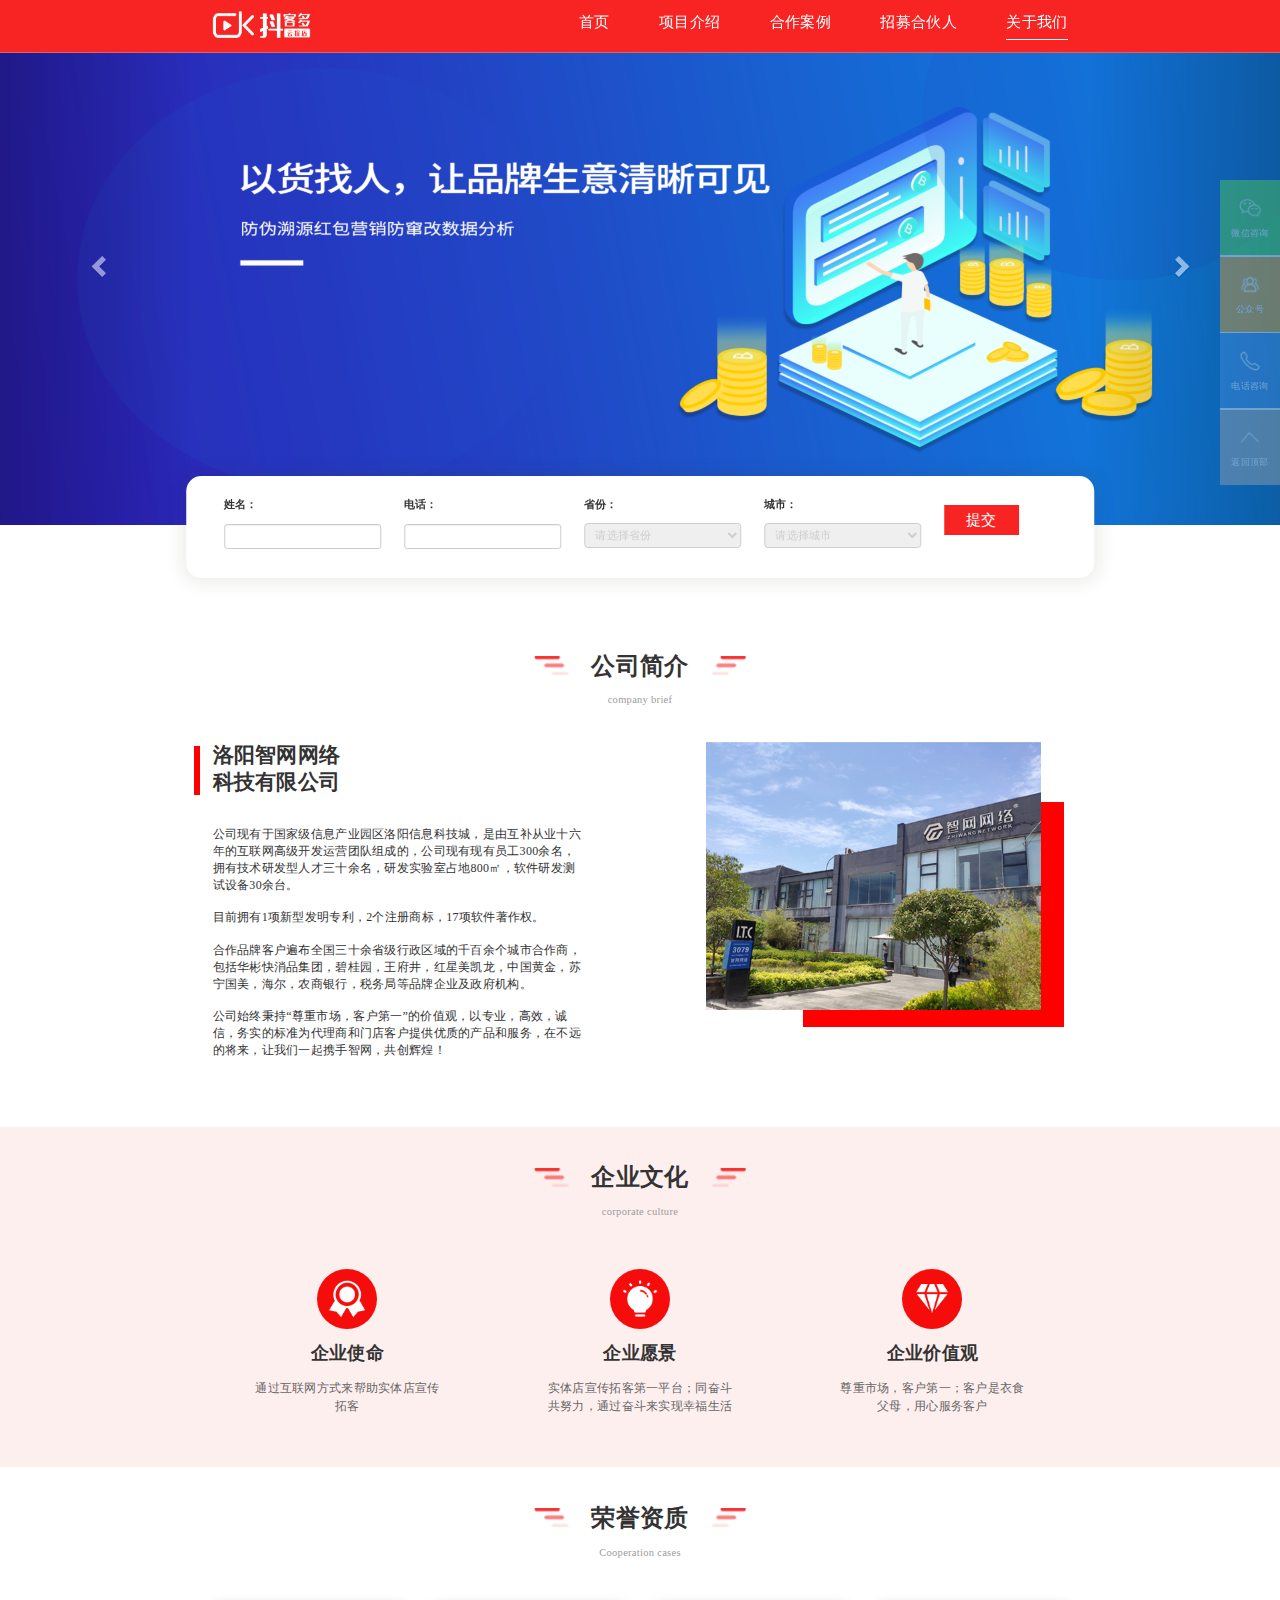
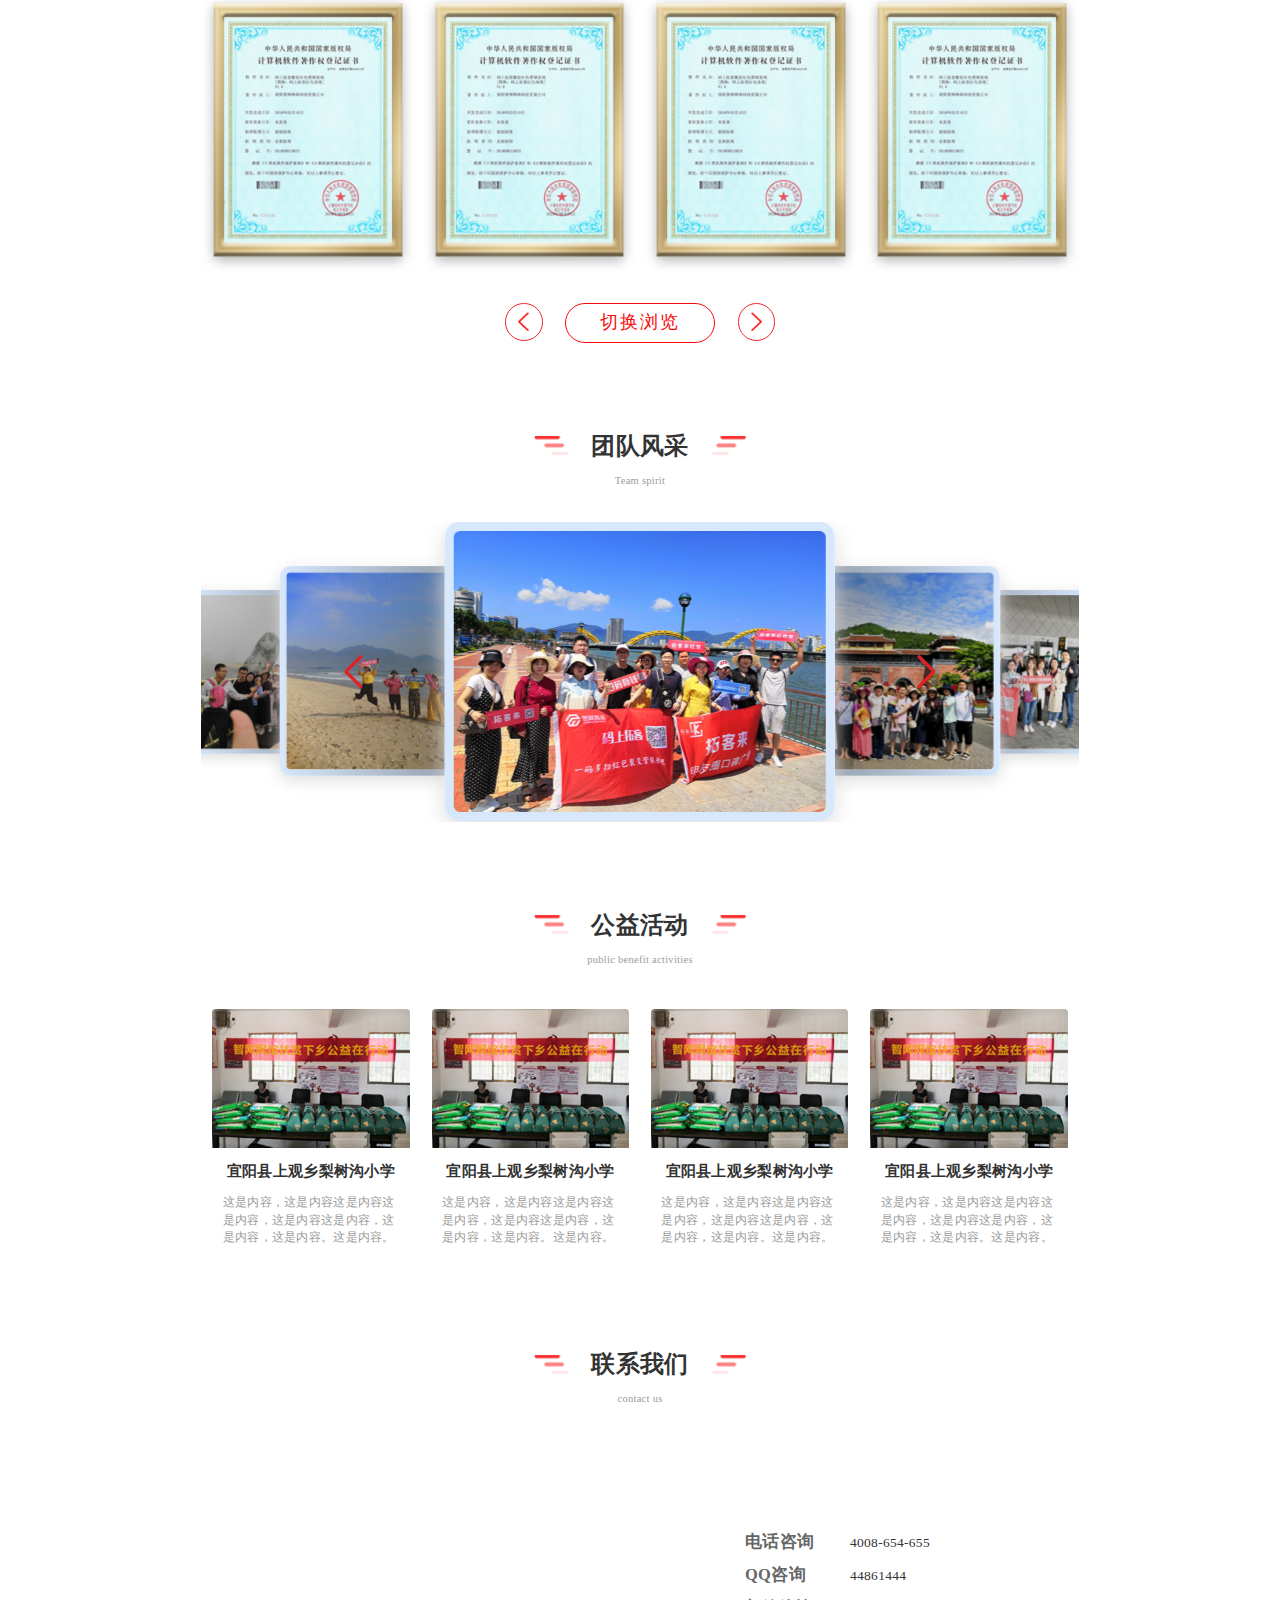
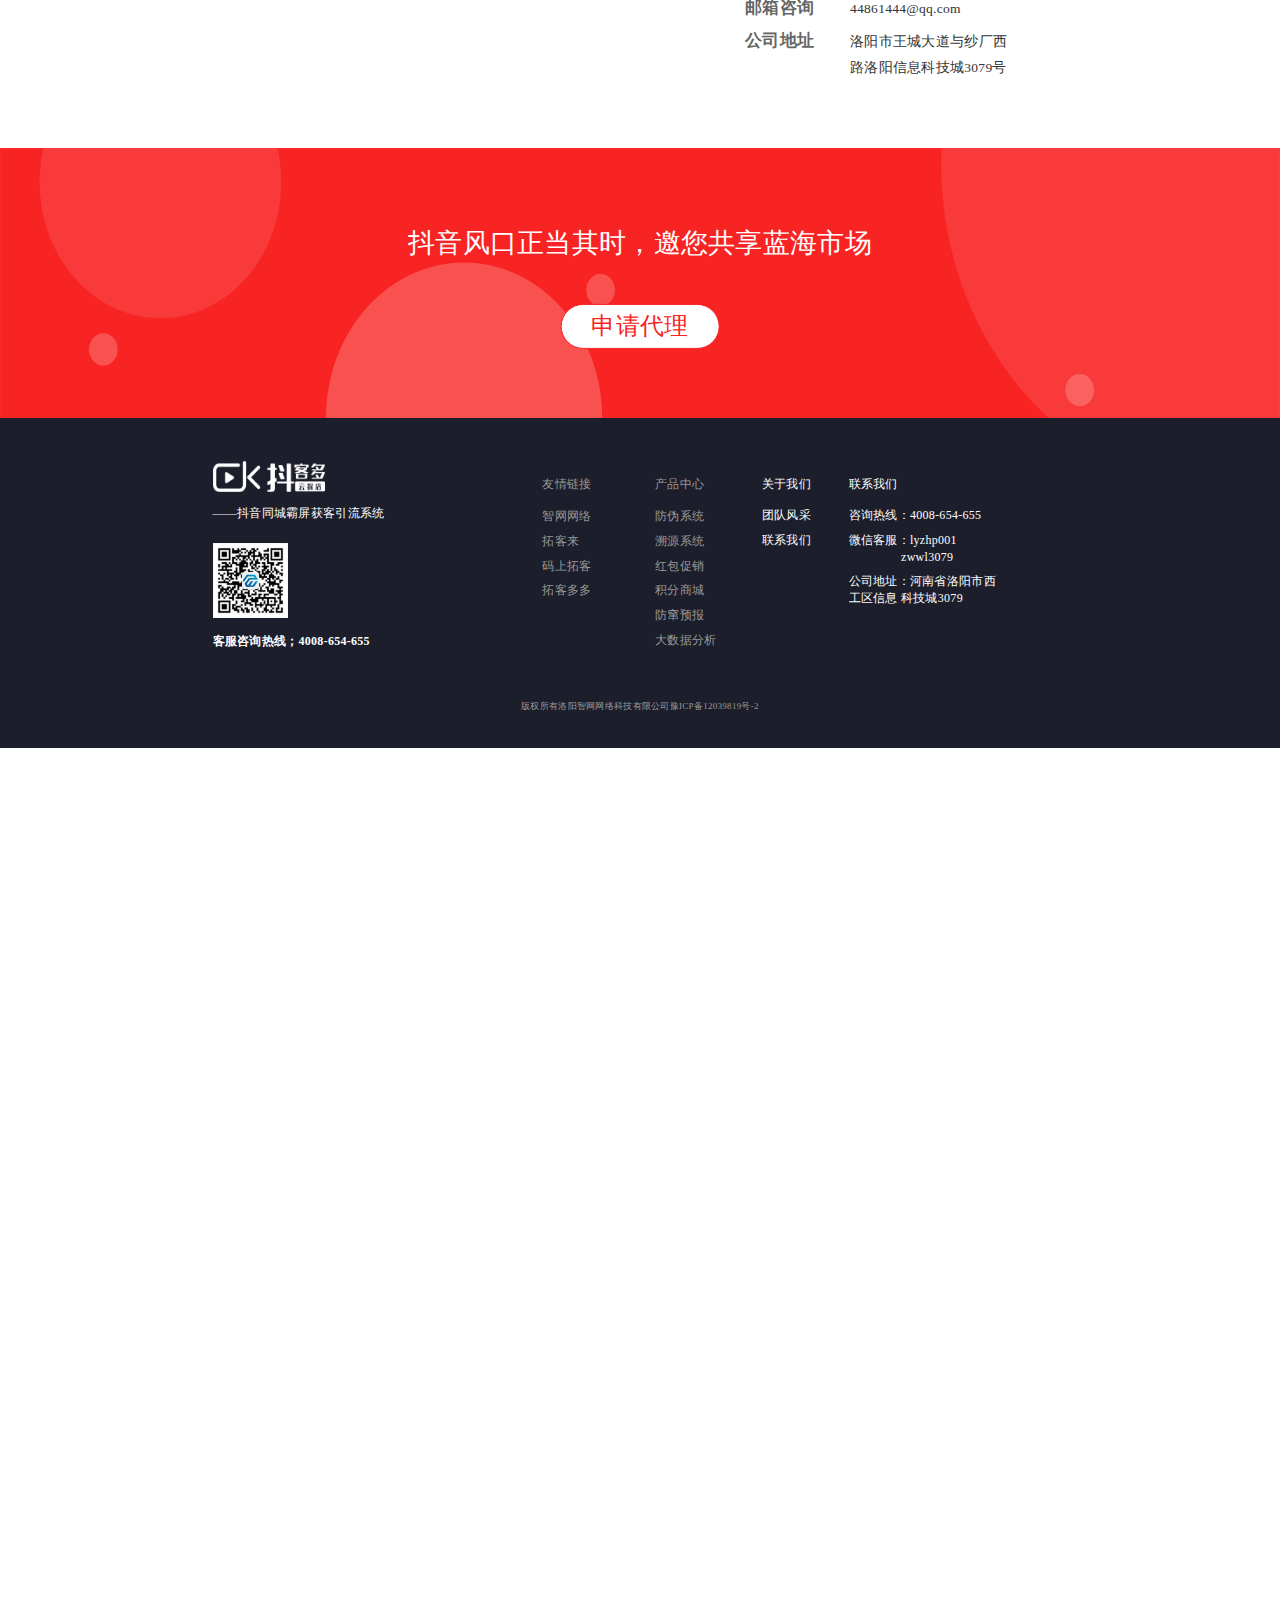
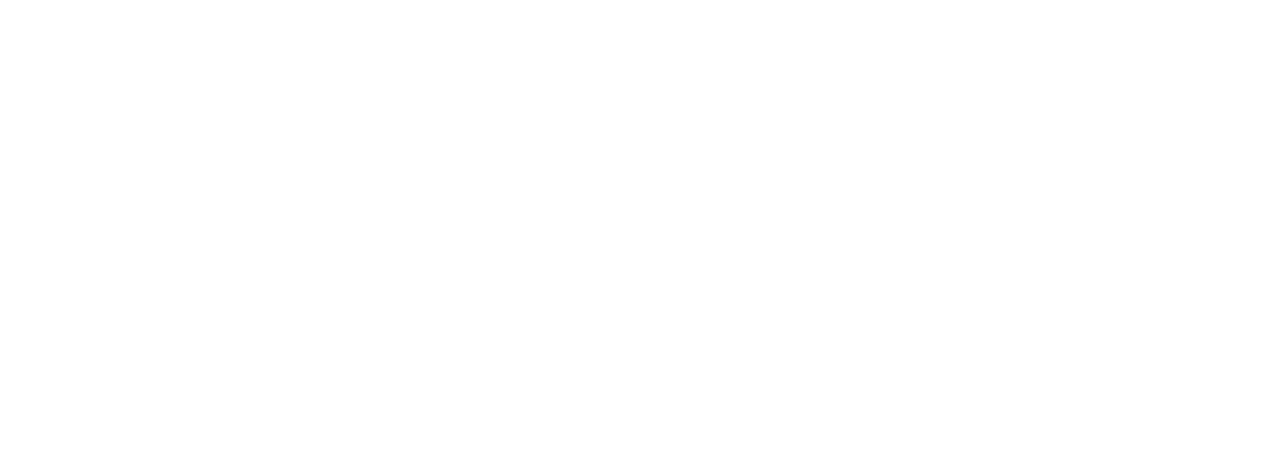
<file: views/about.html>
<!DOCTYPE html>
<html lang="en">

<head>
    <meta charset="UTF-8">
    <meta name="viewport" content="width=device-width, initial-scale=1.0">

    <!-- 主要样式 -->
    <!-- <link rel="stylesheet" href="../statics/css/about/index.css"> -->
    <link rel="stylesheet" href="../statics/css/about/index.min.css">
    <title>about</title>
</head>

<body>
    <div class="about">
        <!-- 关于我们 -->
        <!-- 导航栏 开始 -->
        <nav class="navbar navbar-default navbar-fixed-top nav_index" role="navigation">
            <div class="container">
                <div class="container-fluid">
                    <div class="navbar-header">
                        <p class="navbar-text navbar-right navbar_phone">
                            <button type="button" class="btn btn-default">
                                <a href="./ontrial.html">申请代理</a>
                            </button>
                        </p>
                        <button type="button" class="navbar-toggle navbar_switch" data-toggle="collapse"
                            data-target="#example-navbar-collapse">
                            <span class="sr-only">切换导航</span>
                            <span class="icon-bar"></span>
                            <span class="icon-bar"></span>
                            <span class="icon-bar"></span>
                        </button>
                        <a class="navbar-brand navbar-left" href="#">
                            <img class="nav_logo" alt="Brand" src="../statics/images/logo.png">
                        </a>
                    </div>
                    <div class="collapse navbar-collapse navbar-right" id="example-navbar-collapse">
                        <ul class="nav navbar-nav" id="nav_list">
                            <li><a href="./index.html">首页</a></li>
                            <li><a href="./index.html">项目介绍</a></li>
                            <li><a href="./index.html">合作案例</a></li>
                            <li><a href="./introduce.html">招募合伙人</a></li>
                            <li class="nav_on is_true_Underline"><a href="./about.html">关于我们</a></li>
                        </ul>
                    </div>
                </div>
            </div>
        </nav>
        <!-- 导航栏 结束 -->

        <!-- 补位 -->
        <div class="complement"></div>

        <!-- 轮播 开始 -->
        <div class="home_slides">
            <div id="carousel-example-generic" class="carousel slide " data-ride="carousel">
                <!-- Indicators -->
                <!-- <ol class="carousel-indicators">
                    <li data-target="#carousel-example-generic" data-slide-to="0" class="active"></li>
                    <li data-target="#carousel-example-generic" data-slide-to="1"></li>
                    <li data-target="#carousel-example-generic" data-slide-to="2"></li>
                </ol> -->

                <!-- Wrapper for slides -->
                <div class="carousel-inner" role="listbox">
                    <div class="item active">
                        <img src="../statics/images/banner/banner1_bg.png" alt="...">
                        <div class="carousel-caption">
                            <!-- 123 -->
                        </div>
                    </div>
                    <div class="item">
                        <img src="../statics/images/banner/banner1_bg.png" alt="...">
                        <div class="carousel-caption">
                            <!-- 456 -->
                        </div>
                    </div>
                    <div class="item">
                        <img src="../statics/images/banner/banner1_bg.png" alt="...">
                        <div class="carousel-caption">
                            <!-- 789 -->
                        </div>
                    </div>
                </div>

                <!-- Controls -->
                <a class="left carousel-control" href="#carousel-example-generic" role="button" data-slide="prev">
                    <span class="glyphicon glyphicon-chevron-left" aria-hidden="true"></span>
                    <span class="sr-only">Previous</span>
                </a>
                <a class="right carousel-control" href="#carousel-example-generic" role="button" data-slide="next">
                    <span class="glyphicon glyphicon-chevron-right" aria-hidden="true"></span>
                    <span class="sr-only">Next</span>
                </a>
            </div>
            <div id="form" class="form">
                <div class="container">
                    <form action="" method="post" id="classes-form" class="from_list">
                        <div class="form-group">
                            <label for="disabledTextInput">姓名：</label>
                            <input type="text" class="form-control" name="username" id="username">
                        </div>
                        <div class="form-group">
                            <label for="disabledTextInput">电话：</label>
                            <input type="phone" class="form-control" name="phone" id="phone">
                        </div>
                        <div class="form-group">
                            <label for="prov" class="form_type">省份：</label>
                            <select id="prov" name="province" onchange="showCity(this)" class="form_inp">
                                <option value="">请选择省份</option>
                            </select>
                        </div>

                        <div class="form-group">
                            <label for="city" class="form_type">城市：</label>
                            <select id="city" name="city" class="form_inp">
                                <option value="">请选择城市</option>
                            </select>
                        </div>
                        <button id="submit_btn">提交</button>
                    </form>
                </div>
            </div>
        </div>
        <!-- 轮播 结束 -->

        <!-- 弹窗 -->
        <div class="result">
            <div class="pop">
                <img class="pop_title" src="../statics/images/pop_title.png" alt="">
                <h2>提交成功</h2>
                <p>客服人员将在24小时内联系您，请您注意接听电话。</p>
                <button class="btn">我知道了</button>
            </div>
        </div>

        <!-- 公司简介 开始 -->
        <div class="brief">
            <div class="container">
                <div class="content_title">
                    <div>
                        <img src="../statics/images/tit_bg.png" alt="">
                        <h1>公司简介</h1>
                        <section>company brief</section>
                    </div>
                </div>
                <div class="brief_down row">
                    <div class="brief_left col-md-6 col-sm-6 col-xs-12">
                        <h1>洛阳智网网络科技有限公司</h1>
                        <p>公司现有于国家级信息产业园区洛阳信息科技城，是由互补从业十六年的互联网高级开发运营团队组成的，公司现有现有员工300余名，拥有技术研发型人才三十余名，研发实验室占地800㎡，软件研发测试设备30余台。
                        </p>
                        <p>目前拥有1项新型发明专利，2个注册商标，17项软件著作权。</p>
                        <p>合作品牌客户遍布全国三十余省级行政区域的千百余个城市合作商，包括华彬快消品集团，碧桂园，王府井，红星美凯龙，中国黄金，苏宁国美，海尔，农商银行，税务局等品牌企业及政府机构。</p>
                        <p> 公司始终秉持“尊重市场，客户第一”的价值观，以专业，高效，诚信，务实的标准为代理商和门店客户提供优质的产品和服务，在不远的将来，让我们一起携手智网，共创辉煌！</p>
                    </div>
                    <div class="brief_right col-md-6 col-sm-6 col-xs-12">
                        <div class="brief_right_content">
                            <img src="../statics/images/about/brief_bg.png" alt="">
                            <div class="bgc"></div>
                        </div>
                    </div>
                </div>
            </div>
        </div>
        <!-- 公司简介 结束 -->

        <!-- 企业文化 开始 -->
        <div class="culture">
            <div class="container">
                <div class="content_title">
                    <div>
                        <img src="../statics/images/tit_bg.png" alt="">
                        <h1>企业文化</h1>
                        <section>corporate culture</section>
                    </div>
                </div>
                <div class="row culture_list">
                    <div class="col-md-4 col-sm-4 col-xs-12 culture_item">
                        <div>
                            <img src="../statics/images/about/culture/icon_1.png" alt="">
                        </div>
                        <h3>企业使命</h3>
                        <section>通过互联网方式来帮助实体店宣传拓客</section>
                    </div>
                    <div class="col-md-4 col-sm-4 col-xs-12 culture_item">
                        <div>
                            <img src="../statics/images/about/culture/icon_2.png" alt="">
                        </div>
                        <h3>企业愿景</h3>
                        <section>实体店宣传拓客第一平台；同奋斗共努力，通过奋斗来实现幸福生活</section>
                    </div>
                    <div class="col-md-4 col-sm-4 col-xs-12 culture_item">
                        <div>
                            <img src="../statics/images/about/culture/icon_3.png" alt="">
                        </div>
                        <h3>企业价值观</h3>
                        <section>尊重市场，客户第一；客户是衣食父母，用心服务客户</section>
                    </div>
                </div>
            </div>
        </div>
        <!-- 企业文化 结束 -->

        <!-- 荣誉资质 开始 -->
        <div id="qualifications" class="qualifications">
            <div class="container">
                <div class="content_title">
                    <div>
                        <img src="../statics/images/tit_bg.png" alt="">
                        <h1>荣誉资质</h1>
                        <section>Cooperation cases</section>
                    </div>
                </div>
                <div class="qualifications_down row">
                    <div class="swiper-container col-md-12 col-sm-12 col-xs-12">
                        <div class="swiper-wrapper">
                            <div class="swiper-slide">
                                <img src="../statics/images/about/qualifications/icon_1.png" alt="">
                            </div>
                            <div class="swiper-slide">
                                <img src="../statics/images/about/qualifications/icon_1.png" alt="">
                            </div>
                            <div class="swiper-slide">
                                <img src="../statics/images/about/qualifications/icon_1.png" alt="">
                            </div>
                            <div class="swiper-slide">
                                <img src="../statics/images/about/qualifications/icon_1.png" alt="">
                            </div>
                            <div class="swiper-slide">
                                <img src="../statics/images/about/qualifications/icon_1.png" alt="">
                            </div>
                            <div class="swiper-slide">
                                <img src="../statics/images/about/qualifications/icon_1.png" alt="">
                            </div>
                        </div>
                        <div class="down_operation">
                            <div class="down_operation_left">
                                <img src="../statics/images/left.png" alt="">
                            </div>
                            <div class="down_operation_center">切换浏览</div>
                            <div class="down_operation_right">
                                <img src="../statics/images/right.png" alt="">
                            </div>
                        </div>
                    </div>
                </div>

            </div>
        </div>
        <!-- 公司资质 结束 -->

        <!-- 团队风采 开始 -->
        <div class="team">
            <div class="container">
                <div class="content_title">
                    <div>
                        <img src="../statics/images/tit_bg.png" alt="">
                        <h1>团队风采</h1>
                        <section>Team spirit</section>
                    </div>
                </div>
                <div id="certify" class="row">
                    <div class="swiper-container col-md-12 col-sm-12 col-xs-10">
                        <div class="swiper-wrapper">
                            <div class="swiper-slide">
                                <img src="../statics/images/about/team/team_bg1.png" alt="">
                            </div>
                            <div class="swiper-slide">
                                <img src="../statics/images/about/team/team_bg2.png" alt="">
                            </div>
                            <div class="swiper-slide">
                                <img src="../statics/images/about/team/team_bg3.png" alt="">
                            </div>
                            <div class="swiper-slide">
                                <img src="../statics/images/about/team/team_bg4.png" alt="">
                            </div>
                            <div class="swiper-slide">
                                <img src="../statics/images/about/team/team_bg5.png" alt="">
                            </div>
                        </div>
                    </div>
                    <!-- 如果需要分页器 -->
                    <!-- <div class="swiper-pagination"></div> -->
                    <div class="swiper-button-prev"></div>
                    <div class="swiper-button-next"></div>
                </div>
            </div>
        </div>
        <!-- 团队风采 结束 -->

        <!-- 公益活动 开始 -->
        <div class="publicbenefit">
            <div class="container">
                <div class="content_title">
                    <div>
                        <img src="../statics/images/tit_bg.png" alt="">
                        <h1>公益活动</h1>
                        <section>public benefit activities</section>
                    </div>
                </div>

                <div class="row publicbenefit_down">
                    <div class="col-md-3 col-sm-3 col-xs-6 item">
                        <div class="item_content">
                            <img src="../statics/images/about/publicbenefit/icon_1.png" alt="">
                            <h3>宜阳县上观乡梨树沟小学</h3>
                            <p>这是内容，这是内容这是内容这是内容，这是内容这是内容，这是内容，这是内容。这是内容。</p>
                            <div></div>
                            <button class="btn">
                                <a href="">查看详情</a>
                            </button>
                        </div>
                    </div>
                    <div class="col-md-3 col-sm-3 col-xs-6 item">
                        <div class="item_content">
                            <img src="../statics/images/about/publicbenefit/icon_1.png" alt="">
                            <h3>宜阳县上观乡梨树沟小学</h3>
                            <p>这是内容，这是内容这是内容这是内容，这是内容这是内容，这是内容，这是内容。这是内容。</p>
                            <div></div>
                            <button class="btn">
                                <a href="">查看详情</a>
                            </button>
                        </div>
                    </div>
                    <div class="col-md-3 col-sm-3 col-xs-6 item">
                        <div class="item_content">
                            <img src="../statics/images/about/publicbenefit/icon_1.png" alt="">
                            <h3>宜阳县上观乡梨树沟小学</h3>
                            <p>这是内容，这是内容这是内容这是内容，这是内容这是内容，这是内容，这是内容。这是内容。</p>
                            <div></div>
                            <button class="btn">
                                <a href="">查看详情</a>
                            </button>
                        </div>
                    </div>
                    <div class="col-md-3 col-sm-3 col-xs-6 item">
                        <div class="item_content">
                            <img src="../statics/images/about/publicbenefit/icon_1.png" alt="">
                            <h3>宜阳县上观乡梨树沟小学</h3>
                            <p>这是内容，这是内容这是内容这是内容，这是内容这是内容，这是内容，这是内容。这是内容。</p>
                            <div></div>
                            <button class="btn">
                                <a href="">查看详情</a>
                            </button>
                        </div>
                    </div>
                </div>
            </div>
        </div>
        <!-- 公益活动 结束 -->

        <!-- 位置 开始 -->
        <div class="position">
            <div class="container">
                <div class="content_title">
                    <div>
                        <img src="../statics/images/tit_bg.png" alt="">
                        <h1>联系我们</h1>
                        <section>contact us</section>
                    </div>
                </div>
                <div class="row">
                    <div class="position_map col-md-6 col-sm-6 col-xs-10">
                        <div id="position_map"></div>
                    </div>
                    <div class="position_contact col-md-6 col-sm-6 col-xs-12">
                        <div>
                            <section>电话咨询</section>
                            <span>4008-654-655</span>
                        </div>
                        <div>
                            <section>QQ咨询</section>
                            <span>44861444</span>
                        </div>
                        <div>
                            <section>邮箱咨询</section>
                            <span>44861444@qq.com</span>
                        </div>
                        <div>
                            <section>公司地址</section>
                            <span>洛阳市王城大道与纱厂西路洛阳信息科技城3079号</span>
                        </div>
                    </div>
                </div>
            </div>
        </div>
        <!-- 位置 结束 -->


        <!-- 底部 开始 -->
        <div class="footer">
            <div class="footer_top">
                <img src="../statics/images/footer_top.png" alt="">
                <div class="container footer_top_content">
                    <h1>抖音风口正当其时，邀您共享蓝海市场</h1>
                    <button class="btn" id="btn"><a href="">申请代理</a></button>
                </div>
            </div>
            <div class="footer_down">
                <div class="container">
                    <div class="row footer_middle">
                        <div class="col-md-4 col-sm-6 col-xs-10 footer_middle_left">
                            <img class="logo" src="../statics/images/logo.png" alt="">
                            <h4>——抖音同城霸屏获客引流系统</h4>
                            <img class="code" src="../statics/images/code.png" alt="">
                            <section>客服咨询热线；4008-654-655</section>
                        </div>
                        <div class="col-md-3 col-sm-6 col-xs-10 footer_middle_center">
                            <ul>
                                <li><a href="">友情链接</a></li>
                                <li><a href="">智网网络</a></li>
                                <li><a href="">拓客来</a></li>
                                <li><a href="">码上拓客</a></li>
                                <li><a href="">拓客多多</a></li>
                            </ul>
                            <ul>
                                <li><a href="">产品中心</a></li>
                                <li><a href="">防伪系统</a></li>
                                <li><a href="">溯源系统</a></li>
                                <li><a href="">红包促销</a></li>
                                <li><a href="">积分商城</a></li>
                                <li><a href="">防窜预报</a></li>
                                <li><a href="">大数据分析</a></li>
                            </ul>
                        </div>
                        <div class="col-md-5 col-sm-10 col-xs-12 footer_middle_right">
                            <ul>
                                <li><a href="">关于我们</a></li>
                                <li><a href="">团队风采</a></li>
                                <li><a href="">联系我们</a></li>

                            </ul>
                            <ul>
                                <li><a href="">联系我们</a></li>
                                <li><a href="">咨询热线：4008-654-655</a></li>
                                <li><a href="">微信客服：lyzhp001
                                        <br>
                                        &nbsp;&nbsp;&nbsp;&nbsp;&nbsp;&nbsp;&nbsp;&nbsp;&nbsp;&nbsp;&nbsp;&nbsp;&nbsp;&nbsp;&nbsp;&nbsp;zwwl3079</a>
                                </li>
                                <li><a href="">公司地址：河南省洛阳市西工区信息 科技城3079</a></li>
                            </ul>
                        </div>
                    </div>
                    <div class="footer_last">
                        <section>版权所有洛阳智网网络科技有限公司豫ICP备12039819号-2</section>
                    </div>
                </div>
            </div>

        </div>
        <!-- 底部 结束 -->

        <!-- 侧边栏 开始 -->
        <div id="scroll-nav" class="hidden-xs scroll-nav">
            <ul class="nav nav-pills nav-stacked">
                <li role="presentation" class="bg_WeChat">
                    <a href="javascript:void(0)">
                        <img src="../statics/images/contact/wechat_side.png" alt="" srcset="" />
                        <div>微信咨询</div>
                    </a>
                    <div class="qrCodeImg">
                        <img src="../statics/images/wexin.jpg" alt="" srcset="" />
                    </div>
                </li>
                <li role="presentation" class="bg_officialaccount">
                    <a href="javascript:void(0)">
                        <img src="../statics/images/contact/public_side.png" alt="" srcset="" />
                        <div>公众号</div>
                    </a>
                    <div class="qrCodeImg">
                        <img src="../statics/images/mdm.jpg" alt="" srcset="" />
                    </div>
                </li>
                <li role="presentation" class="phone_side bg_phone">
                    <a href="javascript:void(0)">
                        <img src="../statics/images/contact/phone_side.png" alt="" srcset="" />
                        <div>电话咨询</div>
                    </a>
                    <div class="phone">135-2459-1185</div>
                </li>
                <li role="presentation" class="top_side">
                    <a href="javascript:void(0)" id="back-to-top">
                        <img src="../statics/images/contact/top_side.png" alt="" srcset="" />
                        <div>返回顶部</div>
                    </a>
                </li>
            </ul>
        </div>
        <!-- 侧边栏  结束 -->
    </div>


    <!-- jQuery文件。务必在bootstrap.min.js 之前引入 -->
    <script src="../statics/js/jquery-2.1.4.min.js"></script>

    <!-- 最新的 Bootstrap 核心 JavaScript 文件 -->
    <script src="../statics/js/bootstrap.min.js"></script>
    <!-- 表单校验 -->
    <script src="../statics/js/bootstrapValidator.min.js"></script>
    <!-- 行政区数据 -->
    <!-- <script src="../statics/js/addr.js"></script> -->
    <script src="../statics/js/cityList.js"></script>

    <!-- swiper插件 -->
    <script src="../statics/js/swiper-bundle.min.js"></script>
    <!-- 轮播-->
    <script>
        var thisWidth = $(window).width(); //浏览器当前窗口可视区域宽度
        if (thisWidth < 768) {
            var swiper = new Swiper('.qualifications_down .swiper-container', {
                freeMode: true,
                loop: true, //循环
                // speed: 5000, //滚动速度
                slidesPerView: 2, //slide可见数量
                spaceBetween: 10, //slide之间的距离（单位px）
                navigation: {
                    nextEl: '.down_operation_left',
                    prevEl: '.down_operation_right',
                },
            });
        } else {
            var swiper = new Swiper('.qualifications_down .swiper-container', {
                freeMode: true,
                loop: true, //循环
                // speed: 5000, //滚动速度
                slidesPerView: 4, //slide可见数量
                spaceBetween: 10, //slide之间的距离（单位px）
                navigation: {
                    nextEl: '.down_operation_left',
                    prevEl: '.down_operation_right',
                },
            });
        }
        
    </script>

    <!-- 层叠轮播 -->
    <script>
        var mySwiper = new Swiper('#certify .swiper-container', {
            effect: 'coverflow',
            centeredSlides: true, // 设定为true时，active slide会居中，而不是默认状态下的居左。
            watchSlidesProgress: true,
            slidesPerView: 'auto',
            loop: true,
            loopedSlides: 5,
            speed: 3000, //滚动速度
            autoplay: true,
            autoplay: {
                delay: 3000, // 3秒切换一次
                disableOnInteraction: false,
            }, // 可选选项自动滑动
            // 轮播效果
            coverflowEffect: {
                rotate: 0, // slide做3d旋转时Y轴的旋转角度
                stretch: 100, // 每个slide之间的拉伸值，越大slide靠得越紧。5.3.6 后可使用%百分比
                depth: 500, // slide的位置深度。值越大z轴距离越远，看起来越小。
                modifier: 1, // depth和rotate和stretch的倍率，相当于depth*modifier、rotate*modifier、stretch*modifier，值越大这三个参数的效果越明显。
                slideShadows: true, // 是否开启slide阴影
            },
            // 指示器
            pagination: {
                el: '.swp-pagination-honor',
            },
            // 前后键
            navigation: {
                nextEl: '.swiper-button-next',
                prevEl: '.swiper-button-prev',
            },
        })
    </script>

    <!-- 高德地图 -->
    <!-- <script type="text/javascript" src="https://webapi.amap.com/maps?v=1.4.15&key=c06545a62fdf954b7b94d9a2fd76f58d"></script> -->

    <script>
        // 高德地图
        window.onLoad = function () {
            var map = new AMap.Map('position_map', {
                zoom: 16, //级别
                center: [112.42061693, 34.68200490], //中心点坐标
            });

            var infoWindow = new AMap.InfoWindow({ //创建信息窗体
                isCustom: true, //使用自定义窗体
                content: '<div style="background-color: #ffffff;padding: 10px 20px;color: #f70c0c;"><h4>洛阳智网网络有限公司</h4><p>洛阳信息科技城3079号</p></div>', //信息窗体的内容可以是任意html片段
                offset: new AMap.Pixel(16, -45)
            });
            infoWindow.open(map);

            var marker = new AMap.Marker({
                position: [112.42061693, 34.68200490] //位置
            })
            map.add(marker); //添加到地图

            // 在指定位置打开地图
            var position = new AMap.LngLat(112.42061693, 34.68200490);
            infoWindow.open(map, position);

        }
        var url = 'https://webapi.amap.com/maps?v=1.4.15&key=c06545a62fdf954b7b94d9a2fd76f58d&callback=onLoad';
        var jsapi = document.createElement('script');
        jsapi.charset = 'utf-8';
        jsapi.src = url;
        document.head.appendChild(jsapi);
    </script>

    <!-- 通用 -->
    <script src="../statics/js/index.js"></script>
</body>

</html>
</file>
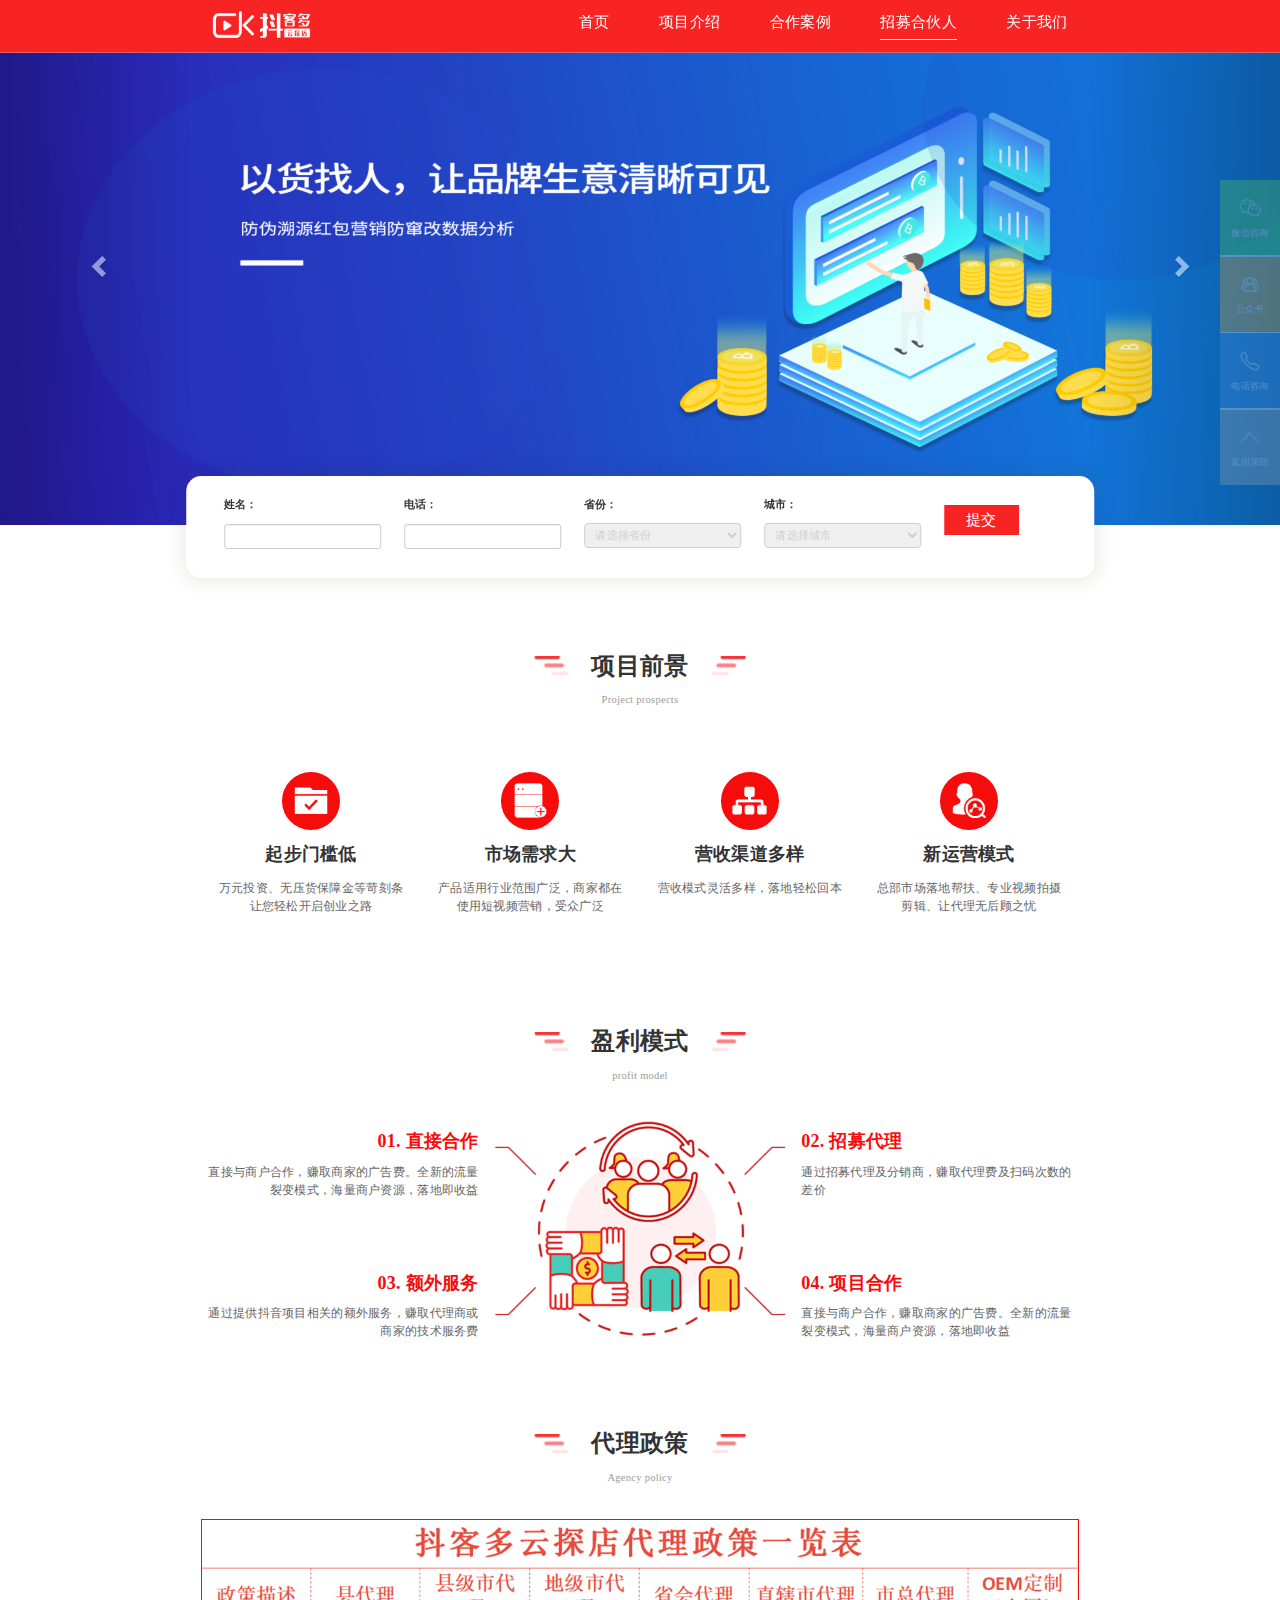
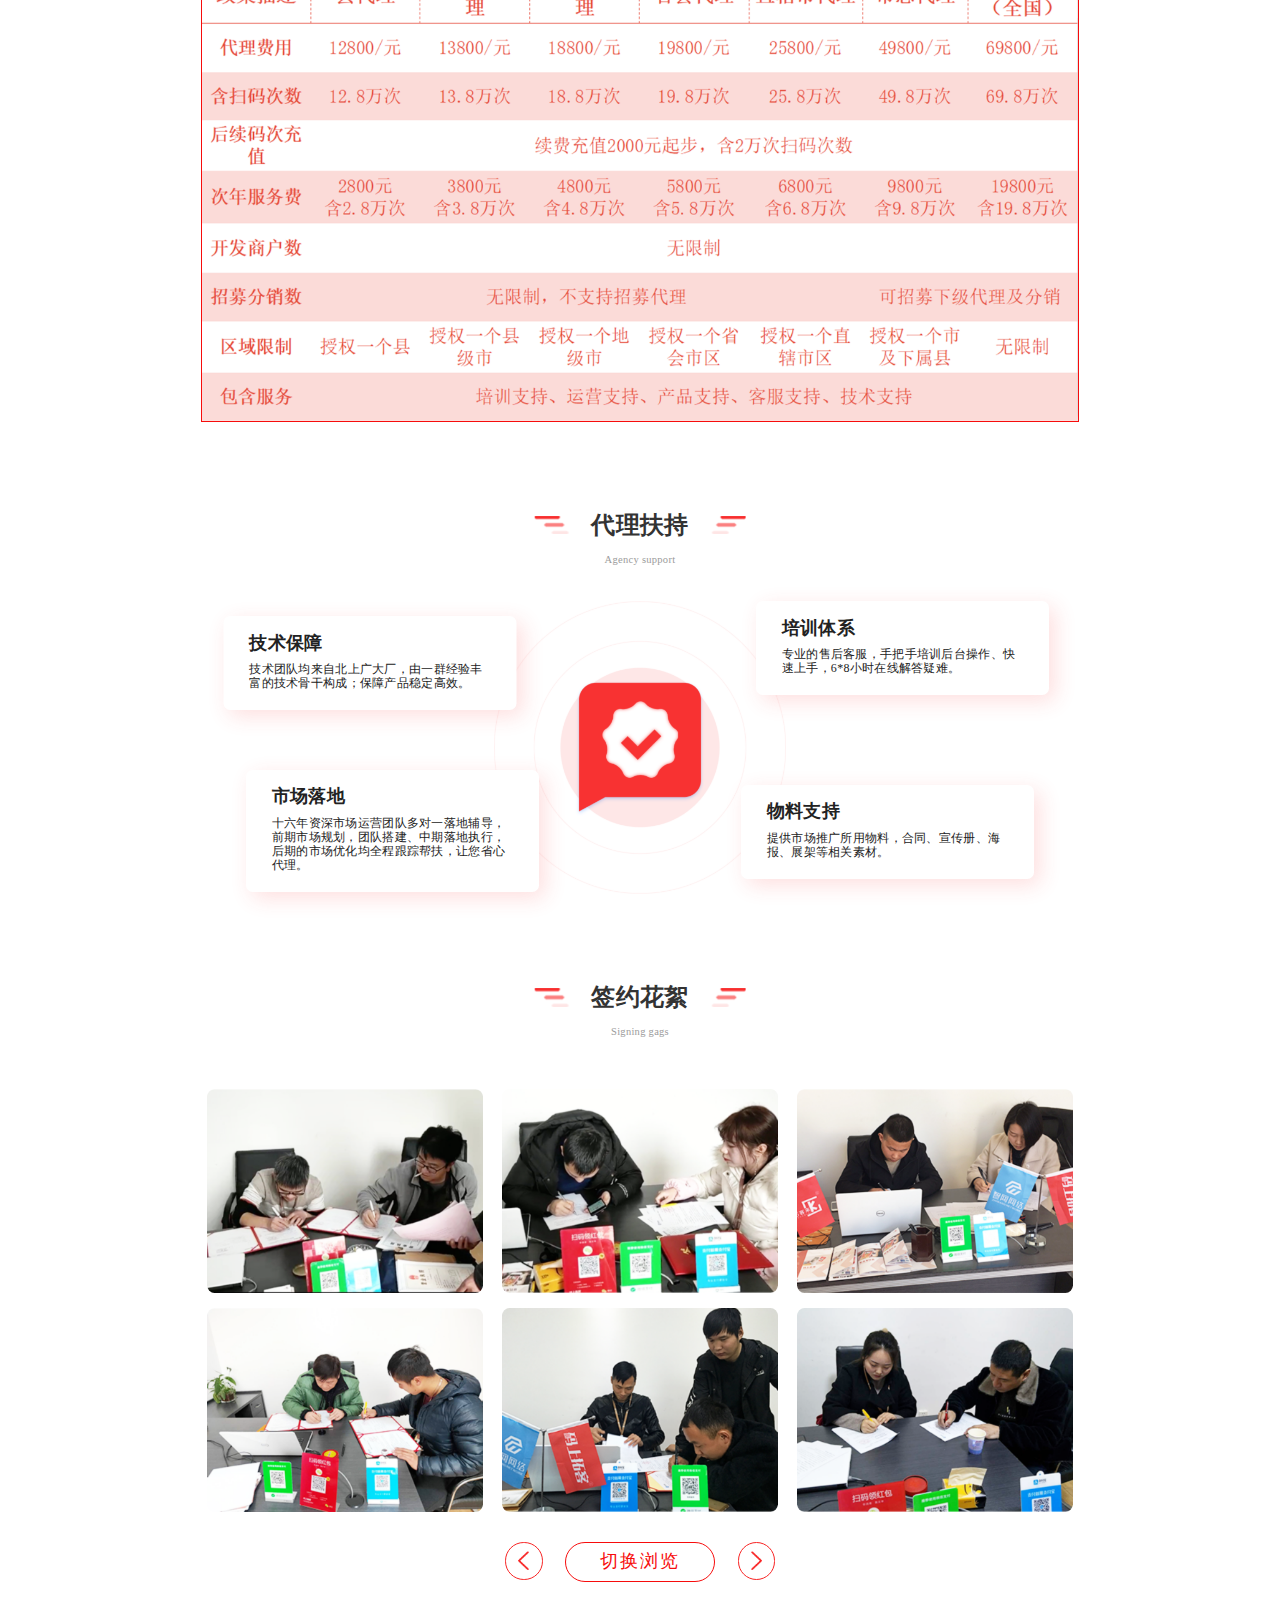
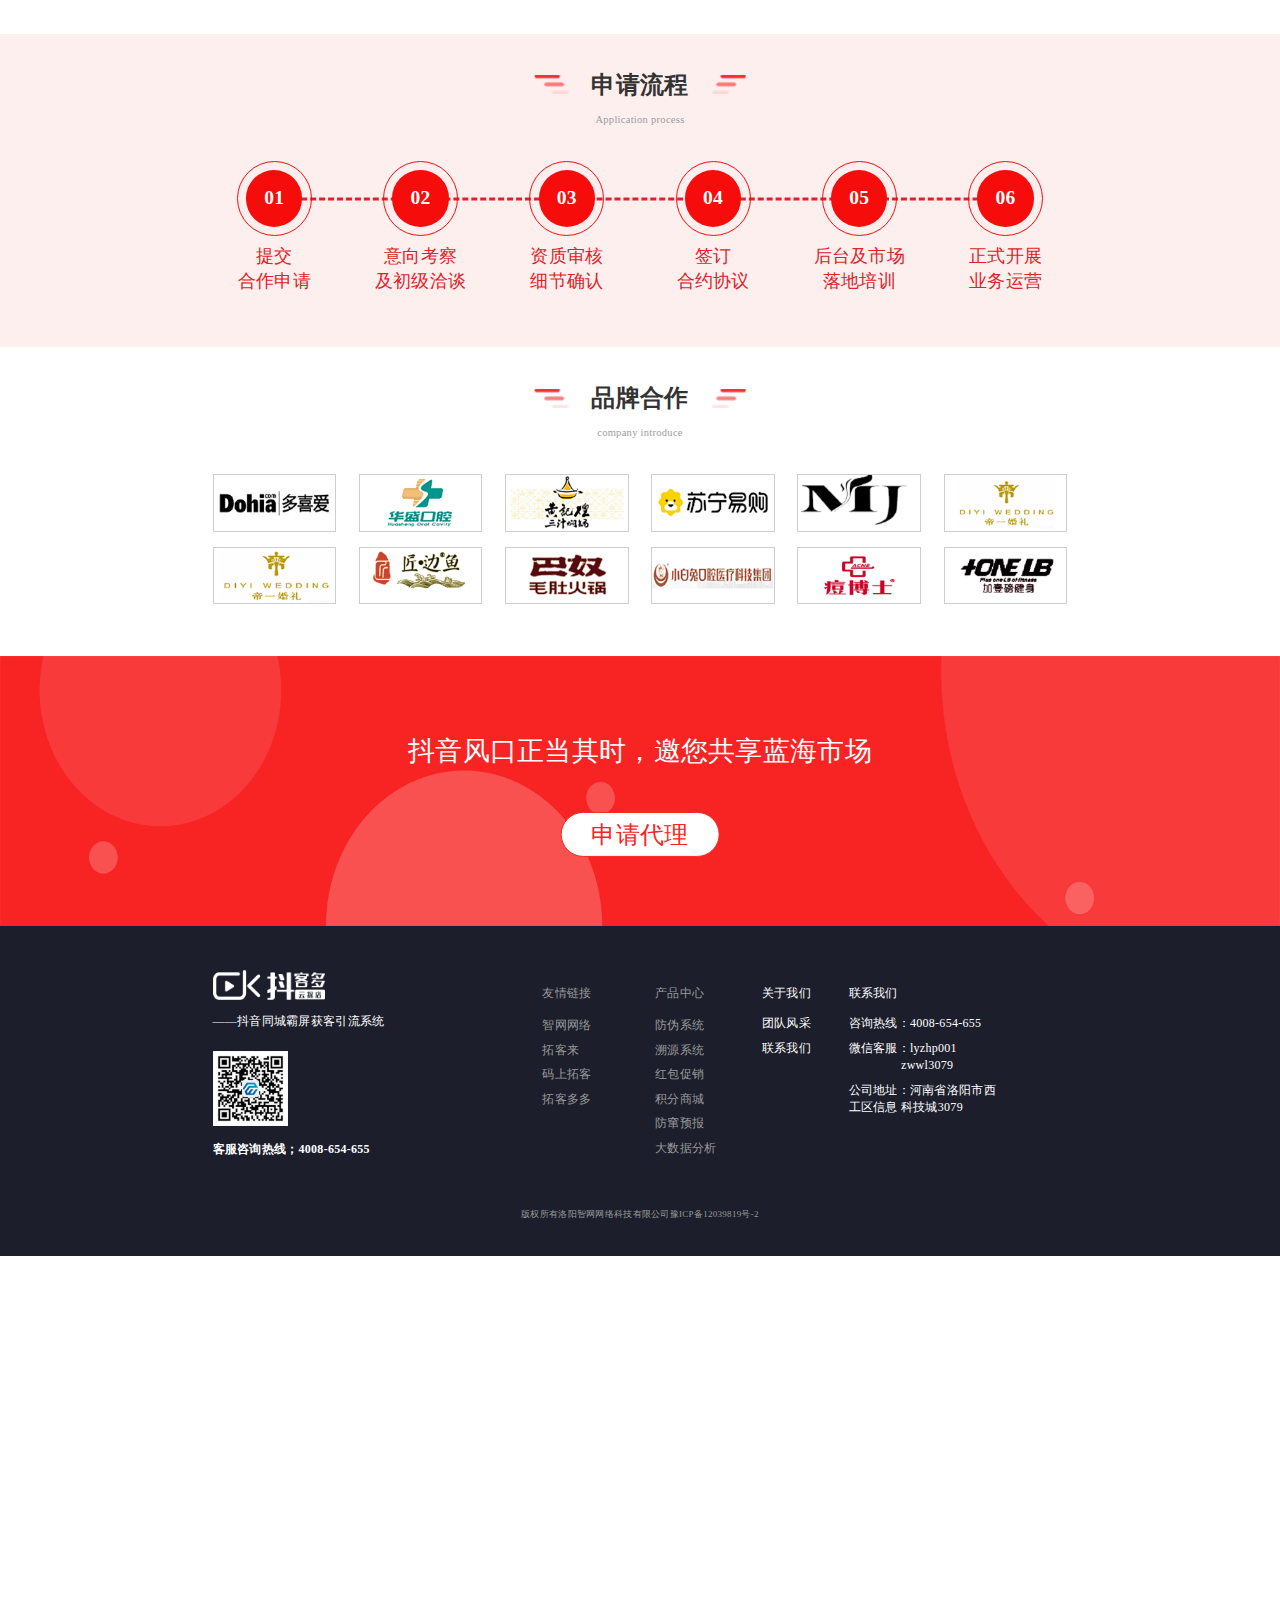
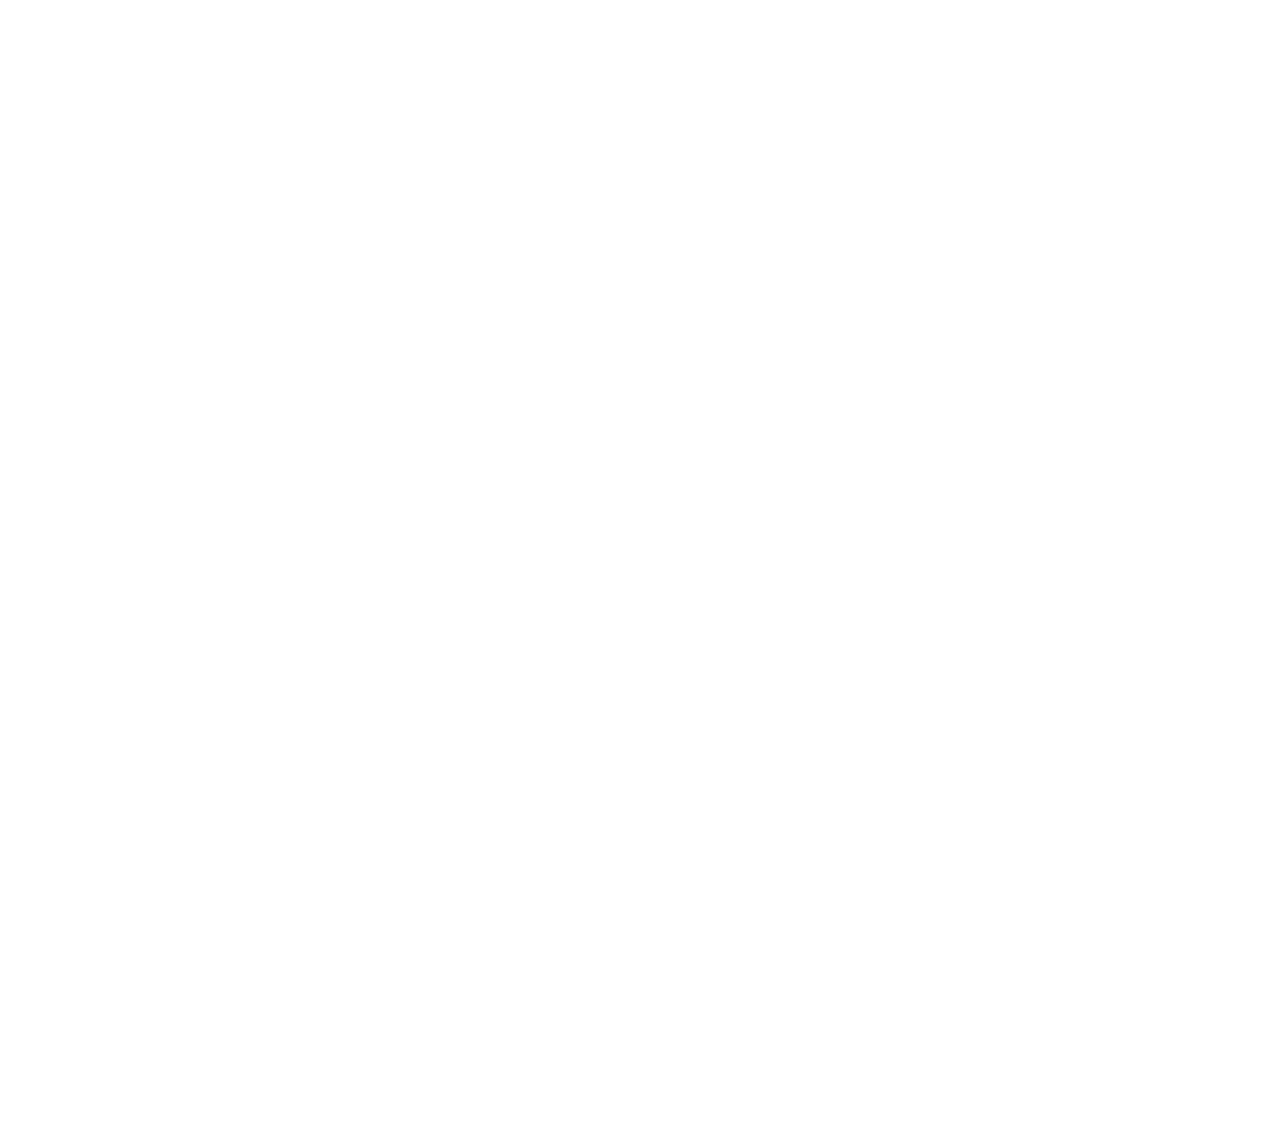
<file: views/introduce.html>
<!DOCTYPE html>
<html lang="en">

<head>
    <meta charset="UTF-8">
    <meta name="viewport" content="width=device-width, initial-scale=1.0">

    <!-- introduce -->
    <!-- <link rel="stylesheet" href="../statics/css/introduce/index.css"> -->
    <link rel="stylesheet" href="../statics/css/introduce/index.min.css">
    <title>introduce</title>
</head>

<body>
    <div class="introduce">
        <!-- 首页 -->
        <!-- 导航栏 开始 -->
        <nav class="navbar navbar-default navbar-fixed-top nav_index" role="navigation">
            <div class="container">
                <div class="container-fluid">
                    <div class="navbar-header">
                        <p class="navbar-text navbar-right navbar_phone">
                            <button type="button" class="btn btn-default">
                                <a href="./ontrial.html">申请代理</a>
                            </button>
                        </p>
                        <button type="button" class="navbar-toggle navbar_switch" data-toggle="collapse"
                            data-target="#example-navbar-collapse">
                            <span class="sr-only">切换导航</span>
                            <span class="icon-bar"></span>
                            <span class="icon-bar"></span>
                            <span class="icon-bar"></span>
                        </button>
                        <a class="navbar-brand navbar-left" href="#">
                            <img class="nav_logo" alt="Brand" src="../statics/images/logo.png">
                        </a>
                    </div>
                    <div class="collapse navbar-collapse navbar-right" id="example-navbar-collapse">
                        <ul class="nav navbar-nav" id="nav_list">
                            <li><a href="./index.html">首页</a></li>
                            <li><a href="./index.html">项目介绍</a></li>
                            <li><a href="./index.html">合作案例</a></li>
                            <li class="nav_on is_true_Underline"><a href="./introduce.html">招募合伙人</a></li>
                            <li><a href="./about.html">关于我们</a></li>
                        </ul>
                    </div>
                </div>
            </div>
        </nav>
        <!-- 导航栏 结束 -->

        <!-- 补位 -->
        <div class="complement"></div>

        <!-- 轮播 开始 -->
        <div class="home_slides">
            <div id="carousel-example-generic" class="carousel slide " data-ride="carousel">
                <!-- Indicators -->
                <!-- <ol class="carousel-indicators">
                    <li data-target="#carousel-example-generic" data-slide-to="0" class="active"></li>
                    <li data-target="#carousel-example-generic" data-slide-to="1"></li>
                    <li data-target="#carousel-example-generic" data-slide-to="2"></li>
                </ol> -->

                <!-- Wrapper for slides -->
                <div class="carousel-inner" role="listbox">
                    <div class="item active">
                        <img src="../statics/images/banner/banner1_bg.png" alt="...">
                        <div class="carousel-caption">
                            <!-- 123 -->
                        </div>
                    </div>
                    <div class="item">
                        <img src="../statics/images/banner/banner1_bg.png" alt="...">
                        <div class="carousel-caption">
                            <!-- 456 -->
                        </div>
                    </div>
                    <div class="item">
                        <img src="../statics/images/banner/banner1_bg.png" alt="...">
                        <div class="carousel-caption">
                            <!-- 789 -->
                        </div>
                    </div>
                </div>

                <!-- Controls -->
                <a class="left carousel-control" href="#carousel-example-generic" role="button" data-slide="prev">
                    <span class="glyphicon glyphicon-chevron-left" aria-hidden="true"></span>
                    <span class="sr-only">Previous</span>
                </a>
                <a class="right carousel-control" href="#carousel-example-generic" role="button" data-slide="next">
                    <span class="glyphicon glyphicon-chevron-right" aria-hidden="true"></span>
                    <span class="sr-only">Next</span>
                </a>
            </div>
            <div id="form" class="form">
                <div class="container">
                    <form action="" method="post" id="classes-form" class="from_list">
                        <div class="form-group">
                            <label for="disabledTextInput">姓名：</label>
                            <input type="text" class="form-control" name="username" id="username">
                        </div>
                        <div class="form-group">
                            <label for="disabledTextInput">电话：</label>
                            <input type="phone" class="form-control" name="phone" id="phone">
                        </div>
                        <div class="form-group">
                            <label for="prov" class="form_type">省份：</label>
                            <select id="prov" name="province" onchange="showCity(this)" class="form_inp">
                                <option value="">请选择省份</option>
                            </select>
                        </div>

                        <div class="form-group">
                            <label for="city" class="form_type">城市：</label>
                            <select id="city" name="city" class="form_inp">
                                <option value="">请选择城市</option>
                            </select>
                        </div>
                        <button id="submit_btn">提交</button>
                    </form>
                </div>
            </div>
        </div>
        <!-- 轮播 结束 -->

        <!-- 弹窗 -->
        <div class="result">
            <div class="pop">
                <img class="pop_title" src="../statics/images/pop_title.png" alt="">
                <h2>提交成功</h2>
                <p>客服人员将在24小时内联系您，请您注意接听电话。</p>
                <button class="btn">我知道了</button>
            </div>
        </div>

        <!-- 项目前景 开始 -->
        <div class="prospect">
            <div class="container">
                <div class="content_title">
                    <div>
                        <img src="../statics/images/tit_bg.png" alt="">
                        <h1>项目前景</h1>
                        <section>Project prospects</section>
                    </div>
                </div>
                <div class="row prospect_down">
                    <div class="col-md-3 col-sm-6 col-xs-6 item">
                        <div class="image"><img src="../statics/images/introduce/prospect/icon_1.png" alt=""></div>
                        <h2>起步门槛低</h2>
                        <section>万元投资、无压货保障金等苛刻条让您轻松开启创业之路</section>
                    </div>
                    <div class="col-md-3 col-sm-6 col-xs-6 item">
                        <div class="image"><img src="../statics/images/introduce/prospect/icon_2.png" alt=""></div>
                        <h2>市场需求大</h2>
                        <section>产品适用行业范围广泛，商家都在使用短视频营销，受众广泛</section>
                    </div>
                    <div class="col-md-3 col-sm-6 col-xs-6 item">
                        <div class="image"><img src="../statics/images/introduce/prospect/icon_3.png" alt=""></div>
                        <h2>营收渠道多样</h2>
                        <section>营收模式灵活多样，落地轻松回本</section>
                    </div>
                    <div class="col-md-3 col-sm-6 col-xs-6 item">
                        <div class="image"><img src="../statics/images/introduce/prospect/icon_4.png" alt=""></div>
                        <h2>新运营模式</h2>
                        <section>总部市场落地帮扶、专业视频拍摄剪辑、让代理无后顾之忧</section>
                    </div>
                </div>
            </div>
        </div>
        <!-- 项目前景 结束 -->


        <!-- 盈利模式 开始 -->
        <div class="profit">
            <div class="container">
                <div class="content_title">
                    <div>
                        <img src="../statics/images/tit_bg.png" alt="">
                        <h1>盈利模式</h1>
                        <section>profit model</section>
                    </div>
                </div>
                <div class="profit_down">
                    <img src="../statics/images/introduce/profit_center.png" alt="">
                    <div class="row profit_down_one">
                        <div class="col-md-4 col-sm-6 col-xs-12 item">
                            <div class="item_top">
                                <h2>01. 直接合作</h2>
                                <section>直接与商户合作，赚取商家的广告费。全新的流量裂变模式，海量商户资源，落地即收益</section>
                            </div>
                        </div>
                        <div class="col-md-4 col-sm-6 col-xs-12 item"></div>
                        <div class="col-md-4 col-sm-6 col-xs-12 item">
                            <div class="item_top">
                                <h2>02. 招募代理</h2>
                                <section>通过招募代理及分销商，赚取代理费及扫码次数的差价</section>
                            </div>
                        </div>
                        
                    </div>
                    <div class="row profit_down_two">
                        <div class="col-md-4 col-sm-6 col-xs-12 item">
                            <div class="item_down">
                                <h2>03. 额外服务</h2>
                                <section>通过提供抖音项目相关的额外服务，赚取代理商或商家的技术服务费</section>
                            </div>
                        </div>
                        <div class="col-md-4 col-sm-6 col-xs-12 item"></div>
                        <div class="col-md-4 col-sm-6 col-xs-12 item">
                            <div class="item_down">
                                <h2>04. 项目合作</h2>
                                <section>直接与商户合作，赚取商家的广告费。全新的流量裂变模式，海量商户资源，落地即收益</section>
                            </div>
                        </div>
                    </div>
                </div>
                <!-- <div class="row profit_down">
                    <div class="col-md-4 col-sm-6 col-xs-12 item">
                        <div class="item_top">
                            <h2>01. 直接合作</h2>
                            <section>直接与商户合作，赚取商家的广告费。全新的流量裂变模式，海量商户资源，落地即收益</section>
                        </div>
                        <div class="item_down">
                            <h2>03. 额外服务</h2>
                            <section>通过提供抖音项目相关的额外服务，赚取代理商或商家的技术服务费</section>
                        </div>
                    </div>
                    <div class="col-md-4 item">
                        <img src="../statics/images/introduce/profit_center.png" alt="">
                    </div>
                    <div class="col-md-4 col-sm-6 col-xs-12 item">
                        <div class="item_top">
                            <h2>02. 招募代理</h2>
                            <section>通过招募代理及分销商，赚取代理费及扫码次数的差价</section>
                        </div>
                        <div class="item_down">
                            <h2>04. 项目合作</h2>
                            <section>直接与商户合作，赚取商家的广告费。全新的流量裂变模式，海量商户资源，落地即收益</section>
                        </div>
                    </div>
                </div> -->
            </div>
        </div>
        <!-- 盈利模式 结束 -->

        <!-- 代理政策 开始 -->
        <div class="agent">
            <div class="container">
                <div class="content_title">
                    <div>
                        <img src="../statics/images/tit_bg.png" alt="">
                        <h1>代理政策</h1>
                        <section>Agency policy</section>
                    </div>
                </div>
                <div class="row agent_dowm">
                    <div class="col-md-12 col-sm-12 col-xs-12 item">
                        <img class="agent_bg_pc" src="../statics/images/introduce/agent_bg_pc.png" alt="">
                        <img class="agent_bg_phone" src="../statics/images/introduce/agent_bg_phone.png" alt="">
                    </div>
                </div>
            </div>
        </div>
        <!-- 代理政策 结束 -->

        <!-- 代理扶持 开始 -->
        <div class="support">
            <div class="container">
                <div class="content_title">
                    <div>
                        <img src="../statics/images/tit_bg.png" alt="">
                        <h1>代理扶持</h1>
                        <section>Agency support</section>
                    </div>
                </div>
                <div class="row support_down">
                    <div class="col-md-4 col-sm-6 col-xs-12 item">
                        <div class="item_top">
                            <h2>技术保障</h2>
                            <section>技术团队均来自北上广大厂，由一群经验丰富的技术骨干构成；保障产品稳定高效。</section>
                        </div>
                        <div class="item_down">
                            <h2>市场落地</h2>
                            <section>十六年资深市场运营团队多对一落地辅导，前期市场规划，团队搭建、中期落地执行，后期的市场优化均全程跟踪帮扶，让您省心代理。</section>
                        </div>
                    </div>
                    <div class="col-md-4 item">
                        <img src="../statics/images/introduce/support_center.png" alt="">
                    </div>
                    <div class="col-md-4 col-sm-6 col-xs-12 item">
                        <div class="item_top">
                            <h2>培训体系</h2>
                            <section>专业的售后客服，手把手培训后台操作、快速上手，6*8小时在线解答疑难。</section>
                        </div>
                        <div class="item_down">
                            <h2>物料支持</h2>
                            <section>提供市场推广所用物料，合同、宣传册、海报、展架等相关素材。</section>
                        </div>
                    </div>
                </div>
            </div>
        </div>
        <!-- 代理扶持 结束 -->

        <!-- 签约花絮 开始 -->
        <div class="signinggags">
            <div class="container">
                <div class="content_title">
                    <div>
                        <img src="../statics/images/tit_bg.png" alt="">
                        <h1>签约花絮</h1>
                        <section>Signing gags</section>
                    </div>
                </div>
                <div class="row signinggags_down">
                    <div class="swiper-container col-md-12 col-sm-12 col-xs-12">
                        <div class="swiper-wrapper">
                            <div class="swiper-slide">
                                <img src="../statics/images/introduce/signinggags/icon_1.png" alt="">
                                <img src="../statics/images/introduce/signinggags/icon_2.png" alt="">
                            </div>
                            <div class="swiper-slide">
                                <img src="../statics/images/introduce/signinggags/icon_3.png" alt="">
                                <img src="../statics/images/introduce/signinggags/icon_4.png" alt="">
                            </div>
                            <div class="swiper-slide">
                                <img src="../statics/images/introduce/signinggags/icon_5.png" alt="">
                                <img src="../statics/images/introduce/signinggags/icon_6.png" alt="">
                            </div>
                            <div class="swiper-slide">
                                <img src="../statics/images/introduce/signinggags/icon_1.png" alt="">
                                <img src="../statics/images/introduce/signinggags/icon_2.png" alt="">
                            </div>
                            <div class="swiper-slide">
                                <img src="../statics/images/introduce/signinggags/icon_3.png" alt="">
                                <img src="../statics/images/introduce/signinggags/icon_4.png" alt="">
                            </div>
                            <div class="swiper-slide">
                                <img src="../statics/images/introduce/signinggags/icon_5.png" alt="">
                                <img src="../statics/images/introduce/signinggags/icon_6.png" alt="">
                            </div>
                        </div>
                        <div class="down_operation">
                            <div class="down_operation_left">
                                <img src="../statics/images/left.png" alt="">
                            </div> 
                            <div class="down_operation_center">切换浏览</div>
                            <div class="down_operation_right">
                                <img src="../statics/images/right.png" alt="">
                            </div>
                        </div>
                    </div>
                </div>
            </div>
        </div>
        <!-- 签约花絮 结束 -->

        <!-- 申请流程 开始 -->
        <div class="apply">
            <div class="container">
                <div class="content_title">
                    <div>
                        <img src="../statics/images/tit_bg.png" alt="">
                        <h1>申请流程</h1>
                        <section>Application process</section>
                    </div>
                </div>
                <div class="row apply_down">
                    <div class="col-md-2 col-sm-2 col-xs-4 item">
                        <div>
                            <h1>01</h1>
                        </div>
                        <section>提交</section>
                        <section>合作申请</section>
                    </div>
                    <div class="col-md-2 col-sm-2 col-xs-4 item">
                        <div>
                            <h1>02</h1>
                        </div>
                        <section>意向考察</section>
                        <section>及初级洽谈</section>
                    </div>
                    <div class="col-md-2 col-sm-2 col-xs-4 item">
                        <div>
                            <h1>03</h1>
                        </div>
                        <section>资质审核</section>
                        <section>细节确认</section>
                    </div>
                    <div class="col-md-2 col-sm-2 col-xs-4 item">
                        <div>
                            <h1>04</h1>
                        </div>
                        <section>签订</section>
                        <section>合约协议</section>
                    </div>
                    <div class="col-md-2 col-sm-2 col-xs-4 item">
                        <div>
                            <h1>05</h1>
                        </div>
                        <section>后台及市场</section>
                        <section>落地培训</section>
                    </div>
                    <div class="col-md-2 col-sm-2 col-xs-4 item">
                        <div>
                            <h1>06</h1>
                        </div>
                        <section>正式开展</section>
                        <section>业务运营</section>
                    </div>
                    <div class="col-md-10 col-sm-10 col-xs-10 line"></div>
                    <div class="col-xs-8 line1"></div>
                    <div class="col-xs-8 line2"></div>
                </div>
            </div>
        </div>
        <!-- 申请流程 结束 -->

        <!-- 品牌合作 开始 -->
        <div class="brand">
            <div class="container">
                <div class="content_title">
                    <div>
                        <img src="../statics/images/tit_bg.png" alt="">
                        <h1>品牌合作</h1>
                        <section>company introduce</section>
                    </div>
                </div>
                <div class="row brand_down">
                    <div class="col-md-2 col-sm-3 col-xs-4 item">
                        <img src="../statics/images/home/brand/icon_1.png" alt="">
                    </div>
                    <div class="col-md-2 col-sm-3 col-xs-4 item">
                        <img src="../statics/images/home/brand/icon_2.png" alt="">
                    </div>
                    <div class="col-md-2 col-sm-3 col-xs-4 item">
                        <img src="../statics/images/home/brand/icon_3.png" alt="">
                    </div>
                    <div class="col-md-2 col-sm-3 col-xs-4 item">
                        <img src="../statics/images/home/brand/icon_4.png" alt="">
                    </div>
                    <div class="col-md-2 col-sm-3 col-xs-4 item">
                        <img src="../statics/images/home/brand/icon_5.png" alt="">
                    </div>
                    <div class="col-md-2 col-sm-3 col-xs-4 item">
                        <img src="../statics/images/home/brand/icon_6.png" alt="">
                    </div>
                    <div class="col-md-2 col-sm-3 col-xs-4 item">
                        <img src="../statics/images/home/brand/icon_7.png" alt="">
                    </div>
                    <div class="col-md-2 col-sm-3 col-xs-4 item">
                        <img src="../statics/images/home/brand/icon_8.png" alt="">
                    </div>
                    <div class="col-md-2 col-sm-3 col-xs-4 item">
                        <img src="../statics/images/home/brand/icon_9.png" alt="">
                    </div>
                    <div class="col-md-2 col-sm-3 col-xs-4 item">
                        <img src="../statics/images/home/brand/icon_10.png" alt="">
                    </div>
                    <div class="col-md-2 col-sm-3 col-xs-4 item">
                        <img src="../statics/images/home/brand/icon_11.png" alt="">
                    </div>
                    <div class="col-md-2 col-sm-3 col-xs-4 item">
                        <img src="../statics/images/home/brand/icon_12.png" alt="">
                    </div>
                </div>
            </div>
        </div>
        <!-- 品牌合作 结束 -->


        <!-- 底部 开始 -->
        <div class="footer">
            <div class="footer_top">
                <img src="../statics/images/footer_top.png" alt="">
                <div class="container footer_top_content">
                    <h1>抖音风口正当其时，邀您共享蓝海市场</h1>
                    <button class="btn" id="btn"><a href="">申请代理</a></button>
                </div>
            </div>
            <div class="footer_down">
                <div class="container">
                    <div class="row footer_middle">
                        <div class="col-md-4 col-sm-6 col-xs-10 footer_middle_left">
                            <img class="logo" src="../statics/images/logo.png" alt="">
                            <h4>——抖音同城霸屏获客引流系统</h4>
                            <img class="code" src="../statics/images/code.png" alt="">
                            <section>客服咨询热线；4008-654-655</section>
                        </div>
                        <div class="col-md-3 col-sm-6 col-xs-10 footer_middle_center">
                            <ul>
                                <li><a href="">友情链接</a></li>
                                <li><a href="">智网网络</a></li>
                                <li><a href="">拓客来</a></li>
                                <li><a href="">码上拓客</a></li>
                                <li><a href="">拓客多多</a></li>
                            </ul>
                            <ul>
                                <li><a href="">产品中心</a></li>
                                <li><a href="">防伪系统</a></li>
                                <li><a href="">溯源系统</a></li>
                                <li><a href="">红包促销</a></li>
                                <li><a href="">积分商城</a></li>
                                <li><a href="">防窜预报</a></li>
                                <li><a href="">大数据分析</a></li>
                            </ul>
                        </div>
                        <div class="col-md-5 col-sm-10 col-xs-12 footer_middle_right">
                            <ul>
                                <li><a href="">关于我们</a></li>
                                <li><a href="">团队风采</a></li>
                                <li><a href="">联系我们</a></li>

                            </ul>
                            <ul>
                                <li><a href="">联系我们</a></li>
                                <li><a href="">咨询热线：4008-654-655</a></li>
                                <li><a href="">微信客服：lyzhp001
                                        <br>
                                        &nbsp;&nbsp;&nbsp;&nbsp;&nbsp;&nbsp;&nbsp;&nbsp;&nbsp;&nbsp;&nbsp;&nbsp;&nbsp;&nbsp;&nbsp;&nbsp;zwwl3079</a>
                                </li>
                                <li><a href="">公司地址：河南省洛阳市西工区信息 科技城3079</a></li>
                            </ul>
                        </div>
                    </div>
                    <div class="footer_last">
                        <section>版权所有洛阳智网网络科技有限公司豫ICP备12039819号-2</section>
                    </div>
                </div>
            </div>

        </div>
        <!-- 底部 结束 -->


        <!-- 侧边栏 开始 -->
        <div id="scroll-nav" class="hidden-xs scroll-nav">
            <ul class="nav nav-pills nav-stacked">
                <li role="presentation" class="bg_WeChat">
                    <a href="javascript:void(0)">
                        <img src="../statics/images/contact/wechat_side.png" alt="" srcset="" />
                        <div>微信咨询</div>
                    </a>
                    <div class="qrCodeImg">
                        <img src="../statics/images/wexin.jpg" alt="" srcset="" />
                    </div>
                </li>
                <li role="presentation" class="bg_officialaccount">
                    <a href="javascript:void(0)">
                        <img src="../statics/images/contact/public_side.png" alt="" srcset="" />
                        <div>公众号</div>
                    </a>
                    <div class="qrCodeImg">
                        <img src="../statics/images/mdm.jpg" alt="" srcset="" />
                    </div>
                </li>
                <li role="presentation" class="phone_side bg_phone">
                    <a href="javascript:void(0)">
                        <img src="../statics/images/contact/phone_side.png" alt="" srcset="" />
                        <div>电话咨询</div>
                    </a>
                    <div class="phone">135-2459-1185</div>
                </li>
                <li role="presentation" class="top_side">
                    <a href="javascript:void(0)" id="back-to-top">
                        <img src="../statics/images/contact/top_side.png" alt="" srcset="" />
                        <div>返回顶部</div>
                    </a>
                </li>
            </ul>
        </div>
        <!-- 侧边栏  结束 -->
    </div>


    <!-- jQuery文件。务必在bootstrap.min.js 之前引入 -->
    <script src="../statics/js/jquery-2.1.4.min.js"></script>
    <!-- 最新的 Bootstrap 核心 JavaScript 文件 -->
    <script src="../statics/js/bootstrap.min.js"></script>
    <!-- 表单校验 -->
    <script src="../statics/js/bootstrapValidator.min.js"></script>
    <!-- 行政区数据 -->
    <!-- <script src="../statics/js/addr.js"></script> -->
    <script src="../statics/js/cityList.js"></script>

    <!-- swiper插件 -->
    <script src="../statics/js/swiper-bundle.min.js"></script>
    <!-- 轮播-->
    <script>
        var thisWidth = $(window).width(); //浏览器当前窗口可视区域宽度
        if (thisWidth < 768){
            var swiper = new Swiper('.signinggags_down .swiper-container', {
                freeMode: true,
                loop: true, //循环
                // speed: 5000, //滚动速度
                slidesPerView: 2, //slide可见数量
                spaceBetween: 10, //slide之间的距离（单位px）
                navigation: {
                    nextEl: '.down_operation_left',
                    prevEl: '.down_operation_right',
                },
            });
        } else {
            var swiper = new Swiper('.signinggags_down .swiper-container', {
                freeMode: true,
                loop: true, //循环
                // speed: 5000, //滚动速度
                slidesPerView: 3, //slide可见数量
                spaceBetween: 10, //slide之间的距离（单位px）
                navigation: {
                    nextEl: '.down_operation_left',
                    prevEl: '.down_operation_right',
                },
            });
        }
        
    </script>

    <!-- 通用 -->
    <script src="../statics/js/index.js"></script>
</body>

</html>
</file>
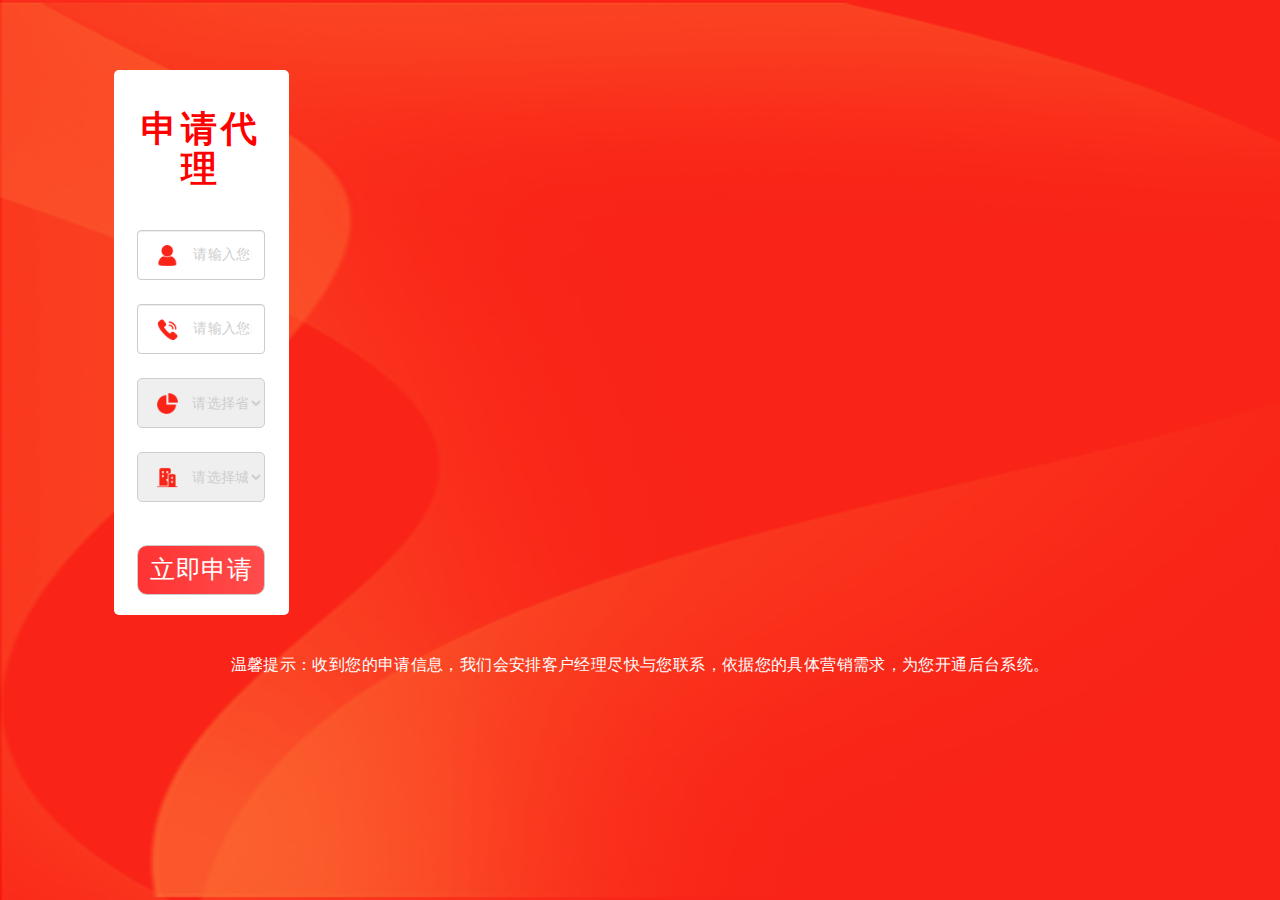
<file: views/ontrial.html>
<!DOCTYPE html>
<html lang="en">

<head>
    <meta charset="UTF-8">
    <meta name="viewport" content="width=device-width, initial-scale=1.0">

    <!-- 主要 -->
    <!-- <link rel="stylesheet" href="../statics/css/ontrial.css"> -->
    <link rel="stylesheet" href="../statics/css/ontrial.min.css">
    <title>ontrial</title>

</head>

<body>
    <div class="ontrial">
        <img class="ontrial_bg" src="../statics/images/ontrial/ontrial_bg.png" alt="">
        <div class="container">
            <div class="row content">
                <div class="ontrial_content col-md-2 col-xs-12 .col-sm-12">
                    <h2>申请代理</h2>
                    <form action="" method="post" id="classes-form">
                        <div class="form-group">
                            <img src="../statics/images/ontrial/icon/icon_1.png" alt="">
                            <input type="text" class="form-control" name="username" id="username" placeholder="请输入您的姓名">
                        </div>
                        <div class="form-group">
                            <img src="../statics/images/ontrial/icon/icon_2.png" alt="">
                            <input type="phone" class="form-control" name="phone" id="phone" placeholder="请输入您的联系方式">
                        </div>
                        <div class="form-group">
                            <img src="../statics/images/ontrial/icon/icon_3.png" alt="">
                            <select id="prov" name="province" onchange="showCity(this)" class="form_inp">
                                <option value="">请选择省份</option>
                            </select>
                        </div>
                        <div class="form-group">
                            <img src="../statics/images/ontrial/icon/icon_4.png" alt="">
                            <select id="city" name="city" class="form_inp">
                                <option value="">请选择城市</option>
                            </select>
                        </div>
                        <button type="submit" id="submit_btn" name="submit" class="btn btn-default">立即申请</button>
                    </form>
                </div>
            </div>
        </div>
        <div class="ontrial_down">温馨提示：收到您的申请信息，我们会安排客户经理尽快与您联系，依据您的具体营销需求，为您开通后台系统。</div>
        <!--  -->
        <div class="result">
            <div class="pop">
                <img class="pop_title" src="../statics/images/pop_title.png" alt="">
                <h2>提交成功</h2>
                <p>客服人员将在24小时内联系您，请您注意接听电话。</p>
                <button class="btn">我知道了</button>
            </div>
        </div>
    </div>


    <!-- jQuery文件。务必在bootstrap.min.js 之前引入 -->
    <script src="../statics/js/jquery-2.1.4.min.js"></script>

    <!-- 最新的 Bootstrap 核心 JavaScript 文件 -->
    <script src="../statics/js/bootstrap.min.js"></script>
    <!-- 表单校验 -->
    <script src="../statics/js/bootstrapValidator.min.js"></script>
    <!-- 行政区数据 -->
    <!-- <script src="../statics/js/addr.js"></script> -->
    <script src="../statics/js/cityList.js"></script>

    <!--  -->
    <script src="../statics/js/index.js"></script>
</body>

</html>
</file>
<file: statics/css/about/index.css>
@import url(../../css/troweling.css);
@import url(../../css/bootstrap.min.css);
@import "https://cdn.bootcdn.net/ajax/libs/bootstrap-validator/0.5.3/css/bootstrapValidator.css";
@import url(../../css/swiper-bundle.min.css);
@import "https://common.zwwltkl.com/fonts/pingfang/pingfang.css";
* {
  margin: 0;
  padding: 0;
  box-sizing: border-box;
  letter-spacing: 0.38px;
  font-family: Microsoft YaHei Regular; }

.container {
  padding: 0; }

.row {
  margin-left: 0;
  margin-right: 0;
  padding: 0; }

.homr,
.introduce,
.about {
  width: 100%;
  position: relative; }

button {
  outline: none !important; }

.content_title {
  text-align: center;
  padding-top: 50px;
  padding-bottom: 46px; }
  .content_title div {
    position: relative; }
    .content_title div img {
      position: absolute;
      top: 5px;
      left: 50%;
      transform: translate(-50%, 0);
      width: 24%;
      height: auto; }
    .content_title div h1 {
      padding: 0;
      margin: 0;
      color: #333333;
      font-size: 32px;
      font-weight: bold;
      font-family: Microsoft YaHei Regular, Microsoft YaHei Regular-Regular; }
    .content_title div section {
      margin-top: 18px;
      font-size: 14px;
      font-family: Microsoft YaHei Regular, Microsoft YaHei Regular-Regular;
      font-weight: 400;
      color: #9b9b9b; }

@media (max-width: 992px) {
  .content_title div img {
    width: 30%; }
  .content_title div h1 {
    font-size: 28px; } }
@media (max-width: 768px) {
  .content_title {
    padding-top: 40px;
    padding-bottom: 36px; }
    .content_title div h1 {
      font-size: 24px; } }
@media (max-width: 640px) {
  .content_title div img {
    width: 40%; }
  .content_title div h1 {
    font-size: 24px; } }
@media (max-width: 440px) {
  .content_title {
    padding-bottom: 26px; }
    .content_title div img {
      width: 50%; }
    .content_title div h1 {
      font-size: 24px; }
    .content_title div section {
      font-size: 12px; } }
.nav_index {
  font-size: 20px;
  height: 70px;
  background-color: #f82424;
  border: none;
  border-bottom: 0.1px solid rgba(192, 192, 192, 0.4); }
  .nav_index .container {
    padding: 0; }
    .nav_index .container .container-fluid .navbar-header .navbar_phone {
      display: none; }
    .nav_index .container .container-fluid .navbar-header .navbar-brand .nav_logo {
      width: 130px;
      height: auto; }
    .nav_index .container .container-fluid .navbar-collapse .navbar-nav li {
      padding: 0;
      margin: 0;
      margin-left: 66px;
      height: 70px; }
      .nav_index .container .container-fluid .navbar-collapse .navbar-nav li a {
        color: #ffffff;
        padding: 0;
        padding-top: 20px;
        padding-bottom: 12px; }
    .nav_index .container .container-fluid .navbar-collapse .navbar-nav li:hover {
      color: #ffffff; }

.complement {
  height: 50px;
  display: none; }

@media (max-width: 992px) {
  .nav_index .container .container-fluid .navbar-header {
    display: none; } }
@media (max-width: 768px) {
  .nav_index {
    height: 52px;
    border: none; }
    .nav_index .container .container-fluid .navbar-header {
      display: block; }
      .nav_index .container .container-fluid .navbar-header .navbar_phone {
        position: absolute;
        right: 70px;
        top: -3px;
        display: inline-block;
        color: #f82424; }
        .nav_index .container .container-fluid .navbar-header .navbar_phone button {
          height: 28px;
          line-height: 8px; }
          .nav_index .container .container-fluid .navbar-header .navbar_phone button a {
            color: #f82424; }
        .nav_index .container .container-fluid .navbar-header .navbar_phone button:hover a {
          text-decoration: none; }
      .nav_index .container .container-fluid .navbar-header .navbar-brand .nav_logo {
        width: 100px;
        transform: translate(10px, -4px); }
      .nav_index .container .container-fluid .navbar-header .navbar_switch .icon-bar {
        background-color: #ffffff; }
    .nav_index .container .container-fluid .navbar-collapse {
      background-color: #ffffff; }
      .nav_index .container .container-fluid .navbar-collapse .navbar-nav li {
        margin-left: 66px;
        height: 50px;
        color: #333;
        margin: 0;
        padding: 0;
        border-bottom: 1px solid rgba(192, 192, 192, 0.4); }
        .nav_index .container .container-fluid .navbar-collapse .navbar-nav li a {
          margin: 0;
          padding: 0;
          line-height: 46px;
          color: #333;
          padding-left: 10%; }
      .nav_index .container .container-fluid .navbar-collapse .navbar-nav li:nth-child(5) {
        border: none; }

  .complement {
    display: block; } }
.nav_bg {
  background-color: #f82424 !important; }

.is_true_Underline a {
  border-bottom: 2px solid #ffffff; }

.home_slides {
  position: relative; }
  .home_slides #carousel-example-generic .carousel-inner .item img {
    width: 100%;
    height: 700px; }
  .home_slides .form {
    background-color: #ffffff;
    border-radius: 20px;
    box-shadow: 0px 0px 21px 8px rgba(56, 56, 0, 0.08);
    position: absolute;
    bottom: -10%;
    left: 50%;
    transform: translate(-50%, 0);
    z-index: 3;
    padding: 5px 20px; }
    .home_slides .form .from_list {
      display: flex;
      flex-wrap: wrap;
      padding-top: 24px;
      padding-bottom: 18px; }
      .home_slides .form .from_list .form-group {
        margin-left: 30px;
        width: 210px; }
        .home_slides .form .from_list .form-group input {
          margin-top: 10px;
          color: #CECECE; }
        .home_slides .form .from_list .form-group input:focus {
          border: 1px solid #f82424;
          box-shadow: 0px 0px 1px 1px #f82424; }
        .home_slides .form .from_list .form-group .help-block {
          color: #f82424; }
        .home_slides .form .from_list .form-group input::-webkit-input-placeholder {
          color: #CECECE; }
        .home_slides .form .from_list .form-group input::-moz-placeholder {
          /* Mozilla Firefox 19+ */
          color: #CECECE; }
        .home_slides .form .from_list .form-group input:-moz-placeholder {
          /* Mozilla Firefox 4 to 18 */
          color: #CECECE; }
        .home_slides .form .from_list .form-group input:-ms-input-placeholder {
          /* Internet Explorer 10-11 */
          color: #CECECE; }
        .home_slides .form .from_list .form-group .form_type {
          display: block; }
        .home_slides .form .from_list .form-group select {
          outline: none !important; }
        .home_slides .form .from_list .form-group .form_inp {
          margin-top: 14px;
          display: block;
          width: 100%;
          height: 34px;
          color: #CECECE;
          border: 1px solid #CECECE;
          border-radius: 5px;
          padding-left: 10px; }
      .home_slides .form .from_list #submit_btn {
        margin-top: 10px;
        margin-left: 30px;
        width: 100px;
        height: 40px;
        line-height: 16px;
        background-color: #f82424;
        color: #ffffff;
        font-size: 20px;
        font-weight: 500;
        border: none;
        outline: none !important; }

.result {
  display: none;
  position: fixed;
  top: 0;
  left: 0;
  width: 100%;
  height: 100vh;
  background: rgba(0, 0, 0, 0.5);
  z-index: 9; }
  .result .pop {
    position: absolute;
    top: 40%;
    left: 50%;
    transform: translate(-50%, -50%);
    width: 400px;
    height: 260px;
    border-radius: 35px;
    background-color: #ffffff;
    box-shadow: 0px 0px 21px 8px rgba(56, 56, 0, 0.08);
    text-align: center; }
    .result .pop .pop_title {
      width: 200px;
      height: auto;
      transform: translate(0, -100px); }
    .result .pop h2 {
      font-weight: 400;
      text-align: center;
      font-size: 32px;
      font-family: Microsoft YaHei Regular, Microsoft YaHei Regular-Regular;
      font-weight: 400;
      color: #333333;
      transform: translate(0, -130px); }
    .result .pop p {
      padding: 0 76px;
      text-align: center;
      color: #ff3333;
      transform: translate(0, -130px); }
    .result .pop .btn {
      width: 70%;
      height: 45px;
      background: linear-gradient(#ff3333 0%, #ff4c4c 100%);
      border-radius: 25px;
      font-size: 19px;
      font-weight: 400;
      text-align: center;
      color: #ffffff;
      transform: translate(0, -130px); }

.on {
  display: block; }

@media (max-width: 992px) {
  .home_slides .form {
    bottom: -23%; } }
@media (max-width: 768px) {
  .home_slides #carousel-example-generic .carousel-inner .item img {
    width: 100%;
    height: auto; }
  .home_slides .form {
    display: none; } }
.brief {
  width: 100%;
  padding-top: 120px;
  padding-bottom: 70px; }
  .brief .container .brief_down .brief_left h1 {
    padding: 0;
    margin: 0;
    width: 180px;
    font-size: 28px;
    font-weight: 700;
    text-align: left;
    color: #333333;
    line-height: 36px;
    margin-bottom: 40px;
    position: relative; }
  .brief .container .brief_down .brief_left h1::after {
    position: absolute;
    top: 5px;
    left: -25px;
    content: '';
    width: 8px;
    height: 66px;
    background-color: red; }
  .brief .container .brief_down .brief_left p {
    width: 90%;
    font-size: 16px;
    font-weight: 400;
    text-align: left;
    color: #333333;
    margin-bottom: 20px; }
  .brief .container .brief_down .brief_right {
    padding: 0;
    padding-left: 88px;
    display: flex;
    align-items: center; }
    .brief .container .brief_down .brief_right .brief_right_content {
      position: relative; }
      .brief .container .brief_down .brief_right .brief_right_content img {
        width: 90%;
        height: auto; }
      .brief .container .brief_down .brief_right .brief_right_content .bgc {
        width: 70%;
        height: 300px;
        background-color: red;
        position: absolute;
        top: 80px;
        right: 20px;
        z-index: -1; }

@media (max-width: 768px) {
  .brief {
    padding: 0 5%;
    padding-bottom: 30px; }
    .brief .container .brief_down .brief_left {
      padding-left: 0; }
      .brief .container .brief_down .brief_left h1 {
        font-size: 18px;
        transform: translate(20px, 0);
        margin-bottom: 20px;
        line-height: 22px;
        width: 80%; }
      .brief .container .brief_down .brief_left h1::after {
        top: 0;
        left: -20px;
        width: 8px;
        height: 30px; }
      .brief .container .brief_down .brief_left p {
        width: 100%; }
    .brief .container .brief_down .brief_right {
      margin-top: 20px;
      margin-bottom: 30px;
      padding: 0; }
      .brief .container .brief_down .brief_right img {
        padding-left: 0;
        width: 94%; }
      .brief .container .brief_down .brief_right .bgc {
        width: 70%;
        height: 220px;
        top: 80px;
        right: 0px; } }
.culture {
  width: 100%;
  padding-bottom: 70px;
  background-color: #feefef; }
  .culture .container .culture_list .culture_item {
    text-align: center;
    padding: 0;
    padding-top: 20px; }
    .culture .container .culture_list .culture_item div {
      width: 80px;
      height: 80px;
      border-radius: 50%;
      background-color: #f70c0c;
      margin: 0 auto;
      display: flex;
      justify-content: center;
      align-items: center; }
      .culture .container .culture_list .culture_item div img {
        width: 60%;
        height: auto; }
    .culture .container .culture_list .culture_item h3 {
      color: #333333;
      margin-top: 20px;
      font-size: 24px;
      font-family: Microsoft YaHei Bold, Microsoft YaHei Bold-Bold;
      font-weight: 700; }
    .culture .container .culture_list .culture_item section {
      margin-top: 20px;
      padding: 0 66px;
      color: #666666;
      font-size: 16px;
      font-family: Microsoft YaHei Regular, Microsoft YaHei Regular-Regular;
      font-weight: 400;
      line-height: 24px; }

@media (max-width: 768px) {
  .culture {
    padding-bottom: 30px; }
    .culture .container .culture_list .culture_item {
      padding-top: 20px;
      padding-bottom: 30px; }
      .culture .container .culture_list .culture_item div {
        width: 60px;
        height: 60px; }
        .culture .container .culture_list .culture_item div img {
          width: 70%; }
      .culture .container .culture_list .culture_item h3 {
        margin-top: 16px;
        font-size: 20px; }
      .culture .container .culture_list .culture_item section {
        margin-top: 10px;
        padding: 0 66px;
        font-size: 14px;
        line-height: 24px; }
    .culture .container .culture_list .culture_item:nth-child(1) {
      padding-top: 0; } }
.qualifications {
  width: 100%;
  padding-bottom: 70px; }
  .qualifications .container .qualifications_down .swiper-container .swiper-wrapper {
    transition-timing-function: linear; }
    .qualifications .container .qualifications_down .swiper-container .swiper-wrapper .swiper-slide {
      padding: 0; }
      .qualifications .container .qualifications_down .swiper-container .swiper-wrapper .swiper-slide img {
        width: 100%;
        height: auto; }
  .qualifications .container .qualifications_down .swiper-container .down_operation {
    display: flex;
    margin-top: 40px;
    justify-content: center;
    text-align: center; }
    .qualifications .container .qualifications_down .swiper-container .down_operation .down_operation_left {
      outline: none !important;
      width: 50px;
      height: 50px;
      border-radius: 50%;
      border: 1px solid #f82424;
      cursor: pointer;
      margin-right: 30px;
      padding-top: 10px; }
      .qualifications .container .qualifications_down .swiper-container .down_operation .down_operation_left img {
        margin: 0 auto;
        width: 30%;
        height: auto; }
    .qualifications .container .qualifications_down .swiper-container .down_operation .down_operation_center {
      line-height: 50px;
      width: 200px;
      border: 1px solid  #f70c0c;
      font-size: 24px;
      border-radius: 50px;
      font-family: Microsoft YaHei Regular, Microsoft YaHei Regular-Regular;
      font-weight: 400;
      color: #f70c0c;
      letter-spacing: 3px; }
    .qualifications .container .qualifications_down .swiper-container .down_operation .down_operation_right {
      margin-left: 30px;
      outline: none !important;
      width: 50px;
      height: 50px;
      border-radius: 50%;
      border: 1px solid #f82424;
      cursor: pointer;
      padding-top: 10px; }
      .qualifications .container .qualifications_down .swiper-container .down_operation .down_operation_right img {
        margin: 0 auto;
        width: 30%;
        height: auto; }

@media (max-width: 768px) {
  .qualifications {
    padding: 0 5%; }
    .qualifications .container .qualifications_down .swiper-container .down_operation .down_operation_left {
      width: 30px;
      height: 30px;
      padding-top: 6px; }
    .qualifications .container .qualifications_down .swiper-container .down_operation .down_operation_center {
      line-height: 30px;
      width: 160px;
      font-size: 16px; }
    .qualifications .container .qualifications_down .swiper-container .down_operation .down_operation_right {
      width: 30px;
      height: 30px;
      padding-top: 6px; } }
.team {
  width: 100%;
  padding-bottom: 70px; }
  .team #certify {
    position: relative; }
    .team #certify .swiper-container .swiper-wrapper {
      border-radius: 20px; }
      .team #certify .swiper-container .swiper-wrapper .swiper-slide {
        width: 520px;
        background: #fff;
        box-shadow: 0 8px 30px #ddd;
        border-radius: 20px;
        cursor: pointer; }
        .team #certify .swiper-container .swiper-wrapper .swiper-slide img {
          display: block;
          width: 100%;
          height: auto;
          border: 12px solid #d7e8fc;
          border-radius: 20px; }
        .team #certify .swiper-container .swiper-wrapper .swiper-slide img::-webkit-scrollbar-track-piece {
          display: none; }
      .team #certify .swiper-container .swiper-wrapper .swiper-slide:-webkit-scrollbar-track-piece {
        display: none; }
    .team #certify .swiper-button-prev {
      transform: translate(180px, 0);
      outline: none !important;
      color: #de2226;
      font-weight: 700; }
    .team #certify .swiper-button-prev:hover {
      color: #de2226; }
    .team #certify .swiper-button-next {
      transform: translate(-180px, 0);
      outline: none !important;
      color: #de2226;
      font-weight: 700; }
    .team #certify .swiper-button-next:hover {
      color: #de2226; }

@media (max-width: 992px) {
  .team {
    padding-bottom: 40px; }
    .team #certify .swiper-container .swiper-wrapper .swiper-slide {
      width: 380px;
      height: 290px; }
      .team #certify .swiper-container .swiper-wrapper .swiper-slide img {
        width: 100%; }
    .team #certify .swiper-button-prev {
      display: none; }
    .team #certify .swiper-button-prev:hover {
      display: none; }
    .team #certify .swiper-button-next {
      display: none; }
    .team #certify .swiper-button-next:hover {
      display: none; } }
@media (max-width: 768px) {
  .team {
    padding-bottom: 20px; }
    .team #certify .swiper-container {
      margin-left: 8%; }
      .team #certify .swiper-container .swiper-wrapper .swiper-slide {
        width: 300px;
        height: 200px; } }
@media (max-width: 500px) {
  .team #certify .swiper-container .swiper-wrapper .swiper-slide {
    width: 220px;
    height: 170px; } }
.publicbenefit {
  width: 100%;
  padding-bottom: 70px; }
  .publicbenefit .publicbenefit_down .item {
    padding: 0; }
    .publicbenefit .publicbenefit_down .item .item_content {
      width: 90%;
      margin: 10px auto;
      padding-bottom: 10px;
      border-radius: 5px; }
      .publicbenefit .publicbenefit_down .item .item_content img {
        border-radius: 5px 5px 0 0;
        width: 100%;
        height: auto; }
      .publicbenefit .publicbenefit_down .item .item_content h3 {
        text-align: center;
        margin-top: 20px;
        font-size: 20px;
        font-family: Microsoft YaHei Regular, Microsoft YaHei Regular-Regular;
        font-weight: bold;
        color: #333333; }
      .publicbenefit .publicbenefit_down .item .item_content p {
        margin: 0;
        padding: 0;
        margin-top: 20px;
        padding: 0 14px;
        font-size: 16px;
        font-family: Microsoft YaHei Regular, Microsoft YaHei Regular-Regular;
        font-weight: 400;
        color: #999999;
        overflow: hidden;
        text-overflow: ellipsis;
        display: -webkit-box;
        -webkit-line-clamp: 3;
        -webkit-box-orient: vertical; }
      .publicbenefit .publicbenefit_down .item .item_content div {
        width: 60px;
        height: 4px;
        background: #ffffff;
        display: none;
        margin: 0 auto;
        margin-top: 10px; }
      .publicbenefit .publicbenefit_down .item .item_content .btn {
        display: none;
        margin: 0 auto;
        margin-top: 10px;
        color: #ffffff;
        background-color: rgba(255, 255, 255, 0);
        border: 1px solid #ffffff; }
        .publicbenefit .publicbenefit_down .item .item_content .btn a {
          color: #ffffff;
          text-decoration: none; }
        .publicbenefit .publicbenefit_down .item .item_content .btn a:hover {
          color: #ffffff; }
  .publicbenefit .publicbenefit_down .item:hover .item_content {
    box-shadow: 0 0 5px 0px rgba(0, 110, 255, 0.15);
    border-radius: 5px;
    background-color: #f82424;
    padding-bottom: 20px; }
    .publicbenefit .publicbenefit_down .item:hover .item_content h3 {
      color: #ffffff; }
    .publicbenefit .publicbenefit_down .item:hover .item_content p {
      display: none; }
    .publicbenefit .publicbenefit_down .item:hover .item_content div {
      display: block; }
    .publicbenefit .publicbenefit_down .item:hover .item_content .btn {
      display: block; }

@media (max-width: 768px) {
  .publicbenefit {
    padding-bottom: 30px;
    padding: 0 5%; }
    .publicbenefit .publicbenefit_down .item .item_content {
      width: 90%;
      margin: 10px auto;
      padding-bottom: 10px; }
      .publicbenefit .publicbenefit_down .item .item_content img {
        width: 100%; }
      .publicbenefit .publicbenefit_down .item .item_content h3 {
        margin-top: 20px;
        font-size: 18px; }
      .publicbenefit .publicbenefit_down .item .item_content p {
        margin: 0;
        padding: 0;
        margin-top: 20px;
        font-size: 16px; }
      .publicbenefit .publicbenefit_down .item .item_content .btn {
        display: none; } }
.position {
  width: 100%;
  padding-bottom: 70px; }
  .position .container .position_map {
    padding: 0; }
    .position .container .position_map #position_map {
      width: 100%;
      height: 340px; }
  .position .container .position_contact {
    padding-top: 110px;
    padding-left: 140px; }
    .position .container .position_contact div {
      display: flex; }
      .position .container .position_contact div section {
        font-size: 22px;
        font-weight: bold;
        color: #666666;
        width: 130px;
        margin-top: 10px; }
      .position .container .position_contact div span {
        display: inline-block;
        margin-left: 10px;
        width: 216px;
        margin-top: 10px;
        font-size: 18px;
        font-weight: 500;
        line-height: 34px; }

@media (max-width: 768px) {
  .position {
    padding-bottom: 30px; }
    .position .position_map {
      margin-left: 8%; }
      .position .position_map #position_map {
        width: 100%;
        height: 280px; }
    .position .position_contact {
      padding-top: 0 !important;
      padding-left: 0 !important;
      margin-top: 20px; }
      .position .position_contact div {
        width: 100%;
        padding-left: 7%;
        margin: 0; }
        .position .position_contact div section {
          font-size: 18px;
          width: 30%; }
        .position .position_contact div span {
          font-size: 14px;
          width: 60%; } }
.footer {
  width: 100%; }
  .footer .footer_top {
    margin: 0;
    padding: 0;
    position: relative; }
    .footer .footer_top img {
      width: 100%;
      height: 360px; }
    .footer .footer_top .footer_top_content {
      position: absolute;
      top: 34%;
      left: 50%;
      transform: translate(-50%, -50%); }
      .footer .footer_top .footer_top_content h1 {
        text-align: center;
        font-size: 36px;
        font-family: Microsoft YaHei Regular, Microsoft YaHei Regular-Regular;
        font-weight: 400;
        color: #ffffff; }
      .footer .footer_top .footer_top_content .btn {
        position: absolute;
        top: 120px;
        left: 50%;
        transform: translate(-50%, 0);
        font-size: 32px;
        padding: 6px 40px;
        font-family: Microsoft YaHei Regular, Microsoft YaHei Regular-Regular;
        font-weight: 400;
        border: 1px solid #f82424;
        border-radius: 50px;
        color: #f82424;
        background-color: #ffffff; }
        .footer .footer_top .footer_top_content .btn a {
          color: #f82424;
          text-decoration: none; }
  .footer .footer_down {
    background-color: #1c1e2b;
    margin: 0;
    padding: 0;
    margin-top: -2px; }
    .footer .footer_down .container .footer_middle {
      padding-top: 60px; }
      .footer .footer_down .container .footer_middle .footer_middle_left .logo {
        width: 150px;
        height: auto; }
      .footer .footer_down .container .footer_middle .footer_middle_left h4 {
        margin-top: 20px;
        font-size: 16px;
        font-family: Microsoft YaHei Regular, Microsoft YaHei Regular-Regular;
        font-weight: 400;
        text-align: left;
        color: #ffffff; }
      .footer .footer_down .container .footer_middle .footer_middle_left .code {
        margin-top: 20px;
        width: 100px;
        height: auto; }
      .footer .footer_down .container .footer_middle .footer_middle_left section {
        margin-top: 20px;
        font-size: 16px;
        font-family: Microsoft YaHei Bold, Microsoft YaHei Bold-Bold;
        font-weight: 700;
        text-align: left;
        color: #ffffff; }
      .footer .footer_down .container .footer_middle .footer_middle_center {
        display: flex; }
        .footer .footer_down .container .footer_middle .footer_middle_center ul {
          margin-top: 10px; }
          .footer .footer_down .container .footer_middle .footer_middle_center ul li {
            width: 100px;
            margin-left: 50px;
            margin-top: 10px;
            font-size: 16px;
            font-family: Microsoft YaHei Bold, Microsoft YaHei Bold-Bold;
            font-weight: 700;
            text-align: left; }
            .footer .footer_down .container .footer_middle .footer_middle_center ul li a {
              text-decoration: none;
              color: #999999; }
          .footer .footer_down .container .footer_middle .footer_middle_center ul li:hover a {
            color: #999999; }
          .footer .footer_down .container .footer_middle .footer_middle_center ul li:nth-child(1) a {
            color: #ffffff; }
          .footer .footer_down .container .footer_middle .footer_middle_center ul li:nth-child(2) {
            margin-top: 20px; }
      .footer .footer_down .container .footer_middle .footer_middle_right {
        display: flex; }
        .footer .footer_down .container .footer_middle .footer_middle_right ul {
          margin-top: 10px; }
          .footer .footer_down .container .footer_middle .footer_middle_right ul li {
            margin-left: 50px;
            max-width: 200px;
            margin-top: 10px;
            font-size: 16px;
            font-family: Microsoft YaHei Bold, Microsoft YaHei Bold-Bold;
            font-weight: 700;
            text-align: left; }
            .footer .footer_down .container .footer_middle .footer_middle_right ul li a {
              text-decoration: none;
              color: #ffffff; }
          .footer .footer_down .container .footer_middle .footer_middle_right ul li:hover a {
            color: #ffffff; }
          .footer .footer_down .container .footer_middle .footer_middle_right ul li:nth-child(2) {
            margin-top: 18px; }
        .footer .footer_down .container .footer_middle .footer_middle_right ul:nth-child(1) li {
          color: #999999; }
          .footer .footer_down .container .footer_middle .footer_middle_right ul:nth-child(1) li a {
            color: #999999; }
        .footer .footer_down .container .footer_middle .footer_middle_right ul:nth-child(1) li:nth-child(1) {
          color: #ffffff; }
          .footer .footer_down .container .footer_middle .footer_middle_right ul:nth-child(1) li:nth-child(1) a {
            color: #ffffff; }
        .footer .footer_down .container .footer_middle .footer_middle_right ul:nth-child(2) li {
          margin-left: 50px; }
    .footer .footer_down .container .footer_last {
      margin-top: 50px;
      padding-bottom: 40px;
      font-size: 12px;
      font-family: Microsoft YaHei Regular, Microsoft YaHei Regular-Regular;
      font-weight: bold;
      text-align: center;
      color: #999999;
      line-height: 32px;
      letter-spacing: 1px; }

@media (max-width: 992px) {
  .footer .footer_top .footer_top_content h1 {
    font-size: 30px; }
  .footer .footer_top .footer_top_content .btn {
    font-size: 26px;
    padding: 6px 40px; }
  .footer .footer_down .container .footer_middle .footer_middle_left h4 {
    margin-top: 20px;
    font-size: 16px; }
  .footer .footer_down .container .footer_middle .footer_middle_center ul {
    margin-top: 10px; }
  .footer .footer_down .container .footer_middle .footer_middle_right {
    margin-top: 20px; }
    .footer .footer_down .container .footer_middle .footer_middle_right ul {
      margin-top: 10px; } }
@media (max-width: 780px) {
  .footer .footer_down {
    padding: 0 4%; } }
@media (max-width: 768px) {
  .footer .footer_top {
    display: none; }
  .footer .footer_down .container .footer_middle {
    padding-top: 60px; }
    .footer .footer_down .container .footer_middle .footer_middle_left {
      padding-left: 40px; }
    .footer .footer_down .container .footer_middle .footer_middle_center {
      display: none;
      margin-top: 10px; }
      .footer .footer_down .container .footer_middle .footer_middle_center ul li {
        margin-left: 20px; }
    .footer .footer_down .container .footer_middle .footer_middle_right ul {
      padding: 0;
      margin: 0; }
      .footer .footer_down .container .footer_middle .footer_middle_right ul li {
        padding: 0;
        margin: 0;
        margin-left: 0 !important;
        max-width: 330px;
        padding-left: 26px; }
    .footer .footer_down .container .footer_middle .footer_middle_right ul:nth-child(1) {
      display: none; } }
.scroll-nav {
  position: fixed;
  top: 20%;
  right: 0;
  width: 80px;
  background: #fff;
  z-index: 200; }
  .scroll-nav .nav-stacked li {
    height: 100px;
    font-size: 12px;
    text-align: center; }
    .scroll-nav .nav-stacked li a {
      color: #fff;
      padding: 22px 15px;
      border-radius: 0;
      background-color: initial; }
      .scroll-nav .nav-stacked li a img {
        width: 30px;
        margin-bottom: 10px; }
    .scroll-nav .nav-stacked li .qrCodeImg {
      display: none;
      height: 100px;
      position: relative;
      right: 105px;
      bottom: 101px; }
      .scroll-nav .nav-stacked li .qrCodeImg img {
        width: 101px;
        height: 101px; }
    .scroll-nav .nav-stacked li .phone {
      position: relative;
      bottom: 60px;
      left: 80px;
      color: white;
      font-size: 15px;
      text-align: left; }
  .scroll-nav .nav-stacked li:hover .qrCodeImg {
    display: block; }
  .scroll-nav .nav-stacked .phone_side {
    transition: all 1s;
    -moz-transition: all 1s;
    -webkit-transition: all 1s;
    -o-transition: all 1s;
    width: 190px;
    right: 0px; }
    .scroll-nav .nav-stacked .phone_side a {
      width: 80px; }
  .scroll-nav .nav-stacked .phone_side:hover {
    right: 110px; }
  .scroll-nav .nav-stacked .top_side {
    background: #ABABAB; }
  .scroll-nav .bg_WeChat {
    background: #5ad94c; }
  .scroll-nav .bg_officialaccount {
    background: #f5a623; }
  .scroll-nav .bg_phone {
    background: #4a90e2; }

@media (max-width: 1440px) {
  html {
    zoom: 75%; } }
@media (max-width: 1360px) {
  html {
    zoom: 75%; } }
@media (max-width: 768px) {
  html {
    zoom: 100%; } }

/*# sourceMappingURL=index.css.map */
</file>
<file: statics/css/about/index.min.css>
@import url(../../css/troweling.css);@import url(../../css/bootstrap.min.css);@import"https://cdn.bootcdn.net/ajax/libs/bootstrap-validator/.5.3/css/bootstrapValidator.css";@import url(../../css/swiper-bundle.min.css);@import"https://common.zwwltkl.com/fonts/pingfang/pingfang.css";*{margin:0;padding:0;box-sizing:border-box;letter-spacing:.38px;font-family:Microsoft YaHei Regular}.container{padding:0}.row{margin-left:0;margin-right:0;padding:0}.homr,.introduce,.about{width:100%;position:relative}button{outline:0!important}.content_title{text-align:center;padding-top:50px;padding-bottom:46px}.content_title div{position:relative}.content_title div img{position:absolute;top:5px;left:50%;transform:translate(-50%,0);width:24%;height:auto}.content_title div h1{padding:0;margin:0;color:#333;font-size:32px;font-weight:bold;font-family:Microsoft YaHei Regular,Microsoft YaHei Regular-Regular}.content_title div section{margin-top:18px;font-size:14px;font-family:Microsoft YaHei Regular,Microsoft YaHei Regular-Regular;font-weight:400;color:#9b9b9b}@media(max-width:992px){.content_title div img{width:30%}.content_title div h1{font-size:28px}}@media(max-width:768px){.content_title{padding-top:40px;padding-bottom:36px}.content_title div h1{font-size:24px}}@media(max-width:640px){.content_title div img{width:40%}.content_title div h1{font-size:24px}}@media(max-width:440px){.content_title{padding-bottom:26px}.content_title div img{width:50%}.content_title div h1{font-size:24px}.content_title div section{font-size:12px}}.nav_index{font-size:20px;height:70px;background-color:#f82424;border:0;border-bottom:.1px solid rgba(192,192,192,.4)}.nav_index .container{padding:0}.nav_index .container .container-fluid .navbar-header .navbar_phone{display:none}.nav_index .container .container-fluid .navbar-header .navbar-brand .nav_logo{width:130px;height:auto}.nav_index .container .container-fluid .navbar-collapse .navbar-nav li{padding:0;margin:0;margin-left:66px;height:70px}.nav_index .container .container-fluid .navbar-collapse .navbar-nav li a{color:#fff;padding:0;padding-top:20px;padding-bottom:12px}.nav_index .container .container-fluid .navbar-collapse .navbar-nav li:hover{color:#fff}.complement{height:50px;display:none}@media(max-width:992px){.nav_index .container .container-fluid .navbar-header{display:none}}@media(max-width:768px){.nav_index{height:52px;border:0}.nav_index .container .container-fluid .navbar-header{display:block}.nav_index .container .container-fluid .navbar-header .navbar_phone{position:absolute;right:70px;top:-3px;display:inline-block;color:#f82424}.nav_index .container .container-fluid .navbar-header .navbar_phone button{height:28px;line-height:8px}.nav_index .container .container-fluid .navbar-header .navbar_phone button a{color:#f82424}.nav_index .container .container-fluid .navbar-header .navbar_phone button:hover a{text-decoration:none}.nav_index .container .container-fluid .navbar-header .navbar-brand .nav_logo{width:100px;transform:translate(10px,-4px)}.nav_index .container .container-fluid .navbar-header .navbar_switch .icon-bar{background-color:#fff}.nav_index .container .container-fluid .navbar-collapse{background-color:#fff}.nav_index .container .container-fluid .navbar-collapse .navbar-nav li{margin-left:66px;height:50px;color:#333;margin:0;padding:0;border-bottom:1px solid rgba(192,192,192,.4)}.nav_index .container .container-fluid .navbar-collapse .navbar-nav li a{margin:0;padding:0;line-height:46px;color:#333;padding-left:10%}.nav_index .container .container-fluid .navbar-collapse .navbar-nav li:nth-child(5){border:0}.complement{display:block}}.nav_bg{background-color:#f82424!important}.is_true_Underline a{border-bottom:2px solid #fff}.home_slides{position:relative}.home_slides #carousel-example-generic .carousel-inner .item img{width:100%;height:700px}.home_slides .form{background-color:#fff;border-radius:20px;box-shadow:0 0 21px 8px rgba(56,56,0,.08);position:absolute;bottom:-10%;left:50%;transform:translate(-50%,0);z-index:3;padding:5px 20px}.home_slides .form .from_list{display:flex;flex-wrap:wrap;padding-top:24px;padding-bottom:18px}.home_slides .form .from_list .form-group{margin-left:30px;width:210px}.home_slides .form .from_list .form-group input{margin-top:10px;color:#CECECE}.home_slides .form .from_list .form-group input:focus{border:1px solid #f82424;box-shadow:0 0 1px 1px #f82424}.home_slides .form .from_list .form-group .help-block{color:#f82424}.home_slides .form .from_list .form-group input::-webkit-input-placeholder{color:#CECECE}.home_slides .form .from_list .form-group input::-moz-placeholder{color:#CECECE}.home_slides .form .from_list .form-group input:-moz-placeholder{color:#CECECE}.home_slides .form .from_list .form-group input:-ms-input-placeholder{color:#CECECE}.home_slides .form .from_list .form-group .form_type{display:block}.home_slides .form .from_list .form-group select{outline:0!important}.home_slides .form .from_list .form-group .form_inp{margin-top:14px;display:block;width:100%;height:34px;color:#CECECE;border:1px solid #CECECE;border-radius:5px;padding-left:10px}.home_slides .form .from_list #submit_btn{margin-top:10px;margin-left:30px;width:100px;height:40px;line-height:16px;background-color:#f82424;color:#fff;font-size:20px;font-weight:500;border:0;outline:0!important}.result{display:none;position:fixed;top:0;left:0;width:100%;height:100vh;background:rgba(0,0,0,.5);z-index:9}.result .pop{position:absolute;top:40%;left:50%;transform:translate(-50%,-50%);width:400px;height:260px;border-radius:35px;background-color:#fff;box-shadow:0 0 21px 8px rgba(56,56,0,.08);text-align:center}.result .pop .pop_title{width:200px;height:auto;transform:translate(0,-100px)}.result .pop h2{font-weight:400;text-align:center;font-size:32px;font-family:Microsoft YaHei Regular,Microsoft YaHei Regular-Regular;font-weight:400;color:#333;transform:translate(0,-130px)}.result .pop p{padding:0 76px;text-align:center;color:#f33;transform:translate(0,-130px)}.result .pop .btn{width:70%;height:45px;background:linear-gradient(#f33 0,#ff4c4c 100%);border-radius:25px;font-size:19px;font-weight:400;text-align:center;color:#fff;transform:translate(0,-130px)}.on{display:block}@media(max-width:992px){.home_slides .form{bottom:-23%}}@media(max-width:768px){.home_slides #carousel-example-generic .carousel-inner .item img{width:100%;height:auto}.home_slides .form{display:none}}.brief{width:100%;padding-top:120px;padding-bottom:70px}.brief .container .brief_down .brief_left h1{padding:0;margin:0;width:180px;font-size:28px;font-weight:700;text-align:left;color:#333;line-height:36px;margin-bottom:40px;position:relative}.brief .container .brief_down .brief_left h1::after{position:absolute;top:5px;left:-25px;content:'';width:8px;height:66px;background-color:red}.brief .container .brief_down .brief_left p{width:90%;font-size:16px;font-weight:400;text-align:left;color:#333;margin-bottom:20px}.brief .container .brief_down .brief_right{padding:0;padding-left:88px;display:flex;align-items:center}.brief .container .brief_down .brief_right .brief_right_content{position:relative}.brief .container .brief_down .brief_right .brief_right_content img{width:90%;height:auto}.brief .container .brief_down .brief_right .brief_right_content .bgc{width:70%;height:300px;background-color:red;position:absolute;top:80px;right:20px;z-index:-1}@media(max-width:768px){.brief{padding:0 5%;padding-bottom:30px}.brief .container .brief_down .brief_left{padding-left:0}.brief .container .brief_down .brief_left h1{font-size:18px;transform:translate(20px,0);margin-bottom:20px;line-height:22px;width:80%}.brief .container .brief_down .brief_left h1::after{top:0;left:-20px;width:8px;height:30px}.brief .container .brief_down .brief_left p{width:100%}.brief .container .brief_down .brief_right{margin-top:20px;margin-bottom:30px;padding:0}.brief .container .brief_down .brief_right img{padding-left:0;width:94%}.brief .container .brief_down .brief_right .bgc{width:70%;height:220px;top:80px;right:0}}.culture{width:100%;padding-bottom:70px;background-color:#feefef}.culture .container .culture_list .culture_item{text-align:center;padding:0;padding-top:20px}.culture .container .culture_list .culture_item div{width:80px;height:80px;border-radius:50%;background-color:#f70c0c;margin:0 auto;display:flex;justify-content:center;align-items:center}.culture .container .culture_list .culture_item div img{width:60%;height:auto}.culture .container .culture_list .culture_item h3{color:#333;margin-top:20px;font-size:24px;font-family:Microsoft YaHei Bold,Microsoft YaHei Bold-Bold;font-weight:700}.culture .container .culture_list .culture_item section{margin-top:20px;padding:0 66px;color:#666;font-size:16px;font-family:Microsoft YaHei Regular,Microsoft YaHei Regular-Regular;font-weight:400;line-height:24px}@media(max-width:768px){.culture{padding-bottom:30px}.culture .container .culture_list .culture_item{padding-top:20px;padding-bottom:30px}.culture .container .culture_list .culture_item div{width:60px;height:60px}.culture .container .culture_list .culture_item div img{width:70%}.culture .container .culture_list .culture_item h3{margin-top:16px;font-size:20px}.culture .container .culture_list .culture_item section{margin-top:10px;padding:0 66px;font-size:14px;line-height:24px}.culture .container .culture_list .culture_item:nth-child(1){padding-top:0}}.qualifications{width:100%;padding-bottom:70px}.qualifications .container .qualifications_down .swiper-container .swiper-wrapper{transition-timing-function:linear}.qualifications .container .qualifications_down .swiper-container .swiper-wrapper .swiper-slide{padding:0}.qualifications .container .qualifications_down .swiper-container .swiper-wrapper .swiper-slide img{width:100%;height:auto}.qualifications .container .qualifications_down .swiper-container .down_operation{display:flex;margin-top:40px;justify-content:center;text-align:center}.qualifications .container .qualifications_down .swiper-container .down_operation .down_operation_left{outline:0!important;width:50px;height:50px;border-radius:50%;border:1px solid #f82424;cursor:pointer;margin-right:30px;padding-top:10px}.qualifications .container .qualifications_down .swiper-container .down_operation .down_operation_left img{margin:0 auto;width:30%;height:auto}.qualifications .container .qualifications_down .swiper-container .down_operation .down_operation_center{line-height:50px;width:200px;border:1px solid #f70c0c;font-size:24px;border-radius:50px;font-family:Microsoft YaHei Regular,Microsoft YaHei Regular-Regular;font-weight:400;color:#f70c0c;letter-spacing:3px}.qualifications .container .qualifications_down .swiper-container .down_operation .down_operation_right{margin-left:30px;outline:0!important;width:50px;height:50px;border-radius:50%;border:1px solid #f82424;cursor:pointer;padding-top:10px}.qualifications .container .qualifications_down .swiper-container .down_operation .down_operation_right img{margin:0 auto;width:30%;height:auto}@media(max-width:768px){.qualifications{padding:0 5%}.qualifications .container .qualifications_down .swiper-container .down_operation .down_operation_left{width:30px;height:30px;padding-top:6px}.qualifications .container .qualifications_down .swiper-container .down_operation .down_operation_center{line-height:30px;width:160px;font-size:16px}.qualifications .container .qualifications_down .swiper-container .down_operation .down_operation_right{width:30px;height:30px;padding-top:6px}}.team{width:100%;padding-bottom:70px}.team #certify{position:relative}.team #certify .swiper-container .swiper-wrapper{border-radius:20px}.team #certify .swiper-container .swiper-wrapper .swiper-slide{width:520px;background:#fff;box-shadow:0 8px 30px #ddd;border-radius:20px;cursor:pointer}.team #certify .swiper-container .swiper-wrapper .swiper-slide img{display:block;width:100%;height:auto;border:12px solid #d7e8fc;border-radius:20px}.team #certify .swiper-container .swiper-wrapper .swiper-slide img::-webkit-scrollbar-track-piece{display:none}.team #certify .swiper-container .swiper-wrapper .swiper-slide:-webkit-scrollbar-track-piece{display:none}.team #certify .swiper-button-prev{transform:translate(180px,0);outline:0!important;color:#de2226;font-weight:700}.team #certify .swiper-button-prev:hover{color:#de2226}.team #certify .swiper-button-next{transform:translate(-180px,0);outline:0!important;color:#de2226;font-weight:700}.team #certify .swiper-button-next:hover{color:#de2226}@media(max-width:992px){.team{padding-bottom:40px}.team #certify .swiper-container .swiper-wrapper .swiper-slide{width:380px;height:290px}.team #certify .swiper-container .swiper-wrapper .swiper-slide img{width:100%}.team #certify .swiper-button-prev{display:none}.team #certify .swiper-button-prev:hover{display:none}.team #certify .swiper-button-next{display:none}.team #certify .swiper-button-next:hover{display:none}}@media(max-width:768px){.team{padding-bottom:20px}.team #certify .swiper-container{margin-left:8%}.team #certify .swiper-container .swiper-wrapper .swiper-slide{width:300px;height:200px}}@media(max-width:500px){.team #certify .swiper-container .swiper-wrapper .swiper-slide{width:220px;height:170px}}.publicbenefit{width:100%;padding-bottom:70px}.publicbenefit .publicbenefit_down .item{padding:0}.publicbenefit .publicbenefit_down .item .item_content{width:90%;margin:10px auto;padding-bottom:10px;border-radius:5px}.publicbenefit .publicbenefit_down .item .item_content img{border-radius:5px 5px 0 0;width:100%;height:auto}.publicbenefit .publicbenefit_down .item .item_content h3{text-align:center;margin-top:20px;font-size:20px;font-family:Microsoft YaHei Regular,Microsoft YaHei Regular-Regular;font-weight:bold;color:#333}.publicbenefit .publicbenefit_down .item .item_content p{margin:0;padding:0;margin-top:20px;padding:0 14px;font-size:16px;font-family:Microsoft YaHei Regular,Microsoft YaHei Regular-Regular;font-weight:400;color:#999;overflow:hidden;text-overflow:ellipsis;display:-webkit-box;-webkit-line-clamp:3;-webkit-box-orient:vertical}.publicbenefit .publicbenefit_down .item .item_content div{width:60px;height:4px;background:#fff;display:none;margin:0 auto;margin-top:10px}.publicbenefit .publicbenefit_down .item .item_content .btn{display:none;margin:0 auto;margin-top:10px;color:#fff;background-color:rgba(255,255,255,0);border:1px solid #fff}.publicbenefit .publicbenefit_down .item .item_content .btn a{color:#fff;text-decoration:none}.publicbenefit .publicbenefit_down .item .item_content .btn a:hover{color:#fff}.publicbenefit .publicbenefit_down .item:hover .item_content{box-shadow:0 0 5px 0 rgba(0,110,255,.15);border-radius:5px;background-color:#f82424;padding-bottom:20px}.publicbenefit .publicbenefit_down .item:hover .item_content h3{color:#fff}.publicbenefit .publicbenefit_down .item:hover .item_content p{display:none}.publicbenefit .publicbenefit_down .item:hover .item_content div{display:block}.publicbenefit .publicbenefit_down .item:hover .item_content .btn{display:block}@media(max-width:768px){.publicbenefit{padding-bottom:30px;padding:0 5%}.publicbenefit .publicbenefit_down .item .item_content{width:90%;margin:10px auto;padding-bottom:10px}.publicbenefit .publicbenefit_down .item .item_content img{width:100%}.publicbenefit .publicbenefit_down .item .item_content h3{margin-top:20px;font-size:18px}.publicbenefit .publicbenefit_down .item .item_content p{margin:0;padding:0;margin-top:20px;font-size:16px}.publicbenefit .publicbenefit_down .item .item_content .btn{display:none}}.position{width:100%;padding-bottom:70px}.position .container .position_map{padding:0}.position .container .position_map #position_map{width:100%;height:340px}.position .container .position_contact{padding-top:110px;padding-left:140px}.position .container .position_contact div{display:flex}.position .container .position_contact div section{font-size:22px;font-weight:bold;color:#666;width:130px;margin-top:10px}.position .container .position_contact div span{display:inline-block;margin-left:10px;width:216px;margin-top:10px;font-size:18px;font-weight:500;line-height:34px}@media(max-width:768px){.position{padding-bottom:30px}.position .position_map{margin-left:8%}.position .position_map #position_map{width:100%;height:280px}.position .position_contact{padding-top:0!important;padding-left:0!important;margin-top:20px}.position .position_contact div{width:100%;padding-left:7%;margin:0}.position .position_contact div section{font-size:18px;width:30%}.position .position_contact div span{font-size:14px;width:60%}}.footer{width:100%}.footer .footer_top{margin:0;padding:0;position:relative}.footer .footer_top img{width:100%;height:360px}.footer .footer_top .footer_top_content{position:absolute;top:34%;left:50%;transform:translate(-50%,-50%)}.footer .footer_top .footer_top_content h1{text-align:center;font-size:36px;font-family:Microsoft YaHei Regular,Microsoft YaHei Regular-Regular;font-weight:400;color:#fff}.footer .footer_top .footer_top_content .btn{position:absolute;top:120px;left:50%;transform:translate(-50%,0);font-size:32px;padding:6px 40px;font-family:Microsoft YaHei Regular,Microsoft YaHei Regular-Regular;font-weight:400;border:1px solid #f82424;border-radius:50px;color:#f82424;background-color:#fff}.footer .footer_top .footer_top_content .btn a{color:#f82424;text-decoration:none}.footer .footer_down{background-color:#1c1e2b;margin:0;padding:0;margin-top:-2px}.footer .footer_down .container .footer_middle{padding-top:60px}.footer .footer_down .container .footer_middle .footer_middle_left .logo{width:150px;height:auto}.footer .footer_down .container .footer_middle .footer_middle_left h4{margin-top:20px;font-size:16px;font-family:Microsoft YaHei Regular,Microsoft YaHei Regular-Regular;font-weight:400;text-align:left;color:#fff}.footer .footer_down .container .footer_middle .footer_middle_left .code{margin-top:20px;width:100px;height:auto}.footer .footer_down .container .footer_middle .footer_middle_left section{margin-top:20px;font-size:16px;font-family:Microsoft YaHei Bold,Microsoft YaHei Bold-Bold;font-weight:700;text-align:left;color:#fff}.footer .footer_down .container .footer_middle .footer_middle_center{display:flex}.footer .footer_down .container .footer_middle .footer_middle_center ul{margin-top:10px}.footer .footer_down .container .footer_middle .footer_middle_center ul li{width:100px;margin-left:50px;margin-top:10px;font-size:16px;font-family:Microsoft YaHei Bold,Microsoft YaHei Bold-Bold;font-weight:700;text-align:left}.footer .footer_down .container .footer_middle .footer_middle_center ul li a{text-decoration:none;color:#999}.footer .footer_down .container .footer_middle .footer_middle_center ul li:hover a{color:#999}.footer .footer_down .container .footer_middle .footer_middle_center ul li:nth-child(1)a{color:#fff}.footer .footer_down .container .footer_middle .footer_middle_center ul li:nth-child(2){margin-top:20px}.footer .footer_down .container .footer_middle .footer_middle_right{display:flex}.footer .footer_down .container .footer_middle .footer_middle_right ul{margin-top:10px}.footer .footer_down .container .footer_middle .footer_middle_right ul li{margin-left:50px;max-width:200px;margin-top:10px;font-size:16px;font-family:Microsoft YaHei Bold,Microsoft YaHei Bold-Bold;font-weight:700;text-align:left}.footer .footer_down .container .footer_middle .footer_middle_right ul li a{text-decoration:none;color:#fff}.footer .footer_down .container .footer_middle .footer_middle_right ul li:hover a{color:#fff}.footer .footer_down .container .footer_middle .footer_middle_right ul li:nth-child(2){margin-top:18px}.footer .footer_down .container .footer_middle .footer_middle_right ul:nth-child(1)li{color:#999}.footer .footer_down .container .footer_middle .footer_middle_right ul:nth-child(1)li a{color:#999}.footer .footer_down .container .footer_middle .footer_middle_right ul:nth-child(1)li:nth-child(1){color:#fff}.footer .footer_down .container .footer_middle .footer_middle_right ul:nth-child(1)li:nth-child(1)a{color:#fff}.footer .footer_down .container .footer_middle .footer_middle_right ul:nth-child(2)li{margin-left:50px}.footer .footer_down .container .footer_last{margin-top:50px;padding-bottom:40px;font-size:12px;font-family:Microsoft YaHei Regular,Microsoft YaHei Regular-Regular;font-weight:bold;text-align:center;color:#999;line-height:32px;letter-spacing:1px}@media(max-width:992px){.footer .footer_top .footer_top_content h1{font-size:30px}.footer .footer_top .footer_top_content .btn{font-size:26px;padding:6px 40px}.footer .footer_down .container .footer_middle .footer_middle_left h4{margin-top:20px;font-size:16px}.footer .footer_down .container .footer_middle .footer_middle_center ul{margin-top:10px}.footer .footer_down .container .footer_middle .footer_middle_right{margin-top:20px}.footer .footer_down .container .footer_middle .footer_middle_right ul{margin-top:10px}}@media(max-width:780px){.footer .footer_down{padding:0 4%}}@media(max-width:768px){.footer .footer_top{display:none}.footer .footer_down .container .footer_middle{padding-top:60px}.footer .footer_down .container .footer_middle .footer_middle_left{padding-left:40px}.footer .footer_down .container .footer_middle .footer_middle_center{display:none;margin-top:10px}.footer .footer_down .container .footer_middle .footer_middle_center ul li{margin-left:20px}.footer .footer_down .container .footer_middle .footer_middle_right ul{padding:0;margin:0}.footer .footer_down .container .footer_middle .footer_middle_right ul li{padding:0;margin:0;margin-left:0!important;max-width:330px;padding-left:26px}.footer .footer_down .container .footer_middle .footer_middle_right ul:nth-child(1){display:none}}.scroll-nav{position:fixed;top:20%;right:0;width:80px;background:#fff;z-index:200}.scroll-nav .nav-stacked li{height:100px;font-size:12px;text-align:center}.scroll-nav .nav-stacked li a{color:#fff;padding:22px 15px;border-radius:0;background-color:initial}.scroll-nav .nav-stacked li a img{width:30px;margin-bottom:10px}.scroll-nav .nav-stacked li .qrCodeImg{display:none;height:100px;position:relative;right:105px;bottom:101px}.scroll-nav .nav-stacked li .qrCodeImg img{width:101px;height:101px}.scroll-nav .nav-stacked li .phone{position:relative;bottom:60px;left:80px;color:white;font-size:15px;text-align:left}.scroll-nav .nav-stacked li:hover .qrCodeImg{display:block}.scroll-nav .nav-stacked .phone_side{transition:all 1s;-moz-transition:all 1s;-webkit-transition:all 1s;-o-transition:all 1s;width:190px;right:0}.scroll-nav .nav-stacked .phone_side a{width:80px}.scroll-nav .nav-stacked .phone_side:hover{right:110px}.scroll-nav .nav-stacked .top_side{background:#ABABAB}.scroll-nav .bg_WeChat{background:#5ad94c}.scroll-nav .bg_officialaccount{background:#f5a623}.scroll-nav .bg_phone{background:#4a90e2}@media(max-width:1440px){html{zoom:75%}}@media(max-width:1360px){html{zoom:75%}}@media(max-width:768px){html{zoom:100%}}
</file>
<file: statics/css/introduce/index.css>
@import url(../../css/troweling.css);
@import url(../../css/bootstrap.min.css);
@import "https://cdn.bootcdn.net/ajax/libs/bootstrap-validator/0.5.3/css/bootstrapValidator.css";
@import url(../../css/swiper-bundle.min.css);
@import "https://common.zwwltkl.com/fonts/pingfang/pingfang.css";
* {
  margin: 0;
  padding: 0;
  box-sizing: border-box;
  letter-spacing: 0.38px;
  font-family: Microsoft YaHei Regular; }

.container {
  padding: 0; }

.row {
  margin-left: 0;
  margin-right: 0;
  padding: 0; }

.homr,
.introduce,
.about {
  width: 100%;
  position: relative; }

button {
  outline: none !important; }

.content_title {
  text-align: center;
  padding-top: 50px;
  padding-bottom: 46px; }
  .content_title div {
    position: relative; }
    .content_title div img {
      position: absolute;
      top: 5px;
      left: 50%;
      transform: translate(-50%, 0);
      width: 24%;
      height: auto; }
    .content_title div h1 {
      padding: 0;
      margin: 0;
      color: #333333;
      font-size: 32px;
      font-weight: bold;
      font-family: Microsoft YaHei Regular, Microsoft YaHei Regular-Regular; }
    .content_title div section {
      margin-top: 18px;
      font-size: 14px;
      font-family: Microsoft YaHei Regular, Microsoft YaHei Regular-Regular;
      font-weight: 400;
      color: #9b9b9b; }

@media (max-width: 992px) {
  .content_title div img {
    width: 30%; }
  .content_title div h1 {
    font-size: 28px; } }
@media (max-width: 768px) {
  .content_title {
    padding-top: 40px;
    padding-bottom: 36px; }
    .content_title div h1 {
      font-size: 24px; } }
@media (max-width: 640px) {
  .content_title div img {
    width: 40%; }
  .content_title div h1 {
    font-size: 24px; } }
@media (max-width: 440px) {
  .content_title {
    padding-bottom: 26px; }
    .content_title div img {
      width: 50%; }
    .content_title div h1 {
      font-size: 24px; }
    .content_title div section {
      font-size: 12px; } }
.nav_index {
  font-size: 20px;
  height: 70px;
  background-color: #f82424;
  border: none;
  border-bottom: 0.1px solid rgba(192, 192, 192, 0.4); }
  .nav_index .container {
    padding: 0; }
    .nav_index .container .container-fluid .navbar-header .navbar_phone {
      display: none; }
    .nav_index .container .container-fluid .navbar-header .navbar-brand .nav_logo {
      width: 130px;
      height: auto; }
    .nav_index .container .container-fluid .navbar-collapse .navbar-nav li {
      padding: 0;
      margin: 0;
      margin-left: 66px;
      height: 70px; }
      .nav_index .container .container-fluid .navbar-collapse .navbar-nav li a {
        color: #ffffff;
        padding: 0;
        padding-top: 20px;
        padding-bottom: 12px; }
    .nav_index .container .container-fluid .navbar-collapse .navbar-nav li:hover {
      color: #ffffff; }

.complement {
  height: 50px;
  display: none; }

@media (max-width: 992px) {
  .nav_index .container .container-fluid .navbar-header {
    display: none; } }
@media (max-width: 768px) {
  .nav_index {
    height: 52px;
    border: none; }
    .nav_index .container .container-fluid .navbar-header {
      display: block; }
      .nav_index .container .container-fluid .navbar-header .navbar_phone {
        position: absolute;
        right: 70px;
        top: -3px;
        display: inline-block;
        color: #f82424; }
        .nav_index .container .container-fluid .navbar-header .navbar_phone button {
          height: 28px;
          line-height: 8px; }
          .nav_index .container .container-fluid .navbar-header .navbar_phone button a {
            color: #f82424; }
        .nav_index .container .container-fluid .navbar-header .navbar_phone button:hover a {
          text-decoration: none; }
      .nav_index .container .container-fluid .navbar-header .navbar-brand .nav_logo {
        width: 100px;
        transform: translate(10px, -4px); }
      .nav_index .container .container-fluid .navbar-header .navbar_switch .icon-bar {
        background-color: #ffffff; }
    .nav_index .container .container-fluid .navbar-collapse {
      background-color: #ffffff; }
      .nav_index .container .container-fluid .navbar-collapse .navbar-nav li {
        margin-left: 66px;
        height: 50px;
        color: #333;
        margin: 0;
        padding: 0;
        border-bottom: 1px solid rgba(192, 192, 192, 0.4); }
        .nav_index .container .container-fluid .navbar-collapse .navbar-nav li a {
          margin: 0;
          padding: 0;
          line-height: 46px;
          color: #333;
          padding-left: 10%; }
      .nav_index .container .container-fluid .navbar-collapse .navbar-nav li:nth-child(5) {
        border: none; }

  .complement {
    display: block; } }
.nav_bg {
  background-color: #f82424 !important; }

.is_true_Underline a {
  border-bottom: 2px solid #ffffff; }

.home_slides {
  position: relative; }
  .home_slides #carousel-example-generic .carousel-inner .item img {
    width: 100%;
    height: 700px; }
  .home_slides .form {
    background-color: #ffffff;
    border-radius: 20px;
    box-shadow: 0px 0px 21px 8px rgba(56, 56, 0, 0.08);
    position: absolute;
    bottom: -10%;
    left: 50%;
    transform: translate(-50%, 0);
    z-index: 3;
    padding: 5px 20px; }
    .home_slides .form .from_list {
      display: flex;
      flex-wrap: wrap;
      padding-top: 24px;
      padding-bottom: 18px; }
      .home_slides .form .from_list .form-group {
        margin-left: 30px;
        width: 210px; }
        .home_slides .form .from_list .form-group input {
          margin-top: 10px;
          color: #CECECE; }
        .home_slides .form .from_list .form-group input:focus {
          border: 1px solid #f82424;
          box-shadow: 0px 0px 1px 1px #f82424; }
        .home_slides .form .from_list .form-group .help-block {
          color: #f82424; }
        .home_slides .form .from_list .form-group input::-webkit-input-placeholder {
          color: #CECECE; }
        .home_slides .form .from_list .form-group input::-moz-placeholder {
          /* Mozilla Firefox 19+ */
          color: #CECECE; }
        .home_slides .form .from_list .form-group input:-moz-placeholder {
          /* Mozilla Firefox 4 to 18 */
          color: #CECECE; }
        .home_slides .form .from_list .form-group input:-ms-input-placeholder {
          /* Internet Explorer 10-11 */
          color: #CECECE; }
        .home_slides .form .from_list .form-group .form_type {
          display: block; }
        .home_slides .form .from_list .form-group select {
          outline: none !important; }
        .home_slides .form .from_list .form-group .form_inp {
          margin-top: 14px;
          display: block;
          width: 100%;
          height: 34px;
          color: #CECECE;
          border: 1px solid #CECECE;
          border-radius: 5px;
          padding-left: 10px; }
      .home_slides .form .from_list #submit_btn {
        margin-top: 10px;
        margin-left: 30px;
        width: 100px;
        height: 40px;
        line-height: 16px;
        background-color: #f82424;
        color: #ffffff;
        font-size: 20px;
        font-weight: 500;
        border: none;
        outline: none !important; }

.result {
  display: none;
  position: fixed;
  top: 0;
  left: 0;
  width: 100%;
  height: 100vh;
  background: rgba(0, 0, 0, 0.5);
  z-index: 9; }
  .result .pop {
    position: absolute;
    top: 40%;
    left: 50%;
    transform: translate(-50%, -50%);
    width: 400px;
    height: 260px;
    border-radius: 35px;
    background-color: #ffffff;
    box-shadow: 0px 0px 21px 8px rgba(56, 56, 0, 0.08);
    text-align: center; }
    .result .pop .pop_title {
      width: 200px;
      height: auto;
      transform: translate(0, -100px); }
    .result .pop h2 {
      font-weight: 400;
      text-align: center;
      font-size: 32px;
      font-family: Microsoft YaHei Regular, Microsoft YaHei Regular-Regular;
      font-weight: 400;
      color: #333333;
      transform: translate(0, -130px); }
    .result .pop p {
      padding: 0 76px;
      text-align: center;
      color: #ff3333;
      transform: translate(0, -130px); }
    .result .pop .btn {
      width: 70%;
      height: 45px;
      background: linear-gradient(#ff3333 0%, #ff4c4c 100%);
      border-radius: 25px;
      font-size: 19px;
      font-weight: 400;
      text-align: center;
      color: #ffffff;
      transform: translate(0, -130px); }

.on {
  display: block; }

@media (max-width: 992px) {
  .home_slides .form {
    bottom: -23%; } }
@media (max-width: 768px) {
  .home_slides #carousel-example-generic .carousel-inner .item img {
    width: 100%;
    height: auto; }
  .home_slides .form {
    display: none; } }
.prospect {
  width: 100%;
  padding-top: 120px;
  padding-bottom: 70px;
  background-color: #ffffff; }
  .prospect .container .prospect_down .item {
    padding: 0;
    margin: 0;
    padding-top: 40px;
    padding-bottom: 30px;
    text-align: center; }
    .prospect .container .prospect_down .item .image {
      margin: 0 auto;
      width: 77px;
      height: 77px;
      background-color: #f70c0c;
      border-radius: 50%;
      display: flex;
      justify-content: center;
      align-items: center; }
      .prospect .container .prospect_down .item .image img {
        width: 60%;
        height: auto; }
    .prospect .container .prospect_down .item h2 {
      margin-top: 20px;
      font-size: 24px;
      font-family: Microsoft YaHei Bold, Microsoft YaHei Bold-Bold;
      font-weight: 700;
      color: #333333; }
    .prospect .container .prospect_down .item section {
      margin-top: 20px;
      padding: 0 20px;
      font-size: 16px;
      font-family: Microsoft YaHei Regular, Microsoft YaHei Regular-Regular;
      font-weight: 400;
      color: #666666;
      line-height: 24px; }

@media (max-width: 768px) {
  .prospect {
    padding-bottom: 30px;
    padding-top: 0; }
    .prospect .container .prospect_down .item {
      padding-top: 30px;
      padding-bottom: 10px; }
      .prospect .container .prospect_down .item .image {
        width: 44px;
        height: 44px; }
      .prospect .container .prospect_down .item h2 {
        margin-top: 20px;
        font-size: 20px; }
      .prospect .container .prospect_down .item section {
        margin-top: 20px;
        padding: 0 20px;
        font-size: 14px; }
    .prospect .container .prospect_down .item:nth-child(1),
    .prospect .container .prospect_down .item:nth-child(2) {
      padding-top: 10px; } }
.profit {
  width: 100%;
  padding-bottom: 70px; }
  .profit .container .profit_down {
    position: relative; }
    .profit .container .profit_down img {
      width: 33%;
      height: auto;
      position: absolute;
      top: 50%;
      left: 50%;
      transform: translate(-50%, -50%); }
    .profit .container .profit_down .profit_down_one,
    .profit .container .profit_down .profit_down_two {
      padding: 0; }
      .profit .container .profit_down .profit_down_one .item,
      .profit .container .profit_down .profit_down_two .item {
        padding: 0;
        margin: 0;
        position: relative; }
        .profit .container .profit_down .profit_down_one .item div h2,
        .profit .container .profit_down .profit_down_two .item div h2 {
          font-size: 24px;
          font-family: Microsoft YaHei Bold, Microsoft YaHei Bold-Bold;
          font-weight: 700;
          color: #f70c0c; }
        .profit .container .profit_down .profit_down_one .item div section,
        .profit .container .profit_down .profit_down_two .item div section {
          margin-top: 14px;
          font-size: 16px;
          font-weight: 400;
          line-height: 24px;
          color: #666666; }
      .profit .container .profit_down .profit_down_one .item:nth-child(1),
      .profit .container .profit_down .profit_down_two .item:nth-child(1) {
        text-align: right;
        padding-right: 20px; }
      .profit .container .profit_down .profit_down_one .item:nth-child(3),
      .profit .container .profit_down .profit_down_two .item:nth-child(3) {
        text-align: left;
        padding-left: 20px; }
    .profit .container .profit_down .profit_down_two {
      margin-top: 80px; }

@media (max-width: 768px) {
  .profit {
    padding: 0 5%;
    padding-bottom: 30px; }
    .profit .container .profit_down {
      position: relative; }
      .profit .container .profit_down img {
        display: none; }
      .profit .container .profit_down .profit_down_one,
      .profit .container .profit_down .profit_down_two {
        padding: 0; }
        .profit .container .profit_down .profit_down_one .item,
        .profit .container .profit_down .profit_down_two .item {
          margin-top: 10px; }
          .profit .container .profit_down .profit_down_one .item div h2,
          .profit .container .profit_down .profit_down_two .item div h2 {
            font-size: 24px; }
          .profit .container .profit_down .profit_down_one .item div section,
          .profit .container .profit_down .profit_down_two .item div section {
            margin-top: 14px;
            font-size: 16px;
            line-height: 24px; }
        .profit .container .profit_down .profit_down_one .item:nth-child(1),
        .profit .container .profit_down .profit_down_two .item:nth-child(1) {
          text-align: center;
          padding-right: 0; }
        .profit .container .profit_down .profit_down_one .item:nth-child(3),
        .profit .container .profit_down .profit_down_two .item:nth-child(3) {
          text-align: center;
          padding-left: 0; }
      .profit .container .profit_down .profit_down_two {
        margin-top: 0; } }
.agent {
  width: 100%;
  padding-bottom: 70px; }
  .agent .container .agent_dowm {
    padding: 0;
    text-align: center; }
    .agent .container .agent_dowm .item {
      padding: 0;
      text-align: center; }
      .agent .container .agent_dowm .item img {
        margin: 0 auto;
        border: 1px solid #f70c0c;
        width: 100%;
        height: auto; }
      .agent .container .agent_dowm .item .agent_bg_pc {
        display: block; }
      .agent .container .agent_dowm .item .agent_bg_phone {
        display: none; }

@media (max-width: 768px) {
  .agent {
    padding-bottom: 30px; }
    .agent .container .agent_dowm .item {
      padding: 0;
      text-align: center; }
      .agent .container .agent_dowm .item img {
        width: 90%;
        height: auto; }
      .agent .container .agent_dowm .item .agent_bg_pc {
        display: none; }
      .agent .container .agent_dowm .item .agent_bg_phone {
        display: block; } }
.support {
  width: 100%;
  padding-bottom: 70px; }
  .support .container .support_down {
    padding: 0; }
    .support .container .support_down .item {
      padding: 0; }
      .support .container .support_down .item div {
        background: #ffffff;
        border-radius: 9px;
        box-shadow: 8px 8px 28px 0px rgba(247, 53, 53, 0.16);
        padding: 26px 34px; }
        .support .container .support_down .item div h2 {
          margin: 0;
          padding: 0;
          font-size: 24px;
          font-family: Microsoft YaHei Regular, Microsoft YaHei Regular-Regular;
          font-weight: 600;
          text-align: left;
          color: #222222;
          line-height: 19px; }
        .support .container .support_down .item div section {
          margin-top: 16px;
          font-size: 16px;
          font-family: Microsoft YaHei Regular, Microsoft YaHei Regular-Regular;
          font-weight: 400;
          text-align: left;
          color: #222222;
          line-height: 19px; }
      .support .container .support_down .item img {
        width: 100%;
        height: auto; }
    .support .container .support_down .item:nth-child(1) .item_top {
      transform: translate(30px, 20px); }
    .support .container .support_down .item:nth-child(1) .item_down {
      transform: translate(60px, 100px); }
    .support .container .support_down .item:nth-child(2) {
      z-index: -1; }
    .support .container .support_down .item:nth-child(3) .item_top {
      transform: translate(-40px, 0); }
    .support .container .support_down .item:nth-child(3) .item_down {
      transform: translate(-60px, 120px); }

@media (max-width: 768px) {
  .support {
    padding: 0 5%;
    padding-bottom: 30px; }
    .support .container .support_down .item div {
      margin-top: 20px;
      padding: 20px 34px; }
      .support .container .support_down .item div h2 {
        font-size: 24px;
        line-height: 19px; }
      .support .container .support_down .item div section {
        margin-top: 16px;
        font-size: 16px;
        line-height: 19px; }
    .support .container .support_down .item img {
      width: 100%; }
    .support .container .support_down .item:nth-child(1) .item_top {
      transform: translate(0, 0); }
    .support .container .support_down .item:nth-child(1) .item_down {
      transform: translate(0, 0); }
    .support .container .support_down .item:nth-child(2) {
      z-index: -1;
      display: none; }
    .support .container .support_down .item:nth-child(3) div {
      margin-left: 0; }
    .support .container .support_down .item:nth-child(3) .item_top {
      transform: translate(0, 0); }
    .support .container .support_down .item:nth-child(3) .item_down {
      transform: translate(0, 0); } }
.signinggags {
  width: 100%;
  padding-bottom: 70px; }
  .signinggags .container .signinggags_down .swiper-container .swiper-wrapper {
    transition-timing-function: linear; }
    .signinggags .container .signinggags_down .swiper-container .swiper-wrapper .swiper-slide {
      padding: 0;
      text-align: center; }
      .signinggags .container .signinggags_down .swiper-container .swiper-wrapper .swiper-slide img {
        margin-top: 20px;
        width: 96%;
        height: auto;
        border-radius: 10px; }
  .signinggags .container .signinggags_down .swiper-container .down_operation {
    display: flex;
    margin-top: 40px;
    justify-content: center;
    text-align: center; }
    .signinggags .container .signinggags_down .swiper-container .down_operation .down_operation_left {
      outline: none !important;
      width: 50px;
      height: 50px;
      border-radius: 50%;
      border: 1px solid #f82424;
      cursor: pointer;
      margin-right: 30px;
      padding-top: 10px; }
      .signinggags .container .signinggags_down .swiper-container .down_operation .down_operation_left img {
        margin: 0 auto;
        width: 30%;
        height: auto; }
    .signinggags .container .signinggags_down .swiper-container .down_operation .down_operation_center {
      line-height: 50px;
      width: 200px;
      border: 1px solid  #f70c0c;
      font-size: 24px;
      border-radius: 50px;
      font-family: Microsoft YaHei Regular, Microsoft YaHei Regular-Regular;
      font-weight: 400;
      color: #f70c0c;
      letter-spacing: 3px; }
    .signinggags .container .signinggags_down .swiper-container .down_operation .down_operation_right {
      margin-left: 30px;
      outline: none !important;
      width: 50px;
      height: 50px;
      border-radius: 50%;
      border: 1px solid #f82424;
      cursor: pointer;
      padding-top: 10px; }
      .signinggags .container .signinggags_down .swiper-container .down_operation .down_operation_right img {
        margin: 0 auto;
        width: 30%;
        height: auto; }

@media (max-width: 768px) {
  .signinggags {
    padding: 0 5%; }
    .signinggags .container .signinggags_down .swiper-container .swiper-wrapper {
      transition-timing-function: linear; }
      .signinggags .container .signinggags_down .swiper-container .swiper-wrapper .swiper-slide {
        padding: 0;
        text-align: center; }
        .signinggags .container .signinggags_down .swiper-container .swiper-wrapper .swiper-slide img {
          margin-top: 20px;
          width: 90%;
          height: auto; }
    .signinggags .container .signinggags_down .swiper-container .down_operation {
      margin-bottom: 30px; }
      .signinggags .container .signinggags_down .swiper-container .down_operation .down_operation_left {
        width: 30px;
        height: 30px;
        padding-top: 6px; }
      .signinggags .container .signinggags_down .swiper-container .down_operation .down_operation_center {
        line-height: 30px;
        width: 160px;
        font-size: 16px; }
      .signinggags .container .signinggags_down .swiper-container .down_operation .down_operation_right {
        width: 30px;
        height: 30px;
        padding-top: 6px; } }
.apply {
  width: 100%;
  padding-bottom: 70px;
  background-color: #feefef; }
  .apply .container .apply_down {
    position: relative; }
    .apply .container .apply_down .item {
      padding: 0;
      margin: 0;
      text-align: center;
      z-index: 5; }
      .apply .container .apply_down .item div {
        margin: 0 auto;
        padding: 0;
        margin-bottom: 10px;
        border: 1px solid #f70c0c;
        border-radius: 50%;
        width: 100px;
        height: 100px;
        display: flex;
        justify-content: center;
        align-items: center; }
        .apply .container .apply_down .item div h1 {
          margin: 0;
          padding: 0;
          text-align: center;
          padding-top: 22px;
          background-color: #f70c0c;
          border-radius: 50%;
          width: 75px;
          height: 75px;
          font-size: 26px;
          font-family: Microsoft YaHei Bold, Microsoft YaHei Bold-Bold;
          font-weight: 700;
          color: #ffffff; }
      .apply .container .apply_down .item section {
        margin: 0;
        padding: 0;
        font-size: 24px;
        font-family: Microsoft YaHei Regular, Microsoft YaHei Regular-Regular;
        font-weight: 500;
        text-align: center;
        color: #de2226; }
    .apply .container .apply_down .line {
      position: absolute;
      top: 28%;
      left: 50%;
      z-index: 2;
      transform: translate(-50%, -50%);
      border-bottom: 5px dashed #de2226; }
    .apply .container .apply_down .line1 {
      position: absolute;
      top: 28%;
      left: 50%;
      z-index: 2;
      transform: translate(-50%, -50%);
      border-bottom: 5px dashed #de2226;
      display: none; }
    .apply .container .apply_down .line2 {
      position: absolute;
      top: 28%;
      left: 50%;
      z-index: 2;
      transform: translate(-50%, -50%);
      border-bottom: 5px dashed #de2226;
      display: none; }

@media (max-width: 768px) {
  .apply {
    padding-bottom: 30px; }
    .apply .container .apply_down {
      position: relative; }
      .apply .container .apply_down .item {
        margin-top: 20px; }
        .apply .container .apply_down .item div {
          margin: 0 auto;
          margin-bottom: 10px;
          width: 60px;
          height: 60px; }
          .apply .container .apply_down .item div h1 {
            padding-top: 10px;
            width: 45px;
            height: 45px;
            font-size: 22px; }
        .apply .container .apply_down .item section {
          margin-top: 8px;
          font-size: 18px; }
      .apply .container .apply_down .line {
        display: none; }
      .apply .container .apply_down .line1 {
        display: block;
        position: absolute;
        top: 19%;
        left: 50%;
        z-index: 2;
        transform: translate(-50%, -50%);
        border-bottom: 5px dashed #de2226; }
      .apply .container .apply_down .line2 {
        display: block;
        position: absolute;
        top: 68%;
        left: 50%;
        z-index: 2;
        transform: translate(-50%, -50%);
        border-bottom: 5px dashed #de2226; } }
.brand {
  width: 100%;
  padding-bottom: 70px; }
  .brand .container .brand_down .item {
    text-align: center;
    margin-top: 20px; }
    .brand .container .brand_down .item img {
      border: 1PX solid #cecece;
      width: 100%;
      height: auto; }
  .brand .container .brand_down .item:nth-child(1), .brand .container .brand_down .item:nth-child(2), .brand .container .brand_down .item:nth-child(3), .brand .container .brand_down .item:nth-child(4), .brand .container .brand_down .item:nth-child(5), .brand .container .brand_down .item:nth-child(6) {
    margin-top: 00px; }

@media (max-width: 768px) {
  .brand {
    padding: 0 5%;
    padding-bottom: 30px; }
    .brand .container .brand_down .item img {
      width: 100%; }
    .brand .container .brand_down .item:nth-child(4), .brand .container .brand_down .item:nth-child(5), .brand .container .brand_down .item:nth-child(6) {
      margin-top: 20px; } }
.footer {
  width: 100%; }
  .footer .footer_top {
    margin: 0;
    padding: 0;
    position: relative; }
    .footer .footer_top img {
      width: 100%;
      height: 360px; }
    .footer .footer_top .footer_top_content {
      position: absolute;
      top: 34%;
      left: 50%;
      transform: translate(-50%, -50%); }
      .footer .footer_top .footer_top_content h1 {
        text-align: center;
        font-size: 36px;
        font-family: Microsoft YaHei Regular, Microsoft YaHei Regular-Regular;
        font-weight: 400;
        color: #ffffff; }
      .footer .footer_top .footer_top_content .btn {
        position: absolute;
        top: 120px;
        left: 50%;
        transform: translate(-50%, 0);
        font-size: 32px;
        padding: 6px 40px;
        font-family: Microsoft YaHei Regular, Microsoft YaHei Regular-Regular;
        font-weight: 400;
        border: 1px solid #f82424;
        border-radius: 50px;
        color: #f82424;
        background-color: #ffffff; }
        .footer .footer_top .footer_top_content .btn a {
          color: #f82424;
          text-decoration: none; }
  .footer .footer_down {
    background-color: #1c1e2b;
    margin: 0;
    padding: 0;
    margin-top: -2px; }
    .footer .footer_down .container .footer_middle {
      padding-top: 60px; }
      .footer .footer_down .container .footer_middle .footer_middle_left .logo {
        width: 150px;
        height: auto; }
      .footer .footer_down .container .footer_middle .footer_middle_left h4 {
        margin-top: 20px;
        font-size: 16px;
        font-family: Microsoft YaHei Regular, Microsoft YaHei Regular-Regular;
        font-weight: 400;
        text-align: left;
        color: #ffffff; }
      .footer .footer_down .container .footer_middle .footer_middle_left .code {
        margin-top: 20px;
        width: 100px;
        height: auto; }
      .footer .footer_down .container .footer_middle .footer_middle_left section {
        margin-top: 20px;
        font-size: 16px;
        font-family: Microsoft YaHei Bold, Microsoft YaHei Bold-Bold;
        font-weight: 700;
        text-align: left;
        color: #ffffff; }
      .footer .footer_down .container .footer_middle .footer_middle_center {
        display: flex; }
        .footer .footer_down .container .footer_middle .footer_middle_center ul {
          margin-top: 10px; }
          .footer .footer_down .container .footer_middle .footer_middle_center ul li {
            width: 100px;
            margin-left: 50px;
            margin-top: 10px;
            font-size: 16px;
            font-family: Microsoft YaHei Bold, Microsoft YaHei Bold-Bold;
            font-weight: 700;
            text-align: left; }
            .footer .footer_down .container .footer_middle .footer_middle_center ul li a {
              text-decoration: none;
              color: #999999; }
          .footer .footer_down .container .footer_middle .footer_middle_center ul li:hover a {
            color: #999999; }
          .footer .footer_down .container .footer_middle .footer_middle_center ul li:nth-child(1) a {
            color: #ffffff; }
          .footer .footer_down .container .footer_middle .footer_middle_center ul li:nth-child(2) {
            margin-top: 20px; }
      .footer .footer_down .container .footer_middle .footer_middle_right {
        display: flex; }
        .footer .footer_down .container .footer_middle .footer_middle_right ul {
          margin-top: 10px; }
          .footer .footer_down .container .footer_middle .footer_middle_right ul li {
            margin-left: 50px;
            max-width: 200px;
            margin-top: 10px;
            font-size: 16px;
            font-family: Microsoft YaHei Bold, Microsoft YaHei Bold-Bold;
            font-weight: 700;
            text-align: left; }
            .footer .footer_down .container .footer_middle .footer_middle_right ul li a {
              text-decoration: none;
              color: #ffffff; }
          .footer .footer_down .container .footer_middle .footer_middle_right ul li:hover a {
            color: #ffffff; }
          .footer .footer_down .container .footer_middle .footer_middle_right ul li:nth-child(2) {
            margin-top: 18px; }
        .footer .footer_down .container .footer_middle .footer_middle_right ul:nth-child(1) li {
          color: #999999; }
          .footer .footer_down .container .footer_middle .footer_middle_right ul:nth-child(1) li a {
            color: #999999; }
        .footer .footer_down .container .footer_middle .footer_middle_right ul:nth-child(1) li:nth-child(1) {
          color: #ffffff; }
          .footer .footer_down .container .footer_middle .footer_middle_right ul:nth-child(1) li:nth-child(1) a {
            color: #ffffff; }
        .footer .footer_down .container .footer_middle .footer_middle_right ul:nth-child(2) li {
          margin-left: 50px; }
    .footer .footer_down .container .footer_last {
      margin-top: 50px;
      padding-bottom: 40px;
      font-size: 12px;
      font-family: Microsoft YaHei Regular, Microsoft YaHei Regular-Regular;
      font-weight: bold;
      text-align: center;
      color: #999999;
      line-height: 32px;
      letter-spacing: 1px; }

@media (max-width: 992px) {
  .footer .footer_top .footer_top_content h1 {
    font-size: 30px; }
  .footer .footer_top .footer_top_content .btn {
    font-size: 26px;
    padding: 6px 40px; }
  .footer .footer_down .container .footer_middle .footer_middle_left h4 {
    margin-top: 20px;
    font-size: 16px; }
  .footer .footer_down .container .footer_middle .footer_middle_center ul {
    margin-top: 10px; }
  .footer .footer_down .container .footer_middle .footer_middle_right {
    margin-top: 20px; }
    .footer .footer_down .container .footer_middle .footer_middle_right ul {
      margin-top: 10px; } }
@media (max-width: 780px) {
  .footer .footer_down {
    padding: 0 4%; } }
@media (max-width: 768px) {
  .footer .footer_top {
    display: none; }
  .footer .footer_down .container .footer_middle {
    padding-top: 60px; }
    .footer .footer_down .container .footer_middle .footer_middle_left {
      padding-left: 40px; }
    .footer .footer_down .container .footer_middle .footer_middle_center {
      display: none;
      margin-top: 10px; }
      .footer .footer_down .container .footer_middle .footer_middle_center ul li {
        margin-left: 20px; }
    .footer .footer_down .container .footer_middle .footer_middle_right ul {
      padding: 0;
      margin: 0; }
      .footer .footer_down .container .footer_middle .footer_middle_right ul li {
        padding: 0;
        margin: 0;
        margin-left: 0 !important;
        max-width: 330px;
        padding-left: 26px; }
    .footer .footer_down .container .footer_middle .footer_middle_right ul:nth-child(1) {
      display: none; } }
.scroll-nav {
  position: fixed;
  top: 20%;
  right: 0;
  width: 80px;
  background: #fff;
  z-index: 200; }
  .scroll-nav .nav-stacked li {
    height: 100px;
    font-size: 12px;
    text-align: center; }
    .scroll-nav .nav-stacked li a {
      color: #fff;
      padding: 22px 15px;
      border-radius: 0;
      background-color: initial; }
      .scroll-nav .nav-stacked li a img {
        width: 30px;
        margin-bottom: 10px; }
    .scroll-nav .nav-stacked li .qrCodeImg {
      display: none;
      height: 100px;
      position: relative;
      right: 105px;
      bottom: 101px; }
      .scroll-nav .nav-stacked li .qrCodeImg img {
        width: 101px;
        height: 101px; }
    .scroll-nav .nav-stacked li .phone {
      position: relative;
      bottom: 60px;
      left: 80px;
      color: white;
      font-size: 15px;
      text-align: left; }
  .scroll-nav .nav-stacked li:hover .qrCodeImg {
    display: block; }
  .scroll-nav .nav-stacked .phone_side {
    transition: all 1s;
    -moz-transition: all 1s;
    -webkit-transition: all 1s;
    -o-transition: all 1s;
    width: 190px;
    right: 0px; }
    .scroll-nav .nav-stacked .phone_side a {
      width: 80px; }
  .scroll-nav .nav-stacked .phone_side:hover {
    right: 110px; }
  .scroll-nav .nav-stacked .top_side {
    background: #ABABAB; }
  .scroll-nav .bg_WeChat {
    background: #5ad94c; }
  .scroll-nav .bg_officialaccount {
    background: #f5a623; }
  .scroll-nav .bg_phone {
    background: #4a90e2; }

@media (max-width: 1440px) {
  html {
    zoom: 75%; } }
@media (max-width: 1360px) {
  html {
    zoom: 75%; } }
@media (max-width: 768px) {
  html {
    zoom: 100%; } }

/*# sourceMappingURL=index.css.map */
</file>
<file: statics/css/introduce/index.min.css>
@import url(../../css/troweling.css);@import url(../../css/bootstrap.min.css);@import"https://cdn.bootcdn.net/ajax/libs/bootstrap-validator/.5.3/css/bootstrapValidator.css";@import url(../../css/swiper-bundle.min.css);@import"https://common.zwwltkl.com/fonts/pingfang/pingfang.css";*{margin:0;padding:0;box-sizing:border-box;letter-spacing:.38px;font-family:Microsoft YaHei Regular}.container{padding:0}.row{margin-left:0;margin-right:0;padding:0}.homr,.introduce,.about{width:100%;position:relative}button{outline:0!important}.content_title{text-align:center;padding-top:50px;padding-bottom:46px}.content_title div{position:relative}.content_title div img{position:absolute;top:5px;left:50%;transform:translate(-50%,0);width:24%;height:auto}.content_title div h1{padding:0;margin:0;color:#333;font-size:32px;font-weight:bold;font-family:Microsoft YaHei Regular,Microsoft YaHei Regular-Regular}.content_title div section{margin-top:18px;font-size:14px;font-family:Microsoft YaHei Regular,Microsoft YaHei Regular-Regular;font-weight:400;color:#9b9b9b}@media(max-width:992px){.content_title div img{width:30%}.content_title div h1{font-size:28px}}@media(max-width:768px){.content_title{padding-top:40px;padding-bottom:36px}.content_title div h1{font-size:24px}}@media(max-width:640px){.content_title div img{width:40%}.content_title div h1{font-size:24px}}@media(max-width:440px){.content_title{padding-bottom:26px}.content_title div img{width:50%}.content_title div h1{font-size:24px}.content_title div section{font-size:12px}}.nav_index{font-size:20px;height:70px;background-color:#f82424;border:0;border-bottom:.1px solid rgba(192,192,192,.4)}.nav_index .container{padding:0}.nav_index .container .container-fluid .navbar-header .navbar_phone{display:none}.nav_index .container .container-fluid .navbar-header .navbar-brand .nav_logo{width:130px;height:auto}.nav_index .container .container-fluid .navbar-collapse .navbar-nav li{padding:0;margin:0;margin-left:66px;height:70px}.nav_index .container .container-fluid .navbar-collapse .navbar-nav li a{color:#fff;padding:0;padding-top:20px;padding-bottom:12px}.nav_index .container .container-fluid .navbar-collapse .navbar-nav li:hover{color:#fff}.complement{height:50px;display:none}@media(max-width:992px){.nav_index .container .container-fluid .navbar-header{display:none}}@media(max-width:768px){.nav_index{height:52px;border:0}.nav_index .container .container-fluid .navbar-header{display:block}.nav_index .container .container-fluid .navbar-header .navbar_phone{position:absolute;right:70px;top:-3px;display:inline-block;color:#f82424}.nav_index .container .container-fluid .navbar-header .navbar_phone button{height:28px;line-height:8px}.nav_index .container .container-fluid .navbar-header .navbar_phone button a{color:#f82424}.nav_index .container .container-fluid .navbar-header .navbar_phone button:hover a{text-decoration:none}.nav_index .container .container-fluid .navbar-header .navbar-brand .nav_logo{width:100px;transform:translate(10px,-4px)}.nav_index .container .container-fluid .navbar-header .navbar_switch .icon-bar{background-color:#fff}.nav_index .container .container-fluid .navbar-collapse{background-color:#fff}.nav_index .container .container-fluid .navbar-collapse .navbar-nav li{margin-left:66px;height:50px;color:#333;margin:0;padding:0;border-bottom:1px solid rgba(192,192,192,.4)}.nav_index .container .container-fluid .navbar-collapse .navbar-nav li a{margin:0;padding:0;line-height:46px;color:#333;padding-left:10%}.nav_index .container .container-fluid .navbar-collapse .navbar-nav li:nth-child(5){border:0}.complement{display:block}}.nav_bg{background-color:#f82424!important}.is_true_Underline a{border-bottom:2px solid #fff}.home_slides{position:relative}.home_slides #carousel-example-generic .carousel-inner .item img{width:100%;height:700px}.home_slides .form{background-color:#fff;border-radius:20px;box-shadow:0 0 21px 8px rgba(56,56,0,.08);position:absolute;bottom:-10%;left:50%;transform:translate(-50%,0);z-index:3;padding:5px 20px}.home_slides .form .from_list{display:flex;flex-wrap:wrap;padding-top:24px;padding-bottom:18px}.home_slides .form .from_list .form-group{margin-left:30px;width:210px}.home_slides .form .from_list .form-group input{margin-top:10px;color:#CECECE}.home_slides .form .from_list .form-group input:focus{border:1px solid #f82424;box-shadow:0 0 1px 1px #f82424}.home_slides .form .from_list .form-group .help-block{color:#f82424}.home_slides .form .from_list .form-group input::-webkit-input-placeholder{color:#CECECE}.home_slides .form .from_list .form-group input::-moz-placeholder{color:#CECECE}.home_slides .form .from_list .form-group input:-moz-placeholder{color:#CECECE}.home_slides .form .from_list .form-group input:-ms-input-placeholder{color:#CECECE}.home_slides .form .from_list .form-group .form_type{display:block}.home_slides .form .from_list .form-group select{outline:0!important}.home_slides .form .from_list .form-group .form_inp{margin-top:14px;display:block;width:100%;height:34px;color:#CECECE;border:1px solid #CECECE;border-radius:5px;padding-left:10px}.home_slides .form .from_list #submit_btn{margin-top:10px;margin-left:30px;width:100px;height:40px;line-height:16px;background-color:#f82424;color:#fff;font-size:20px;font-weight:500;border:0;outline:0!important}.result{display:none;position:fixed;top:0;left:0;width:100%;height:100vh;background:rgba(0,0,0,.5);z-index:9}.result .pop{position:absolute;top:40%;left:50%;transform:translate(-50%,-50%);width:400px;height:260px;border-radius:35px;background-color:#fff;box-shadow:0 0 21px 8px rgba(56,56,0,.08);text-align:center}.result .pop .pop_title{width:200px;height:auto;transform:translate(0,-100px)}.result .pop h2{font-weight:400;text-align:center;font-size:32px;font-family:Microsoft YaHei Regular,Microsoft YaHei Regular-Regular;font-weight:400;color:#333;transform:translate(0,-130px)}.result .pop p{padding:0 76px;text-align:center;color:#f33;transform:translate(0,-130px)}.result .pop .btn{width:70%;height:45px;background:linear-gradient(#f33 0,#ff4c4c 100%);border-radius:25px;font-size:19px;font-weight:400;text-align:center;color:#fff;transform:translate(0,-130px)}.on{display:block}@media(max-width:992px){.home_slides .form{bottom:-23%}}@media(max-width:768px){.home_slides #carousel-example-generic .carousel-inner .item img{width:100%;height:auto}.home_slides .form{display:none}}.prospect{width:100%;padding-top:120px;padding-bottom:70px;background-color:#fff}.prospect .container .prospect_down .item{padding:0;margin:0;padding-top:40px;padding-bottom:30px;text-align:center}.prospect .container .prospect_down .item .image{margin:0 auto;width:77px;height:77px;background-color:#f70c0c;border-radius:50%;display:flex;justify-content:center;align-items:center}.prospect .container .prospect_down .item .image img{width:60%;height:auto}.prospect .container .prospect_down .item h2{margin-top:20px;font-size:24px;font-family:Microsoft YaHei Bold,Microsoft YaHei Bold-Bold;font-weight:700;color:#333}.prospect .container .prospect_down .item section{margin-top:20px;padding:0 20px;font-size:16px;font-family:Microsoft YaHei Regular,Microsoft YaHei Regular-Regular;font-weight:400;color:#666;line-height:24px}@media(max-width:768px){.prospect{padding-bottom:30px;padding-top:0}.prospect .container .prospect_down .item{padding-top:30px;padding-bottom:10px}.prospect .container .prospect_down .item .image{width:44px;height:44px}.prospect .container .prospect_down .item h2{margin-top:20px;font-size:20px}.prospect .container .prospect_down .item section{margin-top:20px;padding:0 20px;font-size:14px}.prospect .container .prospect_down .item:nth-child(1),.prospect .container .prospect_down .item:nth-child(2){padding-top:10px}}.profit{width:100%;padding-bottom:70px}.profit .container .profit_down{position:relative}.profit .container .profit_down img{width:33%;height:auto;position:absolute;top:50%;left:50%;transform:translate(-50%,-50%)}.profit .container .profit_down .profit_down_one,.profit .container .profit_down .profit_down_two{padding:0}.profit .container .profit_down .profit_down_one .item,.profit .container .profit_down .profit_down_two .item{padding:0;margin:0;position:relative}.profit .container .profit_down .profit_down_one .item div h2,.profit .container .profit_down .profit_down_two .item div h2{font-size:24px;font-family:Microsoft YaHei Bold,Microsoft YaHei Bold-Bold;font-weight:700;color:#f70c0c}.profit .container .profit_down .profit_down_one .item div section,.profit .container .profit_down .profit_down_two .item div section{margin-top:14px;font-size:16px;font-weight:400;line-height:24px;color:#666}.profit .container .profit_down .profit_down_one .item:nth-child(1),.profit .container .profit_down .profit_down_two .item:nth-child(1){text-align:right;padding-right:20px}.profit .container .profit_down .profit_down_one .item:nth-child(3),.profit .container .profit_down .profit_down_two .item:nth-child(3){text-align:left;padding-left:20px}.profit .container .profit_down .profit_down_two{margin-top:80px}@media(max-width:768px){.profit{padding:0 5%;padding-bottom:30px}.profit .container .profit_down{position:relative}.profit .container .profit_down img{display:none}.profit .container .profit_down .profit_down_one,.profit .container .profit_down .profit_down_two{padding:0}.profit .container .profit_down .profit_down_one .item,.profit .container .profit_down .profit_down_two .item{margin-top:10px}.profit .container .profit_down .profit_down_one .item div h2,.profit .container .profit_down .profit_down_two .item div h2{font-size:24px}.profit .container .profit_down .profit_down_one .item div section,.profit .container .profit_down .profit_down_two .item div section{margin-top:14px;font-size:16px;line-height:24px}.profit .container .profit_down .profit_down_one .item:nth-child(1),.profit .container .profit_down .profit_down_two .item:nth-child(1){text-align:center;padding-right:0}.profit .container .profit_down .profit_down_one .item:nth-child(3),.profit .container .profit_down .profit_down_two .item:nth-child(3){text-align:center;padding-left:0}.profit .container .profit_down .profit_down_two{margin-top:0}}.agent{width:100%;padding-bottom:70px}.agent .container .agent_dowm{padding:0;text-align:center}.agent .container .agent_dowm .item{padding:0;text-align:center}.agent .container .agent_dowm .item img{margin:0 auto;border:1px solid #f70c0c;width:100%;height:auto}.agent .container .agent_dowm .item .agent_bg_pc{display:block}.agent .container .agent_dowm .item .agent_bg_phone{display:none}@media(max-width:768px){.agent{padding-bottom:30px}.agent .container .agent_dowm .item{padding:0;text-align:center}.agent .container .agent_dowm .item img{width:90%;height:auto}.agent .container .agent_dowm .item .agent_bg_pc{display:none}.agent .container .agent_dowm .item .agent_bg_phone{display:block}}.support{width:100%;padding-bottom:70px}.support .container .support_down{padding:0}.support .container .support_down .item{padding:0}.support .container .support_down .item div{background:#fff;border-radius:9px;box-shadow:8px 8px 28px 0 rgba(247,53,53,.16);padding:26px 34px}.support .container .support_down .item div h2{margin:0;padding:0;font-size:24px;font-family:Microsoft YaHei Regular,Microsoft YaHei Regular-Regular;font-weight:600;text-align:left;color:#222;line-height:19px}.support .container .support_down .item div section{margin-top:16px;font-size:16px;font-family:Microsoft YaHei Regular,Microsoft YaHei Regular-Regular;font-weight:400;text-align:left;color:#222;line-height:19px}.support .container .support_down .item img{width:100%;height:auto}.support .container .support_down .item:nth-child(1) .item_top{transform:translate(30px,20px)}.support .container .support_down .item:nth-child(1) .item_down{transform:translate(60px,100px)}.support .container .support_down .item:nth-child(2){z-index:-1}.support .container .support_down .item:nth-child(3) .item_top{transform:translate(-40px,0)}.support .container .support_down .item:nth-child(3) .item_down{transform:translate(-60px,120px)}@media(max-width:768px){.support{padding:0 5%;padding-bottom:30px}.support .container .support_down .item div{margin-top:20px;padding:20px 34px}.support .container .support_down .item div h2{font-size:24px;line-height:19px}.support .container .support_down .item div section{margin-top:16px;font-size:16px;line-height:19px}.support .container .support_down .item img{width:100%}.support .container .support_down .item:nth-child(1) .item_top{transform:translate(0,0)}.support .container .support_down .item:nth-child(1) .item_down{transform:translate(0,0)}.support .container .support_down .item:nth-child(2){z-index:-1;display:none}.support .container .support_down .item:nth-child(3)div{margin-left:0}.support .container .support_down .item:nth-child(3) .item_top{transform:translate(0,0)}.support .container .support_down .item:nth-child(3) .item_down{transform:translate(0,0)}}.signinggags{width:100%;padding-bottom:70px}.signinggags .container .signinggags_down .swiper-container .swiper-wrapper{transition-timing-function:linear}.signinggags .container .signinggags_down .swiper-container .swiper-wrapper .swiper-slide{padding:0;text-align:center}.signinggags .container .signinggags_down .swiper-container .swiper-wrapper .swiper-slide img{margin-top:20px;width:96%;height:auto;border-radius:10px}.signinggags .container .signinggags_down .swiper-container .down_operation{display:flex;margin-top:40px;justify-content:center;text-align:center}.signinggags .container .signinggags_down .swiper-container .down_operation .down_operation_left{outline:0!important;width:50px;height:50px;border-radius:50%;border:1px solid #f82424;cursor:pointer;margin-right:30px;padding-top:10px}.signinggags .container .signinggags_down .swiper-container .down_operation .down_operation_left img{margin:0 auto;width:30%;height:auto}.signinggags .container .signinggags_down .swiper-container .down_operation .down_operation_center{line-height:50px;width:200px;border:1px solid #f70c0c;font-size:24px;border-radius:50px;font-family:Microsoft YaHei Regular,Microsoft YaHei Regular-Regular;font-weight:400;color:#f70c0c;letter-spacing:3px}.signinggags .container .signinggags_down .swiper-container .down_operation .down_operation_right{margin-left:30px;outline:0!important;width:50px;height:50px;border-radius:50%;border:1px solid #f82424;cursor:pointer;padding-top:10px}.signinggags .container .signinggags_down .swiper-container .down_operation .down_operation_right img{margin:0 auto;width:30%;height:auto}@media(max-width:768px){.signinggags{padding:0 5%}.signinggags .container .signinggags_down .swiper-container .swiper-wrapper{transition-timing-function:linear}.signinggags .container .signinggags_down .swiper-container .swiper-wrapper .swiper-slide{padding:0;text-align:center}.signinggags .container .signinggags_down .swiper-container .swiper-wrapper .swiper-slide img{margin-top:20px;width:90%;height:auto}.signinggags .container .signinggags_down .swiper-container .down_operation{margin-bottom:30px}.signinggags .container .signinggags_down .swiper-container .down_operation .down_operation_left{width:30px;height:30px;padding-top:6px}.signinggags .container .signinggags_down .swiper-container .down_operation .down_operation_center{line-height:30px;width:160px;font-size:16px}.signinggags .container .signinggags_down .swiper-container .down_operation .down_operation_right{width:30px;height:30px;padding-top:6px}}.apply{width:100%;padding-bottom:70px;background-color:#feefef}.apply .container .apply_down{position:relative}.apply .container .apply_down .item{padding:0;margin:0;text-align:center;z-index:5}.apply .container .apply_down .item div{margin:0 auto;padding:0;margin-bottom:10px;border:1px solid #f70c0c;border-radius:50%;width:100px;height:100px;display:flex;justify-content:center;align-items:center}.apply .container .apply_down .item div h1{margin:0;padding:0;text-align:center;padding-top:22px;background-color:#f70c0c;border-radius:50%;width:75px;height:75px;font-size:26px;font-family:Microsoft YaHei Bold,Microsoft YaHei Bold-Bold;font-weight:700;color:#fff}.apply .container .apply_down .item section{margin:0;padding:0;font-size:24px;font-family:Microsoft YaHei Regular,Microsoft YaHei Regular-Regular;font-weight:500;text-align:center;color:#de2226}.apply .container .apply_down .line{position:absolute;top:28%;left:50%;z-index:2;transform:translate(-50%,-50%);border-bottom:5px dashed #de2226}.apply .container .apply_down .line1{position:absolute;top:28%;left:50%;z-index:2;transform:translate(-50%,-50%);border-bottom:5px dashed #de2226;display:none}.apply .container .apply_down .line2{position:absolute;top:28%;left:50%;z-index:2;transform:translate(-50%,-50%);border-bottom:5px dashed #de2226;display:none}@media(max-width:768px){.apply{padding-bottom:30px}.apply .container .apply_down{position:relative}.apply .container .apply_down .item{margin-top:20px}.apply .container .apply_down .item div{margin:0 auto;margin-bottom:10px;width:60px;height:60px}.apply .container .apply_down .item div h1{padding-top:10px;width:45px;height:45px;font-size:22px}.apply .container .apply_down .item section{margin-top:8px;font-size:18px}.apply .container .apply_down .line{display:none}.apply .container .apply_down .line1{display:block;position:absolute;top:19%;left:50%;z-index:2;transform:translate(-50%,-50%);border-bottom:5px dashed #de2226}.apply .container .apply_down .line2{display:block;position:absolute;top:68%;left:50%;z-index:2;transform:translate(-50%,-50%);border-bottom:5px dashed #de2226}}.brand{width:100%;padding-bottom:70px}.brand .container .brand_down .item{text-align:center;margin-top:20px}.brand .container .brand_down .item img{border:1PX solid #cecece;width:100%;height:auto}.brand .container .brand_down .item:nth-child(1),.brand .container .brand_down .item:nth-child(2),.brand .container .brand_down .item:nth-child(3),.brand .container .brand_down .item:nth-child(4),.brand .container .brand_down .item:nth-child(5),.brand .container .brand_down .item:nth-child(6){margin-top:00px}@media(max-width:768px){.brand{padding:0 5%;padding-bottom:30px}.brand .container .brand_down .item img{width:100%}.brand .container .brand_down .item:nth-child(4),.brand .container .brand_down .item:nth-child(5),.brand .container .brand_down .item:nth-child(6){margin-top:20px}}.footer{width:100%}.footer .footer_top{margin:0;padding:0;position:relative}.footer .footer_top img{width:100%;height:360px}.footer .footer_top .footer_top_content{position:absolute;top:34%;left:50%;transform:translate(-50%,-50%)}.footer .footer_top .footer_top_content h1{text-align:center;font-size:36px;font-family:Microsoft YaHei Regular,Microsoft YaHei Regular-Regular;font-weight:400;color:#fff}.footer .footer_top .footer_top_content .btn{position:absolute;top:120px;left:50%;transform:translate(-50%,0);font-size:32px;padding:6px 40px;font-family:Microsoft YaHei Regular,Microsoft YaHei Regular-Regular;font-weight:400;border:1px solid #f82424;border-radius:50px;color:#f82424;background-color:#fff}.footer .footer_top .footer_top_content .btn a{color:#f82424;text-decoration:none}.footer .footer_down{background-color:#1c1e2b;margin:0;padding:0;margin-top:-2px}.footer .footer_down .container .footer_middle{padding-top:60px}.footer .footer_down .container .footer_middle .footer_middle_left .logo{width:150px;height:auto}.footer .footer_down .container .footer_middle .footer_middle_left h4{margin-top:20px;font-size:16px;font-family:Microsoft YaHei Regular,Microsoft YaHei Regular-Regular;font-weight:400;text-align:left;color:#fff}.footer .footer_down .container .footer_middle .footer_middle_left .code{margin-top:20px;width:100px;height:auto}.footer .footer_down .container .footer_middle .footer_middle_left section{margin-top:20px;font-size:16px;font-family:Microsoft YaHei Bold,Microsoft YaHei Bold-Bold;font-weight:700;text-align:left;color:#fff}.footer .footer_down .container .footer_middle .footer_middle_center{display:flex}.footer .footer_down .container .footer_middle .footer_middle_center ul{margin-top:10px}.footer .footer_down .container .footer_middle .footer_middle_center ul li{width:100px;margin-left:50px;margin-top:10px;font-size:16px;font-family:Microsoft YaHei Bold,Microsoft YaHei Bold-Bold;font-weight:700;text-align:left}.footer .footer_down .container .footer_middle .footer_middle_center ul li a{text-decoration:none;color:#999}.footer .footer_down .container .footer_middle .footer_middle_center ul li:hover a{color:#999}.footer .footer_down .container .footer_middle .footer_middle_center ul li:nth-child(1)a{color:#fff}.footer .footer_down .container .footer_middle .footer_middle_center ul li:nth-child(2){margin-top:20px}.footer .footer_down .container .footer_middle .footer_middle_right{display:flex}.footer .footer_down .container .footer_middle .footer_middle_right ul{margin-top:10px}.footer .footer_down .container .footer_middle .footer_middle_right ul li{margin-left:50px;max-width:200px;margin-top:10px;font-size:16px;font-family:Microsoft YaHei Bold,Microsoft YaHei Bold-Bold;font-weight:700;text-align:left}.footer .footer_down .container .footer_middle .footer_middle_right ul li a{text-decoration:none;color:#fff}.footer .footer_down .container .footer_middle .footer_middle_right ul li:hover a{color:#fff}.footer .footer_down .container .footer_middle .footer_middle_right ul li:nth-child(2){margin-top:18px}.footer .footer_down .container .footer_middle .footer_middle_right ul:nth-child(1)li{color:#999}.footer .footer_down .container .footer_middle .footer_middle_right ul:nth-child(1)li a{color:#999}.footer .footer_down .container .footer_middle .footer_middle_right ul:nth-child(1)li:nth-child(1){color:#fff}.footer .footer_down .container .footer_middle .footer_middle_right ul:nth-child(1)li:nth-child(1)a{color:#fff}.footer .footer_down .container .footer_middle .footer_middle_right ul:nth-child(2)li{margin-left:50px}.footer .footer_down .container .footer_last{margin-top:50px;padding-bottom:40px;font-size:12px;font-family:Microsoft YaHei Regular,Microsoft YaHei Regular-Regular;font-weight:bold;text-align:center;color:#999;line-height:32px;letter-spacing:1px}@media(max-width:992px){.footer .footer_top .footer_top_content h1{font-size:30px}.footer .footer_top .footer_top_content .btn{font-size:26px;padding:6px 40px}.footer .footer_down .container .footer_middle .footer_middle_left h4{margin-top:20px;font-size:16px}.footer .footer_down .container .footer_middle .footer_middle_center ul{margin-top:10px}.footer .footer_down .container .footer_middle .footer_middle_right{margin-top:20px}.footer .footer_down .container .footer_middle .footer_middle_right ul{margin-top:10px}}@media(max-width:780px){.footer .footer_down{padding:0 4%}}@media(max-width:768px){.footer .footer_top{display:none}.footer .footer_down .container .footer_middle{padding-top:60px}.footer .footer_down .container .footer_middle .footer_middle_left{padding-left:40px}.footer .footer_down .container .footer_middle .footer_middle_center{display:none;margin-top:10px}.footer .footer_down .container .footer_middle .footer_middle_center ul li{margin-left:20px}.footer .footer_down .container .footer_middle .footer_middle_right ul{padding:0;margin:0}.footer .footer_down .container .footer_middle .footer_middle_right ul li{padding:0;margin:0;margin-left:0!important;max-width:330px;padding-left:26px}.footer .footer_down .container .footer_middle .footer_middle_right ul:nth-child(1){display:none}}.scroll-nav{position:fixed;top:20%;right:0;width:80px;background:#fff;z-index:200}.scroll-nav .nav-stacked li{height:100px;font-size:12px;text-align:center}.scroll-nav .nav-stacked li a{color:#fff;padding:22px 15px;border-radius:0;background-color:initial}.scroll-nav .nav-stacked li a img{width:30px;margin-bottom:10px}.scroll-nav .nav-stacked li .qrCodeImg{display:none;height:100px;position:relative;right:105px;bottom:101px}.scroll-nav .nav-stacked li .qrCodeImg img{width:101px;height:101px}.scroll-nav .nav-stacked li .phone{position:relative;bottom:60px;left:80px;color:white;font-size:15px;text-align:left}.scroll-nav .nav-stacked li:hover .qrCodeImg{display:block}.scroll-nav .nav-stacked .phone_side{transition:all 1s;-moz-transition:all 1s;-webkit-transition:all 1s;-o-transition:all 1s;width:190px;right:0}.scroll-nav .nav-stacked .phone_side a{width:80px}.scroll-nav .nav-stacked .phone_side:hover{right:110px}.scroll-nav .nav-stacked .top_side{background:#ABABAB}.scroll-nav .bg_WeChat{background:#5ad94c}.scroll-nav .bg_officialaccount{background:#f5a623}.scroll-nav .bg_phone{background:#4a90e2}@media(max-width:1440px){html{zoom:75%}}@media(max-width:1360px){html{zoom:75%}}@media(max-width:768px){html{zoom:100%}}
</file>
<file: statics/css/ontrial.css>
@import url(../css/troweling.css);
@import url(../css/bootstrap.min.css);
@import "https://cdn.bootcdn.net/ajax/libs/bootstrap-validator/0.5.3/css/bootstrapValidator.css";
@import "https://common.zwwltkl.com/fonts/pingfang/pingfang.css";
* {
  margin: 0;
  padding: 0;
  box-sizing: border-box;
  letter-spacing: 0.38px;
  font-family: Microsoft YaHei Regular; }

.container {
  padding: 0; }

.row {
  margin-left: 0;
  margin-right: 0;
  padding: 0; }

.homr,
.introduce,
.about {
  width: 100%;
  position: relative; }

button {
  outline: none !important; }

.content_title {
  text-align: center;
  padding-top: 50px;
  padding-bottom: 46px; }
  .content_title div {
    position: relative; }
    .content_title div img {
      position: absolute;
      top: 5px;
      left: 50%;
      transform: translate(-50%, 0);
      width: 24%;
      height: auto; }
    .content_title div h1 {
      padding: 0;
      margin: 0;
      color: #333333;
      font-size: 32px;
      font-weight: bold;
      font-family: Microsoft YaHei Regular, Microsoft YaHei Regular-Regular; }
    .content_title div section {
      margin-top: 18px;
      font-size: 14px;
      font-family: Microsoft YaHei Regular, Microsoft YaHei Regular-Regular;
      font-weight: 400;
      color: #9b9b9b; }

@media (max-width: 992px) {
  .content_title div img {
    width: 30%; }
  .content_title div h1 {
    font-size: 28px; } }
@media (max-width: 768px) {
  .content_title {
    padding-top: 40px;
    padding-bottom: 36px; }
    .content_title div h1 {
      font-size: 24px; } }
@media (max-width: 640px) {
  .content_title div img {
    width: 40%; }
  .content_title div h1 {
    font-size: 24px; } }
@media (max-width: 440px) {
  .content_title {
    padding-bottom: 26px; }
    .content_title div img {
      width: 50%; }
    .content_title div h1 {
      font-size: 24px; }
    .content_title div section {
      font-size: 12px; } }
.ontrial {
  width: 100%;
  padding-top: 70px;
  position: relative; }
  .ontrial .ontrial_bg {
    position: absolute;
    top: 0;
    left: 0;
    z-index: -1;
    width: 100%;
    height: 100vh; }
  .ontrial .content {
    padding: 0 5%; }
    .ontrial .content .ontrial_content {
      background-color: #ffffff;
      border-radius: 5px;
      padding-top: 20px;
      padding-bottom: 20px; }
      .ontrial .content .ontrial_content h2 {
        font-size: 36px;
        font-weight: bold;
        text-align: center;
        color: #ff0000;
        letter-spacing: 4px; }
      .ontrial .content .ontrial_content form {
        margin: 0 auto;
        margin-top: 20px;
        width: 88%; }
        .ontrial .content .ontrial_content form .form-group {
          height: 50px;
          position: relative;
          margin-bottom: 24px; }
          .ontrial .content .ontrial_content form .form-group input {
            height: 50px;
            padding-left: 55px;
            color: #CECECE; }
          .ontrial .content .ontrial_content form .form-group input:focus {
            border: 1px solid #ff0000;
            box-shadow: 0px 0px 1px 1px #ff0000; }
          .ontrial .content .ontrial_content form .form-group .help-block {
            transform: translate(18px, -2px);
            color: #ff0000; }
          .ontrial .content .ontrial_content form .form-group input::-webkit-input-placeholder {
            color: #CECECE; }
          .ontrial .content .ontrial_content form .form-group input::-moz-placeholder {
            /* Mozilla Firefox 19+ */
            color: #CECECE; }
          .ontrial .content .ontrial_content form .form-group input:-moz-placeholder {
            /* Mozilla Firefox 4 to 18 */
            color: #CECECE; }
          .ontrial .content .ontrial_content form .form-group input:-ms-input-placeholder {
            /* Internet Explorer 10-11 */
            color: #CECECE; }
          .ontrial .content .ontrial_content form .form-group img {
            width: 21px;
            height: auto;
            transform: translate(20px, 36px); }
          .ontrial .content .ontrial_content form .form-group select {
            outline: none !important; }
          .ontrial .content .ontrial_content form .form-group .form_inp {
            display: block;
            width: 100%;
            height: 50px;
            color: #CECECE;
            border: 1px solid #CECECE;
            border-radius: 5px;
            padding-left: 50px; }
        .ontrial .content .ontrial_content form .has-success input {
          border: 1px solid #ff0000; }
        .ontrial .content .ontrial_content form .has-error input {
          border: 1px solid #ff0000; }
        .ontrial .content .ontrial_content form button {
          width: 100%;
          height: 50px;
          background: linear-gradient(to right, #ff3333, #ff4c4c);
          border-radius: 10px;
          font-size: 25px;
          font-weight: 400;
          text-align: center;
          color: #ffffff;
          margin-top: 40px; }
  .ontrial .ontrial_down {
    margin-top: 40px;
    padding: 0 5%;
    font-size: 16px;
    line-height: 20px;
    font-weight: 400;
    text-align: center;
    color: #ffffff; }
  .ontrial .result {
    display: none;
    position: fixed;
    top: 0;
    left: 0;
    width: 100%;
    height: 100vh;
    background: rgba(0, 0, 0, 0.5);
    z-index: 9; }
    .ontrial .result .pop {
      position: absolute;
      top: 50%;
      left: 50%;
      transform: translate(-50%, -50%);
      width: 300px;
      height: 260px;
      border-radius: 35px;
      background-color: #ffffff;
      box-shadow: 0px 0px 21px 8px rgba(56, 56, 0, 0.08);
      text-align: center; }
      .ontrial .result .pop .pop_title {
        width: 140px;
        height: auto;
        transform: translate(0, -60px); }
      .ontrial .result .pop h2 {
        font-weight: 400;
        text-align: center;
        font-size: 32px;
        font-family: Microsoft YaHei Regular, Microsoft YaHei Regular-Regular;
        font-weight: 400;
        color: #333333;
        transform: translate(0, -70px); }
      .ontrial .result .pop p {
        padding: 0 20px;
        text-align: center;
        color: #ff3333;
        transform: translate(0, -70px); }
      .ontrial .result .pop .btn {
        width: 70%;
        height: 45px;
        background: linear-gradient(#ff3333 0%, #ff4c4c 100%);
        border-radius: 25px;
        font-size: 19px;
        font-weight: 400;
        text-align: center;
        color: #ffffff;
        transform: translate(0, -70px); }
  .ontrial .on {
    display: block; }

/*# sourceMappingURL=ontrial.css.map */
</file>
<file: statics/css/ontrial.min.css>
@import url(../css/troweling.css);@import url(../css/bootstrap.min.css);@import"https://cdn.bootcdn.net/ajax/libs/bootstrap-validator/.5.3/css/bootstrapValidator.css";@import"https://common.zwwltkl.com/fonts/pingfang/pingfang.css";*{margin:0;padding:0;box-sizing:border-box;letter-spacing:.38px;font-family:Microsoft YaHei Regular}.container{padding:0}.row{margin-left:0;margin-right:0;padding:0}.homr,.introduce,.about{width:100%;position:relative}button{outline:0!important}.content_title{text-align:center;padding-top:50px;padding-bottom:46px}.content_title div{position:relative}.content_title div img{position:absolute;top:5px;left:50%;transform:translate(-50%,0);width:24%;height:auto}.content_title div h1{padding:0;margin:0;color:#333;font-size:32px;font-weight:bold;font-family:Microsoft YaHei Regular,Microsoft YaHei Regular-Regular}.content_title div section{margin-top:18px;font-size:14px;font-family:Microsoft YaHei Regular,Microsoft YaHei Regular-Regular;font-weight:400;color:#9b9b9b}@media(max-width:992px){.content_title div img{width:30%}.content_title div h1{font-size:28px}}@media(max-width:768px){.content_title{padding-top:40px;padding-bottom:36px}.content_title div h1{font-size:24px}}@media(max-width:640px){.content_title div img{width:40%}.content_title div h1{font-size:24px}}@media(max-width:440px){.content_title{padding-bottom:26px}.content_title div img{width:50%}.content_title div h1{font-size:24px}.content_title div section{font-size:12px}}.ontrial{width:100%;padding-top:70px;position:relative}.ontrial .ontrial_bg{position:absolute;top:0;left:0;z-index:-1;width:100%;height:100vh}.ontrial .content{padding:0 5%}.ontrial .content .ontrial_content{background-color:#fff;border-radius:5px;padding-top:20px;padding-bottom:20px}.ontrial .content .ontrial_content h2{font-size:36px;font-weight:bold;text-align:center;color:#f00;letter-spacing:4px}.ontrial .content .ontrial_content form{margin:0 auto;margin-top:20px;width:88%}.ontrial .content .ontrial_content form .form-group{height:50px;position:relative;margin-bottom:24px}.ontrial .content .ontrial_content form .form-group input{height:50px;padding-left:55px;color:#CECECE}.ontrial .content .ontrial_content form .form-group input:focus{border:1px solid #f00;box-shadow:0 0 1px 1px #f00}.ontrial .content .ontrial_content form .form-group .help-block{transform:translate(18px,-2px);color:#f00}.ontrial .content .ontrial_content form .form-group input::-webkit-input-placeholder{color:#CECECE}.ontrial .content .ontrial_content form .form-group input::-moz-placeholder{color:#CECECE}.ontrial .content .ontrial_content form .form-group input:-moz-placeholder{color:#CECECE}.ontrial .content .ontrial_content form .form-group input:-ms-input-placeholder{color:#CECECE}.ontrial .content .ontrial_content form .form-group img{width:21px;height:auto;transform:translate(20px,36px)}.ontrial .content .ontrial_content form .form-group select{outline:0!important}.ontrial .content .ontrial_content form .form-group .form_inp{display:block;width:100%;height:50px;color:#CECECE;border:1px solid #CECECE;border-radius:5px;padding-left:50px}.ontrial .content .ontrial_content form .has-success input{border:1px solid #f00}.ontrial .content .ontrial_content form .has-error input{border:1px solid #f00}.ontrial .content .ontrial_content form button{width:100%;height:50px;background:linear-gradient(to right,#f33,#ff4c4c);border-radius:10px;font-size:25px;font-weight:400;text-align:center;color:#fff;margin-top:40px}.ontrial .ontrial_down{margin-top:40px;padding:0 5%;font-size:16px;line-height:20px;font-weight:400;text-align:center;color:#fff}.ontrial .result{display:none;position:fixed;top:0;left:0;width:100%;height:100vh;background:rgba(0,0,0,.5);z-index:9}.ontrial .result .pop{position:absolute;top:50%;left:50%;transform:translate(-50%,-50%);width:300px;height:260px;border-radius:35px;background-color:#fff;box-shadow:0 0 21px 8px rgba(56,56,0,.08);text-align:center}.ontrial .result .pop .pop_title{width:140px;height:auto;transform:translate(0,-60px)}.ontrial .result .pop h2{font-weight:400;text-align:center;font-size:32px;font-family:Microsoft YaHei Regular,Microsoft YaHei Regular-Regular;font-weight:400;color:#333;transform:translate(0,-70px)}.ontrial .result .pop p{padding:0 20px;text-align:center;color:#f33;transform:translate(0,-70px)}.ontrial .result .pop .btn{width:70%;height:45px;background:linear-gradient(#f33 0,#ff4c4c 100%);border-radius:25px;font-size:19px;font-weight:400;text-align:center;color:#fff;transform:translate(0,-70px)}.ontrial .on{display:block}
</file>
